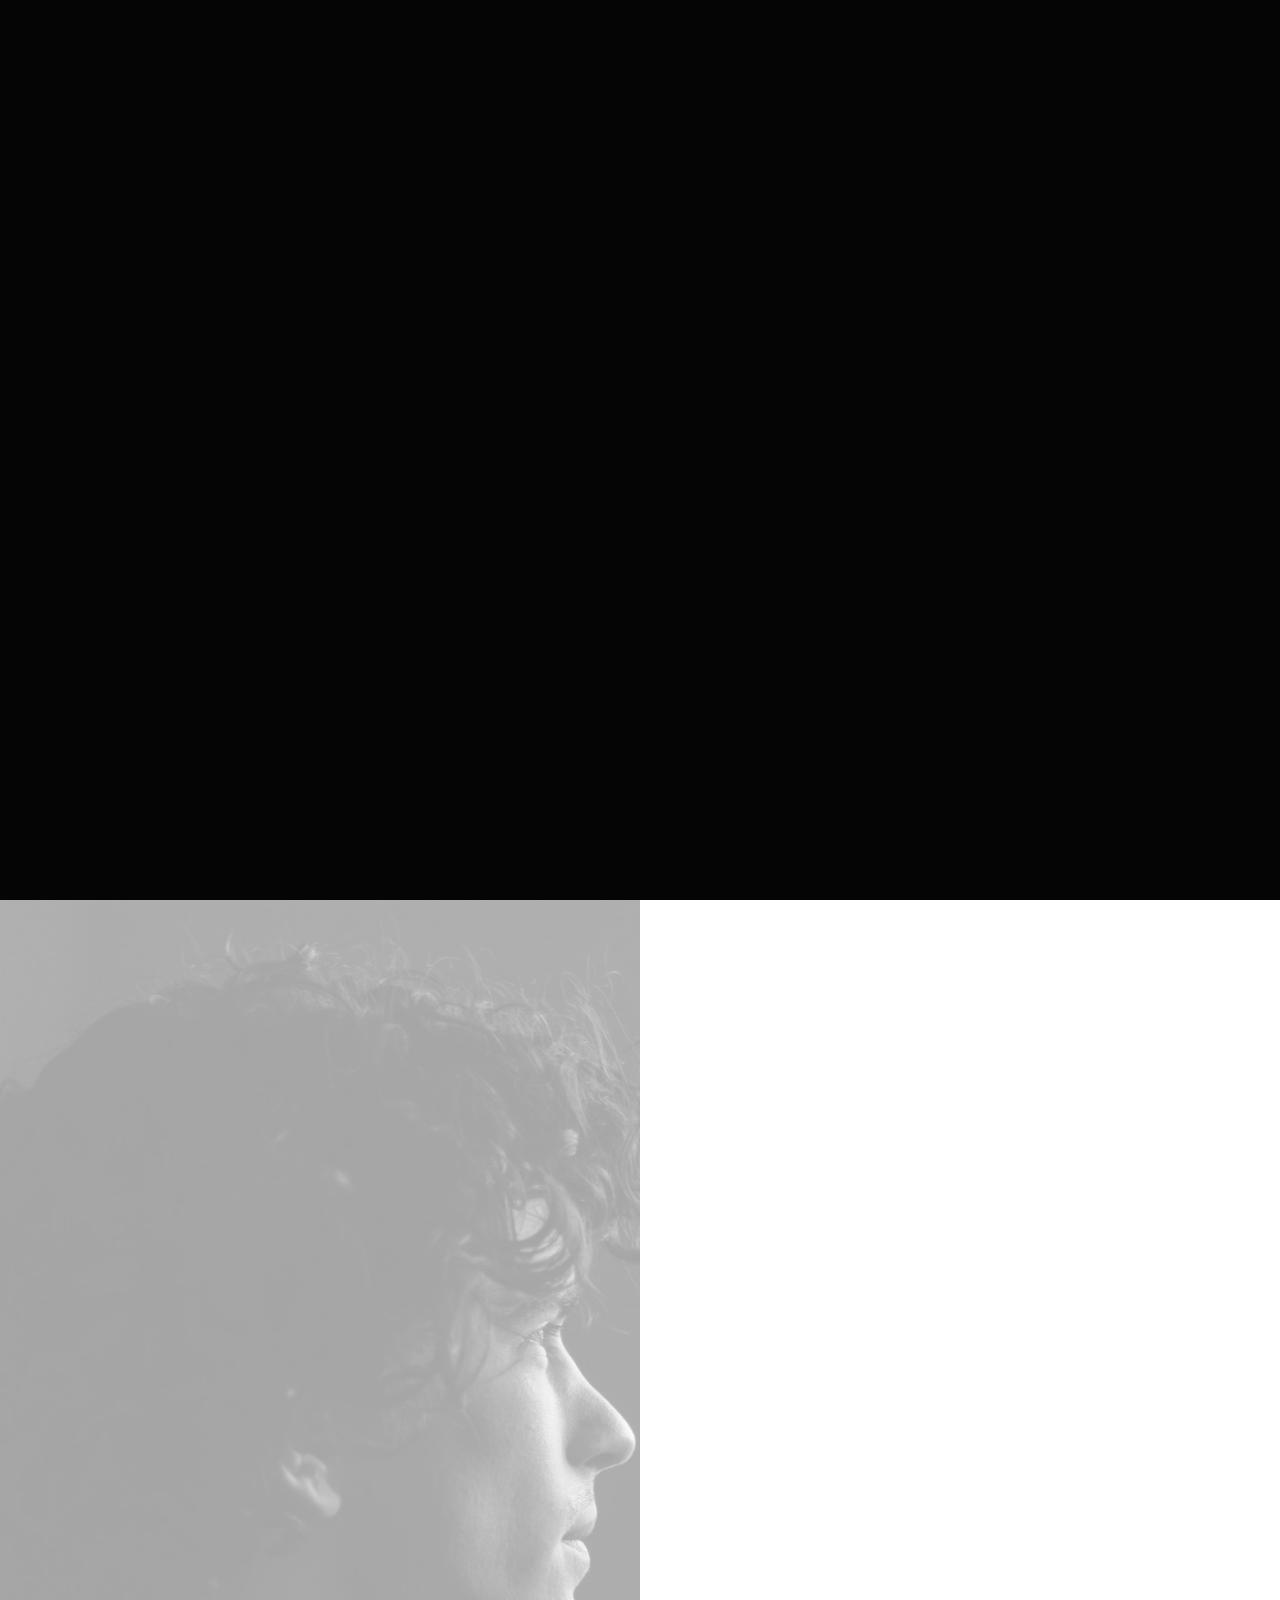
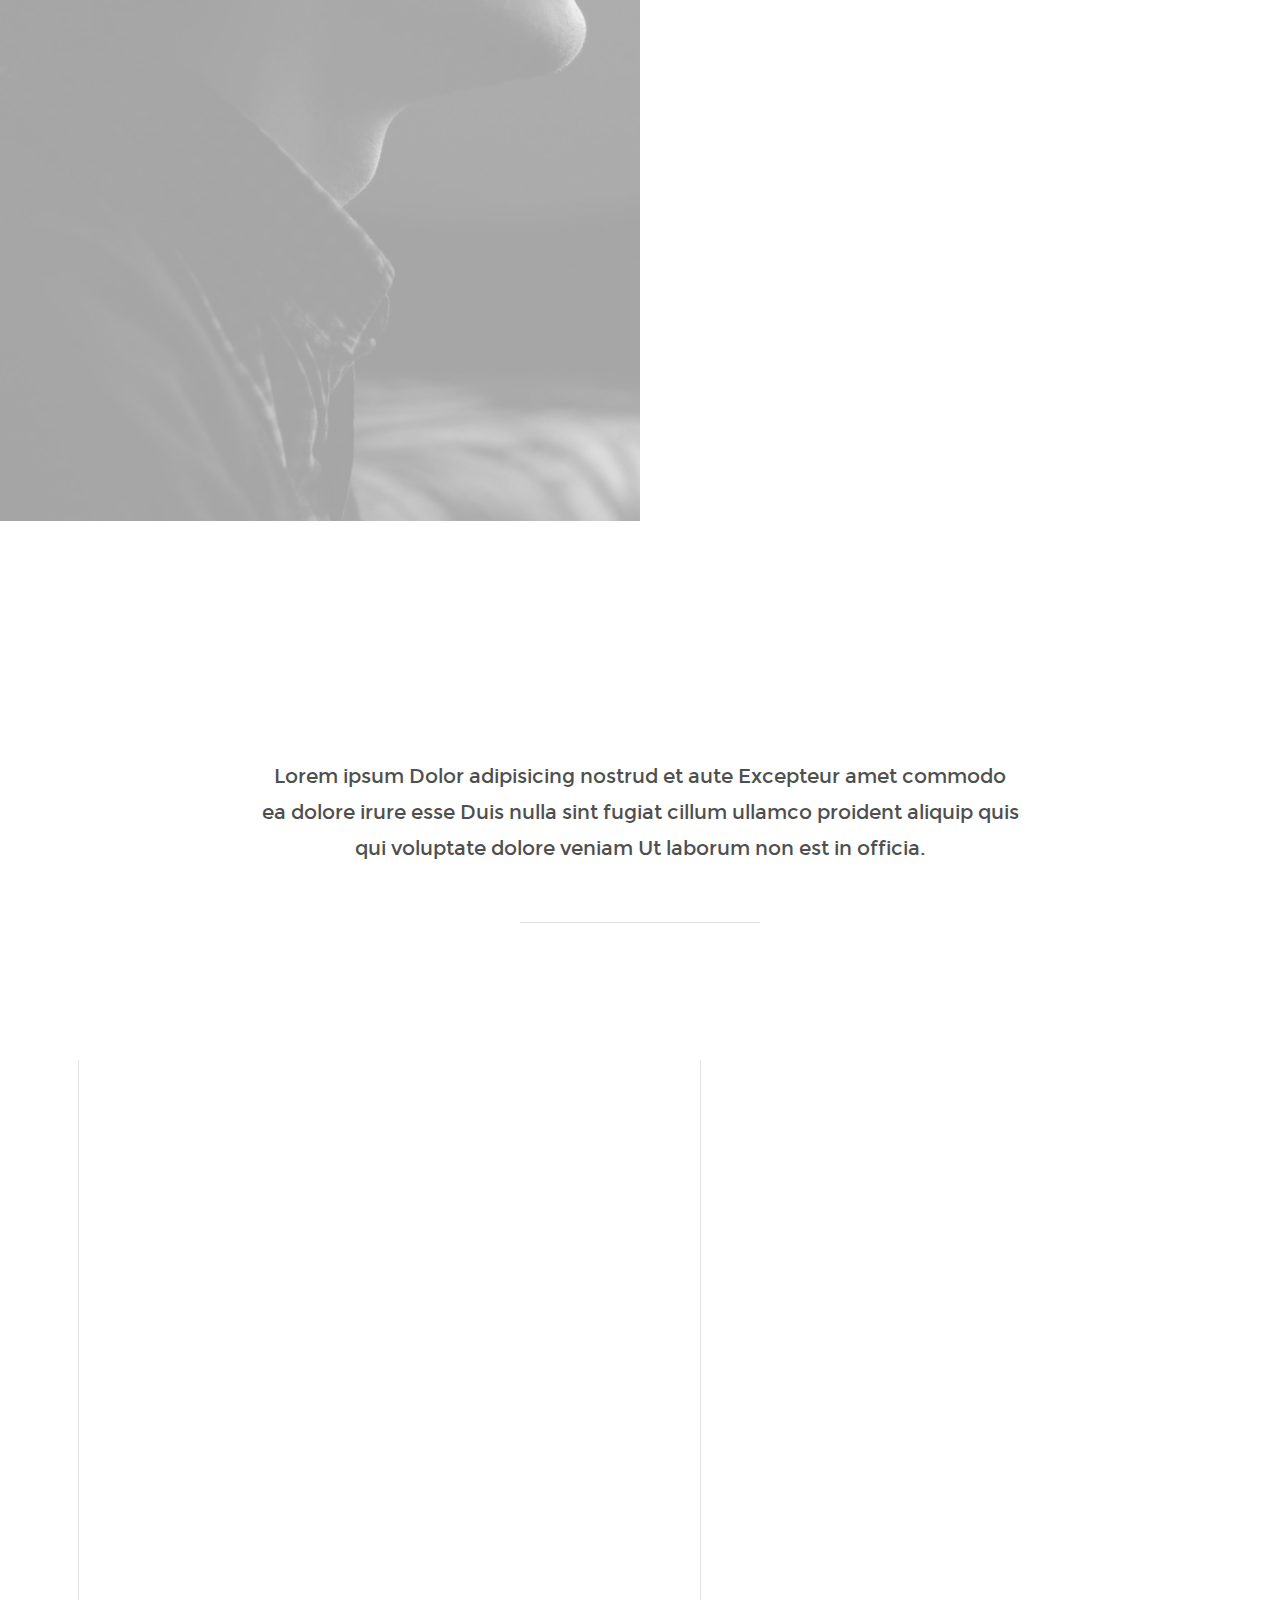
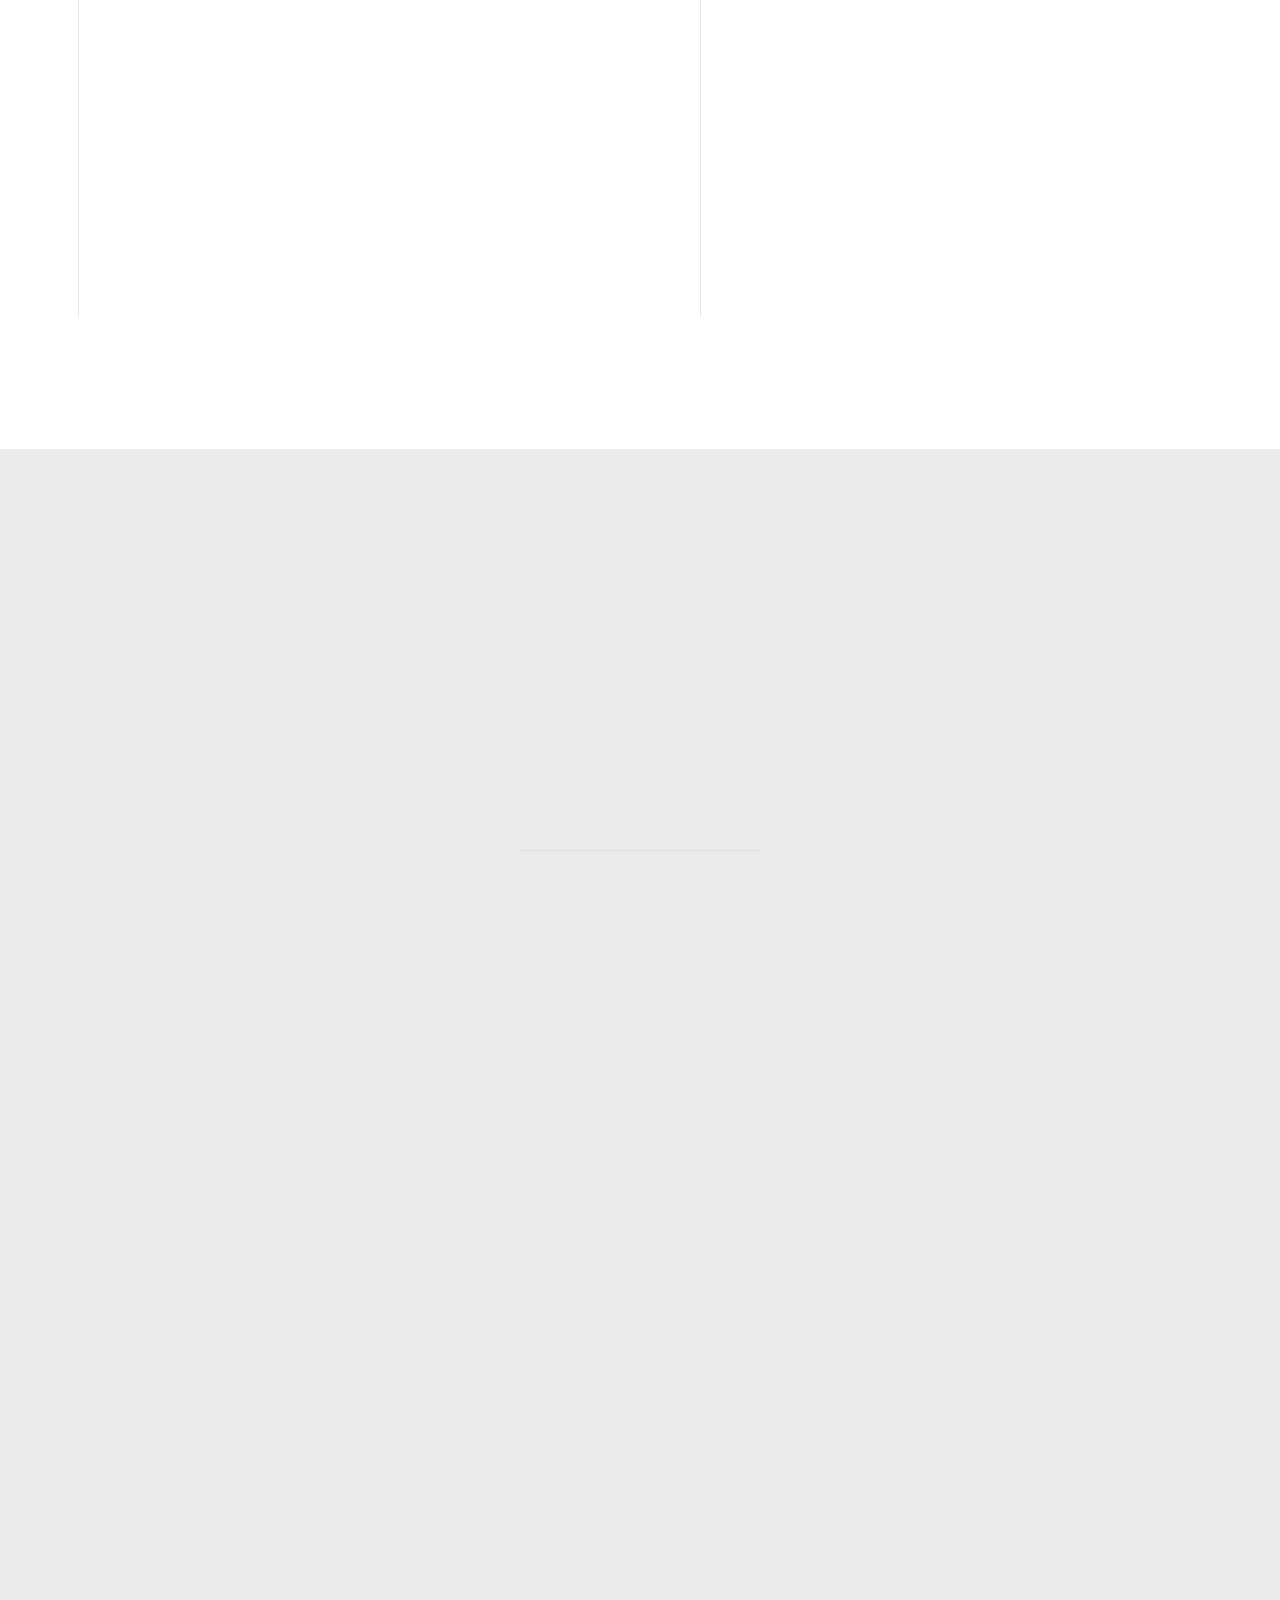
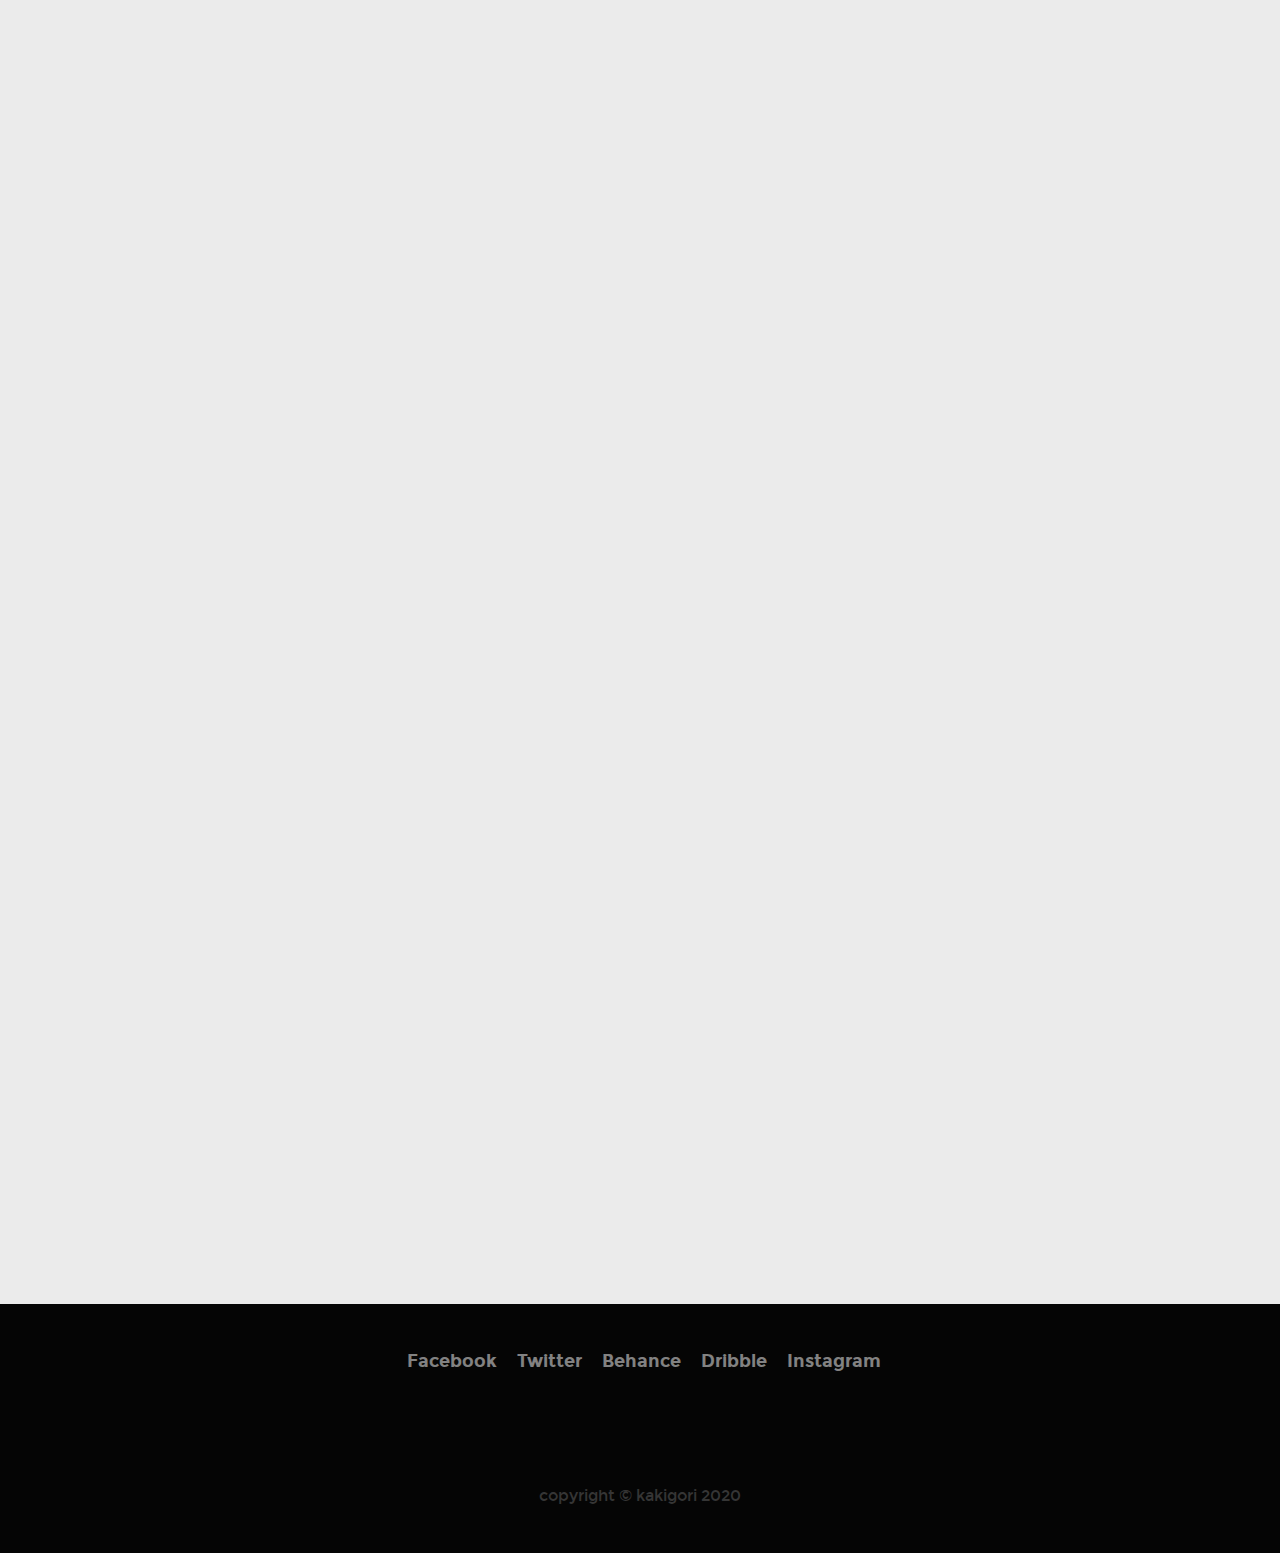
<file: index.html>
<!DOCTYPE html>
<!--[if IE 8 ]><html class="no-js oldie ie8" lang="en"> <![endif]-->
<!--[if IE 9 ]><html class="no-js oldie ie9" lang="en"> <![endif]-->
<!--[if (gte IE 9)|!(IE)]><!--><html class="no-js" lang="en"> <!--<![endif]-->
<head>

   <!--- basic page needs
   ================================================== -->
   <meta charset="utf-8">
  <title>Kakigori</title>
  <meta name="description" content="">
  <meta name="author" content="">

   <!-- mobile specific metas
   ================================================== -->
  <meta name="viewport" content="width=device-width, initial-scale=1, maximum-scale=1">

   <!-- CSS
   ================================================== -->
   <link rel="stylesheet" href="css/base.css">
   <link rel="stylesheet" href="css/vendor.css">
   <link rel="stylesheet" href="css/main.css">

   <!-- script
   ================================================== -->
  <script src="js/modernizr.js"></script>
  <script src="js/pace.min.js"></script>

   <!-- favicons
  ================================================== -->
  <link rel="shortcut icon" href="favicon.ico" type="image/x-icon">
  <link rel="icon" href="favicon.ico" type="image/x-icon">



  <link rel="apple-touch-icon" sizes="180x180" href="/apple-touch-icon.png">
  <link rel="icon" type="image/png" sizes="32x32" href="/favicon-32x32.png">
  <link rel="icon" type="image/png" sizes="16x16" href="/favicon-16x16.png">
  <link rel="manifest" href="/site.webmanifest">
  <link rel="mask-icon" href="/safari-pinned-tab.svg" color="#5bbad5">
  <meta name="msapplication-TileColor" content="#da532c">
  <meta name="theme-color" content="#ffffff">



</head>


<body id="top">

  <!-- header
   ================================================== -->
   <header>

     <div class="header-logo">
        <a href="index.html">Kakigori</a>
     </div>

    <a id="header-menu-trigger" href="#0">
       <span class="header-menu-text">Menu</span>
        <span class="header-menu-icon"></span>
    </a>

    <nav id="menu-nav-wrap">

      <a href="#0" class="close-button" title="close"><span>Close</span></a>

       <h3>Kakigori</h3>

      <ul class="nav-list">
        <li class="current"><a class="smoothscroll" href="#home" title="">Home</a></li>
        <li><a class="smoothscroll" href="#about" title="">About</a></li>
        <li><a class="smoothscroll" href="#credentials" title="">Experience</a></li>
        <li><a class="smoothscroll" href="#portfolio" title="">Works</a></li>
      </ul>

      <ul class="header-social-list">
           <li>
             <a href="#"><i class="fa fa-facebook-square"></i></a>
           </li>
           <li>
             <a href="#"><i class="fa fa-twitter"></i></a>
           </li>
            <li>
              <a href="#"><i class="fa fa-behance"></i></a>
            </li>
           <li>
             <a href="#"><i class="fa fa-dribbble"></i></a>
           </li>
           <li>
             <a href="#"><i class="fa fa-instagram"></i></a>
           </li>
        </ul>

    </nav>  <!-- end #menu-nav-wrap -->

  </header> <!-- end header -->


   <!-- home
   ================================================== -->
   <section id="home">

     <div class="overlay"></div><div class="gradient-overlay"></div>

     <div class="home-content-table">

       <div class="home-content-tablecell">
         <div class="row">
           <div class="col-twelve">
              <div class="home-bottom-text">

                <h3 class="animate-intro">kakigori</h3>
                <h1 class="animate-intro">
              Welcome to kakigori.co! <br>
              We are an indie game studio <br>
              based in Sweden.
                </h1>

              <ul class="home-section-links">
                <li class="animate-intro">More <a href="#about" class="smoothscroll">About Us</a></li>
                <li class="animate-intro">View <a href="#portfolio" class="smoothscroll">Our Works</a></li>
                <!-- <li class="animate-intro">Contact <a href="#contact" class="smoothscroll">By Email</a></li> -->
              </ul>

              </div> <!-- end home-bottom-text -->
           </div> <!-- end col-twelve -->
         </div> <!-- end row -->
       </div> <!-- end home-content-tablecell -->
    </div> <!-- end home-content-table -->

    <a href="#about" class="scroll-icon smoothscroll">
       <span class="icon-DownArrow"></span>
    </a>

   </section> <!-- end home -->


   <!-- about
   ================================================== -->
   <section id="about">

     <div class="about-profile-bg"></div>

     <div class="about-wrap">

       <div class="about-profile">

         <div class="about-profile-bg"></div>

        <div class="intro">
          <h3 class="animate-this">About</h3>
           <h1 class="animate-this">More About Us.</h1>

           <p class="lead animate-this">Lorem ipsum Ut eiusmod ex magna sit dolor esse adipisicing minim ad cupidatat eu veniam nostrud mollit laboris sunt magna velit culpa consectetur nostrud consectetur labore sed do.</p>
        </div>

         <p class="animate-this">
         Lorem ipsum Nisi officia Duis irure voluptate dolor commodo pariatur occaecat aliquip adipisicing voluptate Ut in qui ea sint occaecat in commodo in in in incididunt ut sunt in Ut Duis in ut ex qui anim cupidatat cupidatat ex in non dolore labore ea amet cillum ea qui dolor nisi sed velit mollit exercitation ex fugiat labore in deserunt culpa laborum culpa anim dolore laboris amet irure mollit proident velit fugiat aute ea elit magna consequat qui officia quis elit Duis dolor esse cupidatat tempor proident voluptate aliqua ex cupidatat do eiusmod veniam irure laborum ut magna nostrud dolore ullamco commodo elit sit magna aliqua laborum veniam officia dolor.
         </p>

         <p class="animate-this">Lorem ipsum Minim nisi dolore proident Ut dolor quis deserunt voluptate Ut voluptate enim ut adipisicing fugiat cupidatat nisi adipisicing labore non adipisicing in sit proident. Ut in qui ea sint occaecat in commodo in in in incididunt ut</p>

         <p>
           <a href="#" class="button full-width animate-this">Contact Us</a>
           <a href="#" class="button button-primary full-width animate-this">Download CV</a>
         </p>

       </div> <!-- end about-profile  -->

       <div class="about-services">

        <div class="intro">
           <h3 class="animate-this">Services</h3>
           <h1 class="animate-this">What We Do.</h1>

           <p class="lead animate-this">Lorem ipsum Ut eiusmod ex magna sit dolor esse adipisicing minim ad cupidatat eu veniam nostrud mollit laboris sunt magna velit. Ut dolor quis deserunt voluptate.</p>
         </div>

         <ul class="services">
           <li class="item-branding animate-this">
             <div class="icon-wrap">
               <i class="icon-RegisteredTrademark"></i>
             </div>
             <div class="service-item">
               <h4>Branding</h4>
               <p>Lorem ipsum Sit Ut eu Ut commodo velit ea et ex officia dolor laborum do in quis ut in occaecat non Duis ut sint voluptate esse consequat aute incididunt in voluptate incididunt.
               </p>
             </div>
           </li>
           <li class="item-photography animate-this">
             <div class="icon-wrap">
               <i class="icon-Picture"></i>
             </div>
             <div class="service-item">
               <h4>Photography</h4>
               <p>Lorem ipsum Sit Ut eu Ut commodo velit ea et ex officia dolor laborum do in quis ut in occaecat non Duis ut sint voluptate esse consequat aute incididunt in voluptate incididunt.
               </p>
             </div>
           </li>
           <li class="item-webdesign animate-this">
             <div class="icon-wrap">
               <i class="icon-HTML"></i>
             </div>
             <div class="service-item">
               <h4>Web Design</h4>
               <p>Lorem ipsum Sit Ut eu Ut commodo velit ea et ex officia dolor laborum do in quis ut in occaecat non Duis ut sint voluptate esse consequat aute incididunt in voluptate incididunt.
               </p>
             </div>
           </li>
           <li class="item-uiux animate-this">
             <div class="icon-wrap">
               <i class="icon-Checked"></i>
             </div>
             <div class="service-item">
               <h4>UI/UX Design</h4>
               <p>Lorem ipsum Sit Ut eu Ut commodo velit ea et ex officia dolor laborum do in quis ut in occaecat non Duis ut sint voluptate esse consequat aute incididunt in voluptate incididunt.
               </p>
             </div>
           </li>
         </ul>

       </div> <!-- end about-services  -->

     </div> <!-- end about-wrap  -->

   </section> <!-- end about -->


   <!-- about
   ================================================== -->


   <!-- credentials
   ================================================== -->
   <section id="credentials">

     <div class="row narrow section-intro with-bottom-sep">
       <div class="col-twelve">
         <h3 class="animate-this">Career and Education</h3>
         <h1 class="animate-this">More of Our Credentials.</h1>

         <p class="lead">Lorem ipsum Dolor adipisicing nostrud et aute Excepteur amet commodo ea dolore irure esse Duis nulla sint fugiat cillum ullamco proident aliquip quis qui voluptate dolore veniam Ut laborum non est in officia.</p>
       </div>
     </div> <!-- end section-intro -->

    <div class="row wide credentials-content">

      <div class="col-six tab-full left">

        <h2 class="animate-this">Experience</h2>

         <div class="timeline-wrap">

           <div class="timeline-block animate-this">
             <div class="timeline-ico">
               <i class="fa fa-briefcase"></i>
             </div>
             <div class="timeline-header">
               <p class="timeframe">July 2015 - Present</p>
               <h3>Awesome Studio</h3>
               <h4>UWe Designer</h4>
             </div>
             <div class="timeline-content">
               <p>Lorem ipsum Occaecat do esse ex et dolor culpa nisi ex in magna consectetur nisi cupidatat laboris esse eiusmod deserunt aute do quis velit esse sed Ut proident cupidatat nulla esse cillum laborum occaecat nostrud sit dolor incididunt amet est occaecat nisi.</p>
             </div>
           </div> <!-- end timeline-block -->

           <div class="timeline-block animate-this">
             <div class="timeline-ico">
               <i class="fa fa-briefcase"></i>
             </div>
             <div class="timeline-header">
               <p class="timeframe">July 2014 - June 2015</p>
               <h3>Super Cool Agency</h3>
               <h4>Front-end Developer</h4>
             </div>
             <div class="timeline-desc">
               <p>Lorem ipsum Occaecat do esse ex et dolor culpa nisi ex in magna consectetur nisi cupidatat laboris esse eiusmod deserunt aute do quis velit esse sed Ut proident cupidatat nulla esse cillum laborum occaecat nostrud sit dolor incididunt amet est occaecat nisi incididunt.</p>
             </div>
           </div> <!-- end timeline-block -->

           <div class="timeline-block animate-this">
             <div class="timeline-ico">
               <i class="fa fa-briefcase"></i>
             </div>
             <div class="timeline-header">
               <p class="timeframe">May 2013 - June 2014</p>
               <h3>Great Designs Studio</h3>
               <h4>Web Designer</h4>
             </div>
             <div class="timeline-content">
               <p>Lorem ipsum Occaecat do esse ex et dolor culpa nisi ex in magna consectetur nisi cupidatat laboris esse eiusmod deserunt aute do quis velit esse sed Ut proident cupidatat nulla esse cillum laborum occaecat nostrud sit dolor incididunt amet est occaecat nisi incididunt.</p>
             </div>
           </div> <!-- end timeline-block -->

         </div> <!-- end timeline-wrap -->

       </div> <!-- end col-six -->

       <div class="col-six tab-full right">

         <h2 class="animate-this">Education</h2>

        <div class="timeline-wrap">

           <div class="timeline-block animate-this">
             <div class="timeline-ico">
               <i class="fa fa-graduation-cap"></i>
             </div>
             <div class="timeline-header">
               <p class="timeframe">June 2012 - April 2013</p>
               <h3>University of Life</h3>
               <h4>Master Degree</h4>
             </div>
             <div class="timeline-content">
               <p>Lorem ipsum Occaecat do esse ex et dolor culpa nisi ex in magna consectetur nisi cupidatat laboris esse eiusmod deserunt aute do quis velit esse sed Ut proident cupidatat nulla esse cillum laborum occaecat nostrud sit dolor incididunt amet est occaecat nisi.</p>
             </div>
           </div> <!-- end timeline-block -->

           <div class="timeline-block animate-this">
             <div class="timeline-ico">
               <i class="fa fa-graduation-cap"></i>
             </div>
             <div class="timeline-header">
               <p class="timeframe">June 2008 - March 2012</p>
               <h3>State Design University</h3>
               <h4>Bachelor Degree</h4>
             </div>
             <div class="timeline-desc">
               <p>Lorem ipsum Occaecat do esse ex et dolor culpa nisi ex in magna consectetur nisi cupidatat laboris esse eiusmod deserunt aute do quis velit esse sed Ut proident cupidatat nulla esse cillum laborum occaecat nostrud sit dolor incididunt amet est occaecat nisi incididunt.</p>
             </div>
           </div> <!-- end timeline-block -->

           <div class="timeline-block animate-this">
             <div class="timeline-ico">
               <i class="fa fa-graduation-cap"></i>
             </div>
             <div class="timeline-header">
               <p class="timeframe">June 2006 - October 2008</p>
               <h3>Design College</h3>
               <h4>Bachelor Degree</h4>
             </div>
             <div class="timeline-content">
               <p>Lorem ipsum Occaecat do esse ex et dolor culpa nisi ex in magna consectetur nisi cupidatat laboris esse eiusmod deserunt aute do quis velit esse sed Ut proident cupidatat nulla esse cillum laborum occaecat nostrud sit dolor incididunt amet est occaecat nisi incididunt.</p>
             </div>

           </div> <!-- end timeline-block -->

         </div> <!-- end timeline-wrap -->

       </div> <!-- end col-six -->

    </div> <!-- end row wide -->

   </section> <!-- end credentials -->


  <!-- portfolio
   ================================================== -->
   <section id="portfolio">

     <div class="row narrow section-intro with-bottom-sep">
       <div class="col-twelve">
         <h3 class="animate-this">Portfolio</h3>
         <h1 class="animate-this">See Our Latest Projects.</h1>

         <p class="lead animate-this">Lorem ipsum Dolor adipisicing nostrud et aute Excepteur amet commodo ea dolore irure esse Duis nulla sint fugiat cillum ullamco proident aliquip quis qui voluptate dolore veniam Ut laborum non est in officia.</p>
       </div>
     </div> <!-- end row section-intro -->

     <div class="row portfolio-content">
       <div class="col-twelve">
         <div id="folio-wrap" class="bricks-wrapper">

           <div class="brick folio-item">
                 <div class="item-wrap animate-this" data-src="images/portfolio/gallery/g-skaterboy.jpg" data-sub-html="#01" >
                    <a href="#" class="overlay">
                      <img src="images/portfolio/skaterboy.jpg" alt="Skaterboy">
                       <div class="item-text">
                         <span class="folio-types">
                         Web Development
                      </span>
                      <h3 class="folio-title">Skaterboy</h3>
                   </div>
                    </a>
                    <a href="https://www.behance.net/" class='details-link' title="details">
                      <i class="icon-UpRightArrow"></i>
                    </a>
                 </div> <!-- end item-wrap -->

            <div id="01" class='hide'>
              <h4>Skater Boy</h4>
              <p>Lorem ipsum Dolor deserunt labore sint officia. Magna et aute enim proident tempor sunt quis nulla voluptate fugiat velit. <a href="www.behance.net">Details</a></p>
            </div>
              </div> <!-- end folio-item -->

              <div class="brick folio-item">
                 <div class="item-wrap animate-this" data-src="images/portfolio/gallery/g-shutterbug.jpg" data-sub-html="#02">
                    <a href="#" class="overlay">
                      <img src="images/portfolio/shutterbug.jpg" alt="Shutterbug">
                       <div class="item-text">
                         <span class="folio-types">
                         Photography
                      </span>
                      <h3 class="folio-title">Shutterbug</h3>
                   </div>
                    </a>
                    <a href="https://www.behance.net/" class='details-link' title="details">
                      <i class="icon-UpRightArrow"></i>
                    </a>
                 </div> <!-- end item-wrap -->

                 <div id="02" class='hide'>
              <h4>Shutterbug</h4>
              <p>Lorem ipsum Dolor deserunt labore sint officia. Magna et aute enim proident tempor sunt quis nulla voluptate fugiat velit. <a href="www.behance.net">Details</a></p>
            </div>
              </div> <!-- end folio-item -->

              <div class="brick folio-item">
                 <div class="item-wrap animate-this" data-src="images/portfolio/gallery/g-explore.jpg" data-sub-html="#03" >
                    <a href="#" class="overlay">
                      <img src="images/portfolio/explore.jpg" alt="Explore">
                       <div class="item-text">
                      <span class="folio-types">
                         UI/UX Design
                      </span>
                      <h3 class="folio-title">Explore</h3>
                   </div>
                    </a>
                    <a href="https://www.behance.net/" class='details-link' title="details">
                      <i class="icon-UpRightArrow"></i>
                    </a>
                 </div> <!-- end item-wrap -->

                 <div id="03" class='hide'>
              <h4>Explore</h4>
              <p>Lorem ipsum Dolor deserunt labore sint officia. Magna et aute enim proident tempor sunt quis nulla voluptate fugiat velit. <a href="www.behance.net">Details</a></p>
            </div>
              </div> <!-- end folio-item -->

          <div class="brick folio-item">
                 <div class="item-wrap animate-this"  data-src="images/portfolio/gallery/g-minimalismo.jpg"  data-sub-html="#04" >
                    <a href="#" class="overlay">
                      <img src="images/portfolio/minimalismo.jpg" alt="Minimalismo">
                       <div class="item-text">
                      <span class="folio-types">
                         Web Design
                      </span>
                      <h3 class="folio-title">Minimalismo</h3>
                   </div>
                    </a>
                    <a href="https://www.behance.net/" class='details-link' title="details">
                      <i class="icon-UpRightArrow"></i>
                    </a>
                 </div> <!-- end item-wrap -->

                 <div id="04" class='hide'>
              <h4>Minimalismo</h4>
              <p>Lorem ipsum Dolor deserunt labore sint officia. Magna et aute enim proident tempor sunt quis nulla voluptate fugiat velit. <a href="www.behance.net">Details</a></p>
            </div>
              </div> <!-- end folio-item -->

          <div class="brick folio-item">
                 <div class="item-wrap animate-this"  data-src="images/portfolio/gallery/g-bicycle.jpg"  data-sub-html="#05" >
                    <a href="#" class="overlay">
                      <img src="images/portfolio/bicycle.jpg" alt="Bicycle">
                       <div class="item-text">
                      <span class="folio-types">
                         Branding
                      </span>
                      <h3 class="folio-title">Bicycle</h3>
                   </div>
                    </a>
                    <a href="https://www.behance.net/" class='details-link' title="details">
                      <i class="icon-UpRightArrow"></i>
                    </a>
                 </div> <!-- end item-wrap -->

                 <div id="05" class='hide'>
              <h4>Bicycle</h4>
              <p>Lorem ipsum Dolor deserunt labore sint officia. Magna et aute enim proident tempor sunt quis nulla voluptate fugiat velit. <a href="www.behance.net">Details</a></p>
            </div>
              </div> <!-- end folio-item -->

          <div class="brick folio-item">
                 <div class="item-wrap animate-this"  data-src="images/portfolio/gallery/g-salad.jpg"  data-sub-html="#06">
                    <a href="#" class="overlay">
                      <img src="images/portfolio/salad.jpg" alt="Salad">
                       <div class="item-text">
                      <span class="folio-types">
                         Photography
                      </span>
                      <h3 class="folio-title">Salad</h3>
                   </div>
                    </a>
                    <a href="https://www.behance.net/" class='details-link' title="details">
                      <i class="icon-UpRightArrow"></i>
                    </a>
                 </div> <!-- end item-wrap -->

                 <div id="06" class='hide'>
              <h4>Salad</h4>
              <p>Lorem ipsum Dolor deserunt labore sint officia. Magna et aute enim proident tempor sunt quis nulla voluptate fugiat velit. <a href="www.behance.net">Details</a></p>
            </div>
              </div> <!-- end folio-item -->

         </div> <!-- end folio-wrap -->
       </div> <!-- end twelve -->
     </div> <!-- end portfolio-content -->

   </section>  <!-- end portfolio -->


  <!-- footer
   ================================================== -->
  <footer>
       <div class="row">

         <div class="col-twelve tab-full social">
           <ul class="footer-social">
            <li><a href="#">Facebook</a></li>
            <li><a href="#">Twitter</a></li>
            <li><a href="#">Behance</a></li>
            <li><a href="#">Dribble</a></li>
            <li><a href="#">Instagram</a></li>
         </ul>
        </div>

        <div class="col-twelve tab-full">
          <div class="copyright">
              <span>copyright © kakigori 2020</span>
          </div>
        </div>

      </div> <!-- end row -->

      <div id="go-top">
       <a class="smoothscroll" title="Back to Top" href="#top"><i class="icon-UpArrow"></i></a>
    </div>
   </footer>

   <div id="preloader">
      <div id="loader"></div>
   </div>

   <!-- Java Script
   ================================================== -->
   <script src="js/jquery-2.1.3.min.js"></script>
   <script src="js/plugins.js"></script>
   <script src="js/main.js"></script>

</body>

</html>
</file>
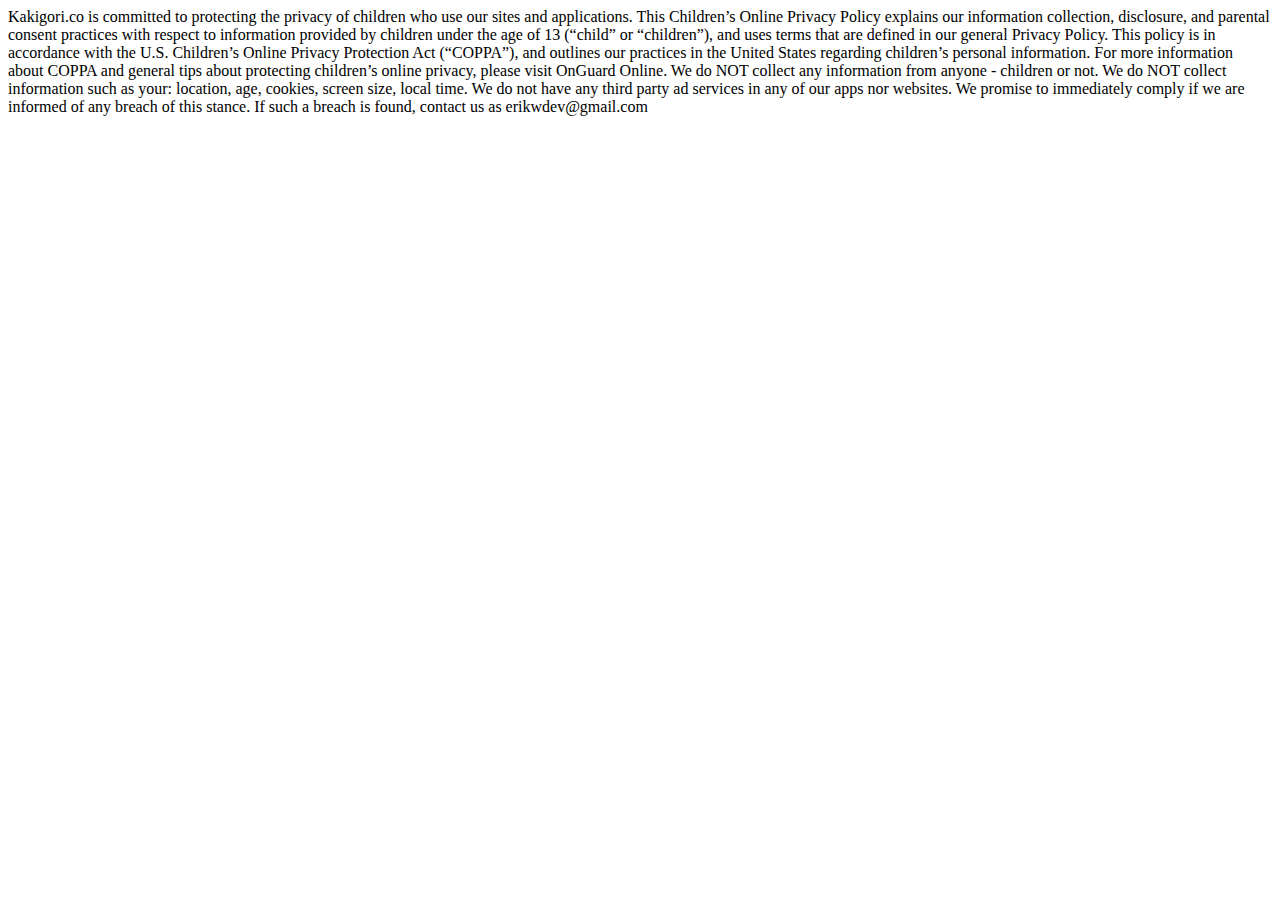
<file: privacy/index.html>
<!DOCTYPE html>
<html lang="en">
<head>
  <meta charset="UTF-8">
  <meta http-equiv="X-UA-Compatible" content="IE=edge">
  <meta name="viewport" content="width=device-width, initial-scale=1.0">
  <title>Document</title>
</head>
<body>
  Kakigori.co is committed to protecting the privacy of children who use our sites and applications. This Children’s Online Privacy Policy explains our information collection, disclosure, and parental consent practices with respect to information provided by children under the age of 13 (“child” or “children”), and uses terms that are defined in our general Privacy Policy. This policy is in accordance with the U.S. Children’s Online Privacy Protection Act (“COPPA”), and outlines our practices in the United States regarding children’s personal information. For more information about COPPA and general tips about protecting children’s online privacy, please visit OnGuard Online.

  We do NOT collect any information from anyone - children or not. We do NOT collect information such as your: location, age, cookies, screen size, local time. We do not have any third party ad services in any of our apps nor websites. We promise to immediately comply if we are informed of any breach of this stance. If such a breach is found, contact us as erikwdev@gmail.com
</body>
</html>
</file>
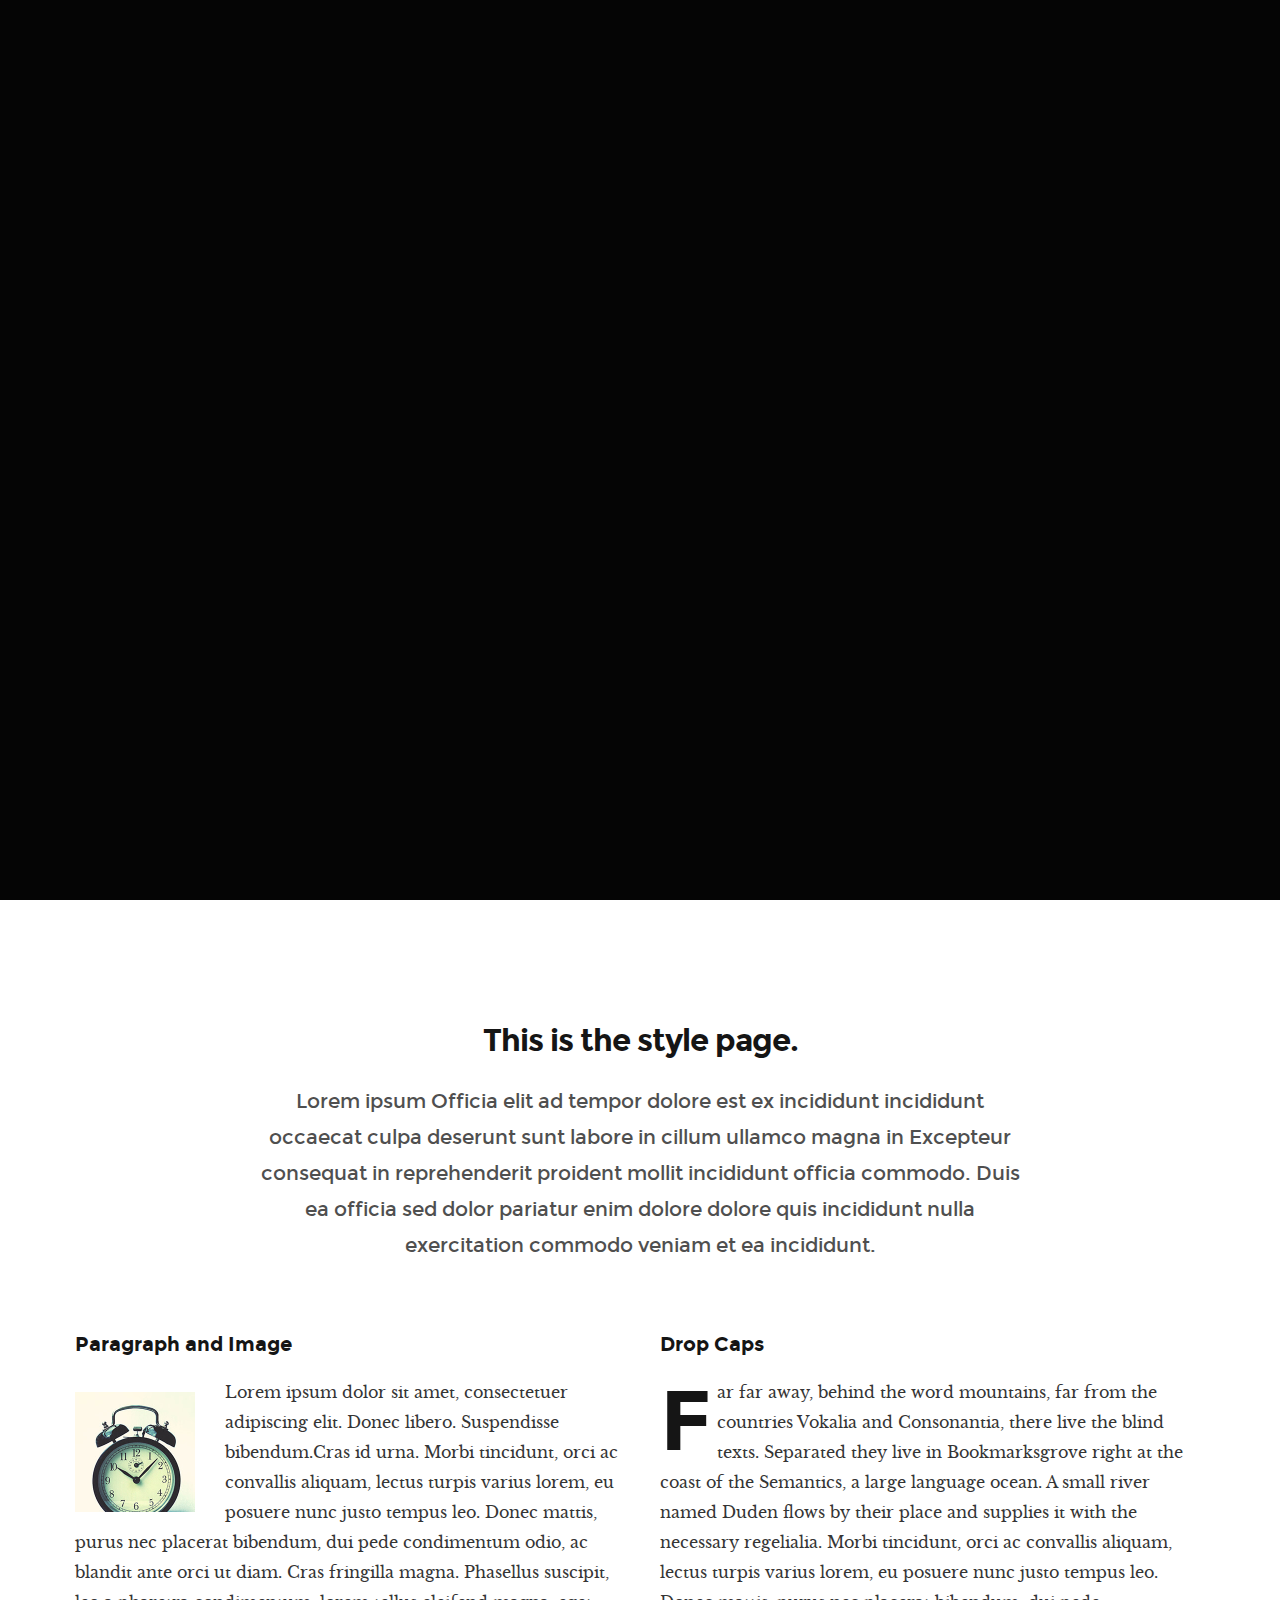
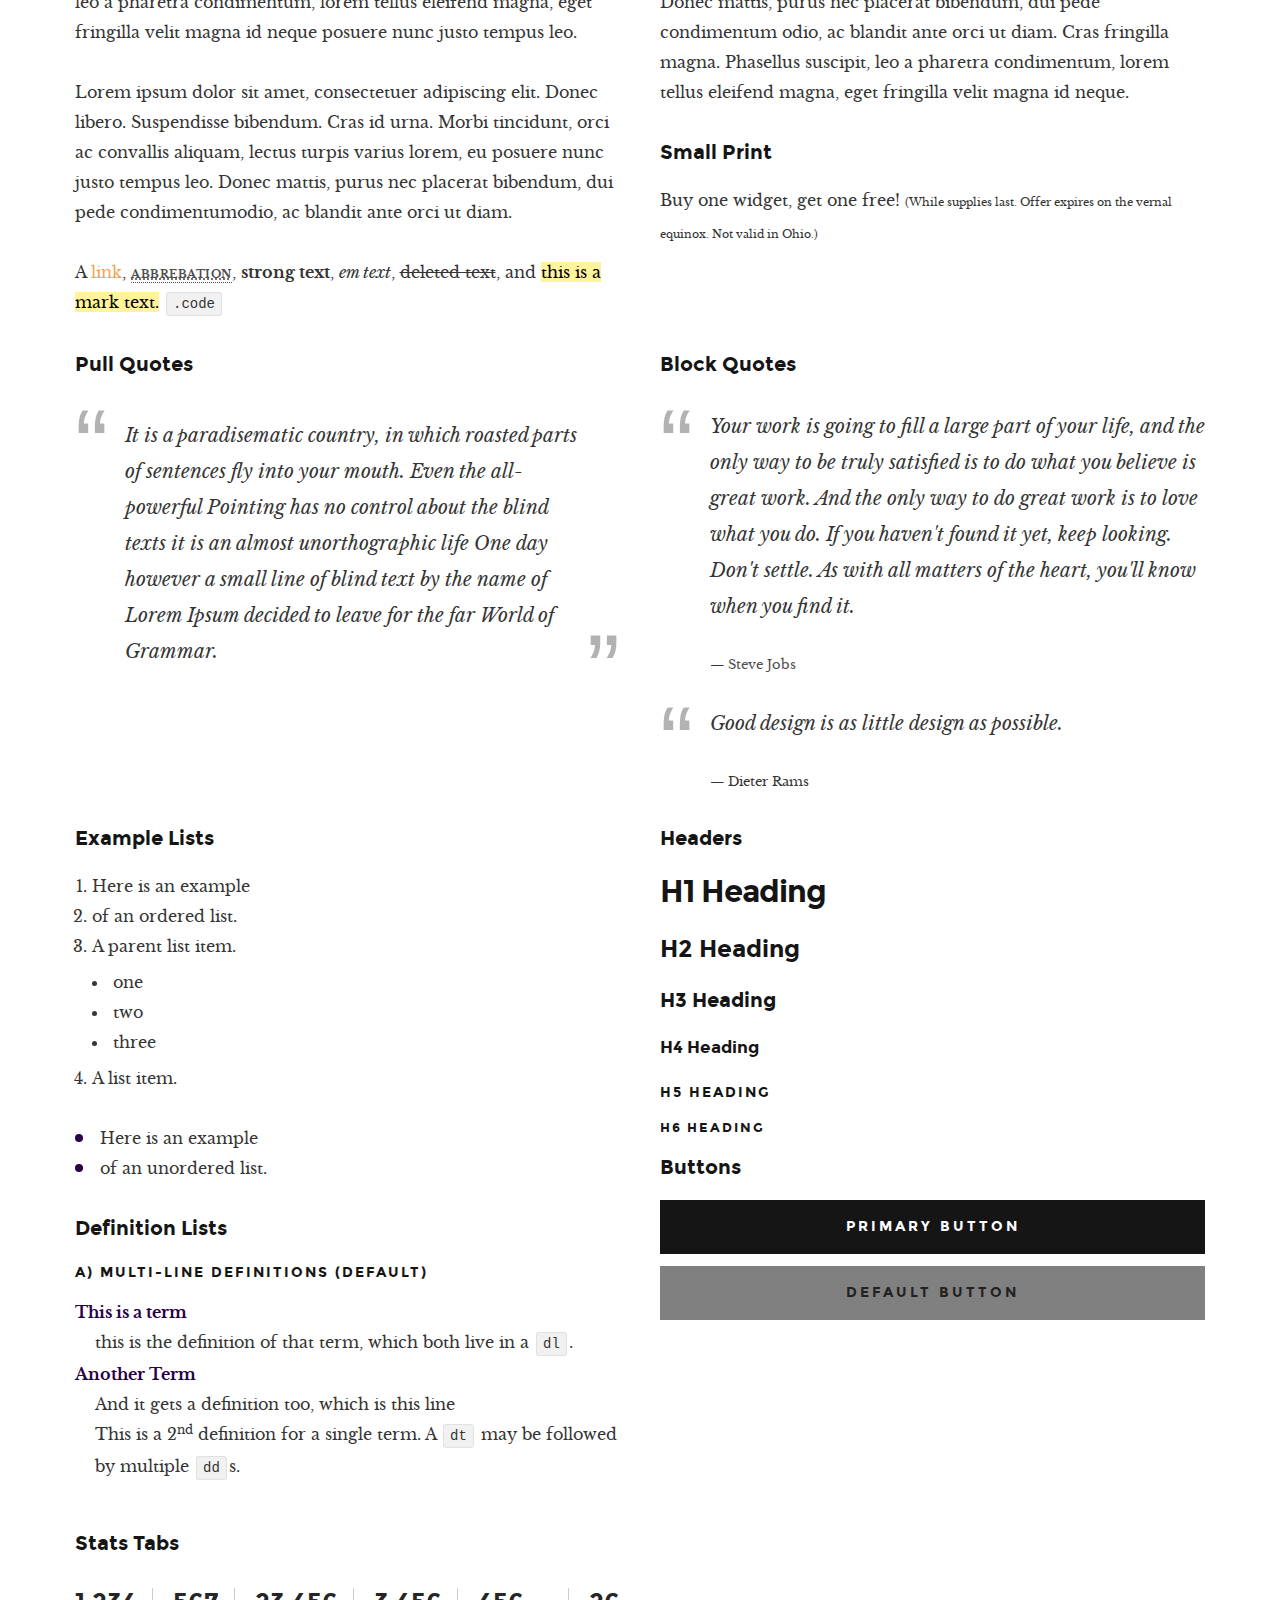
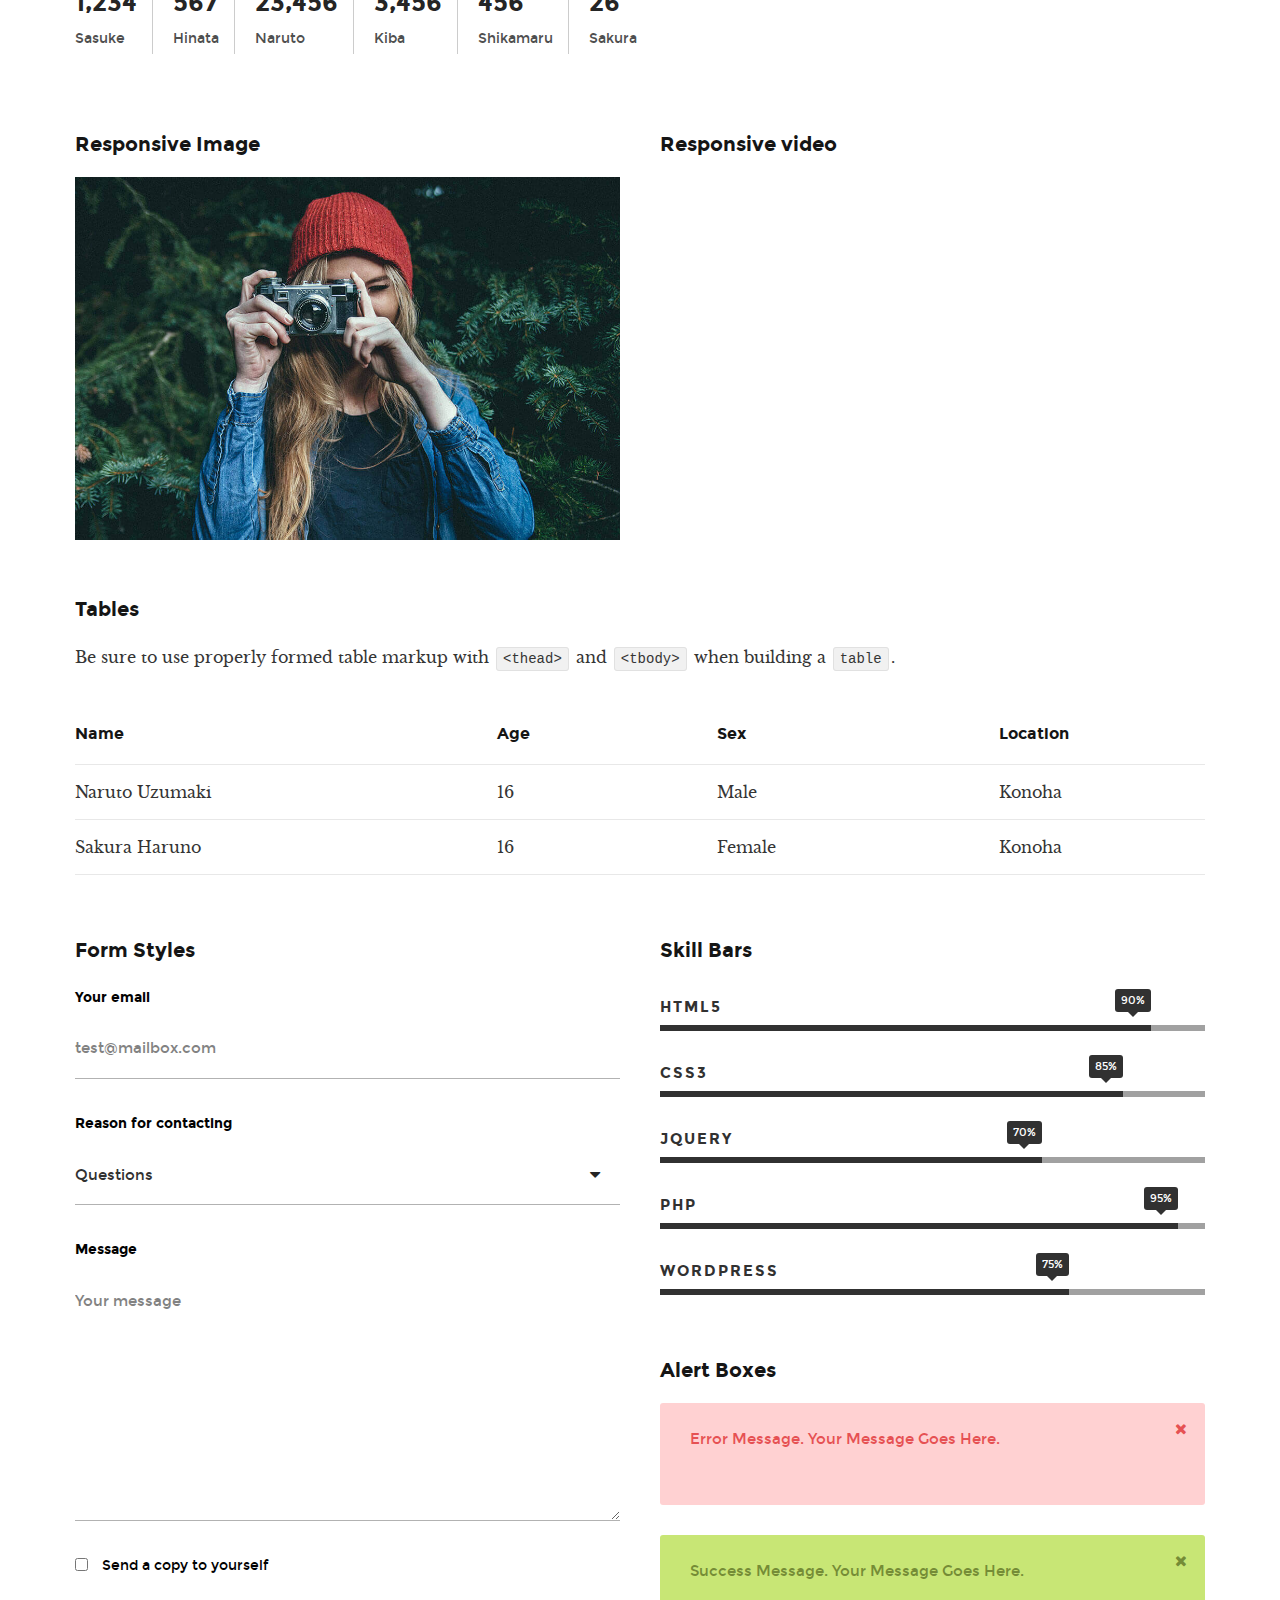
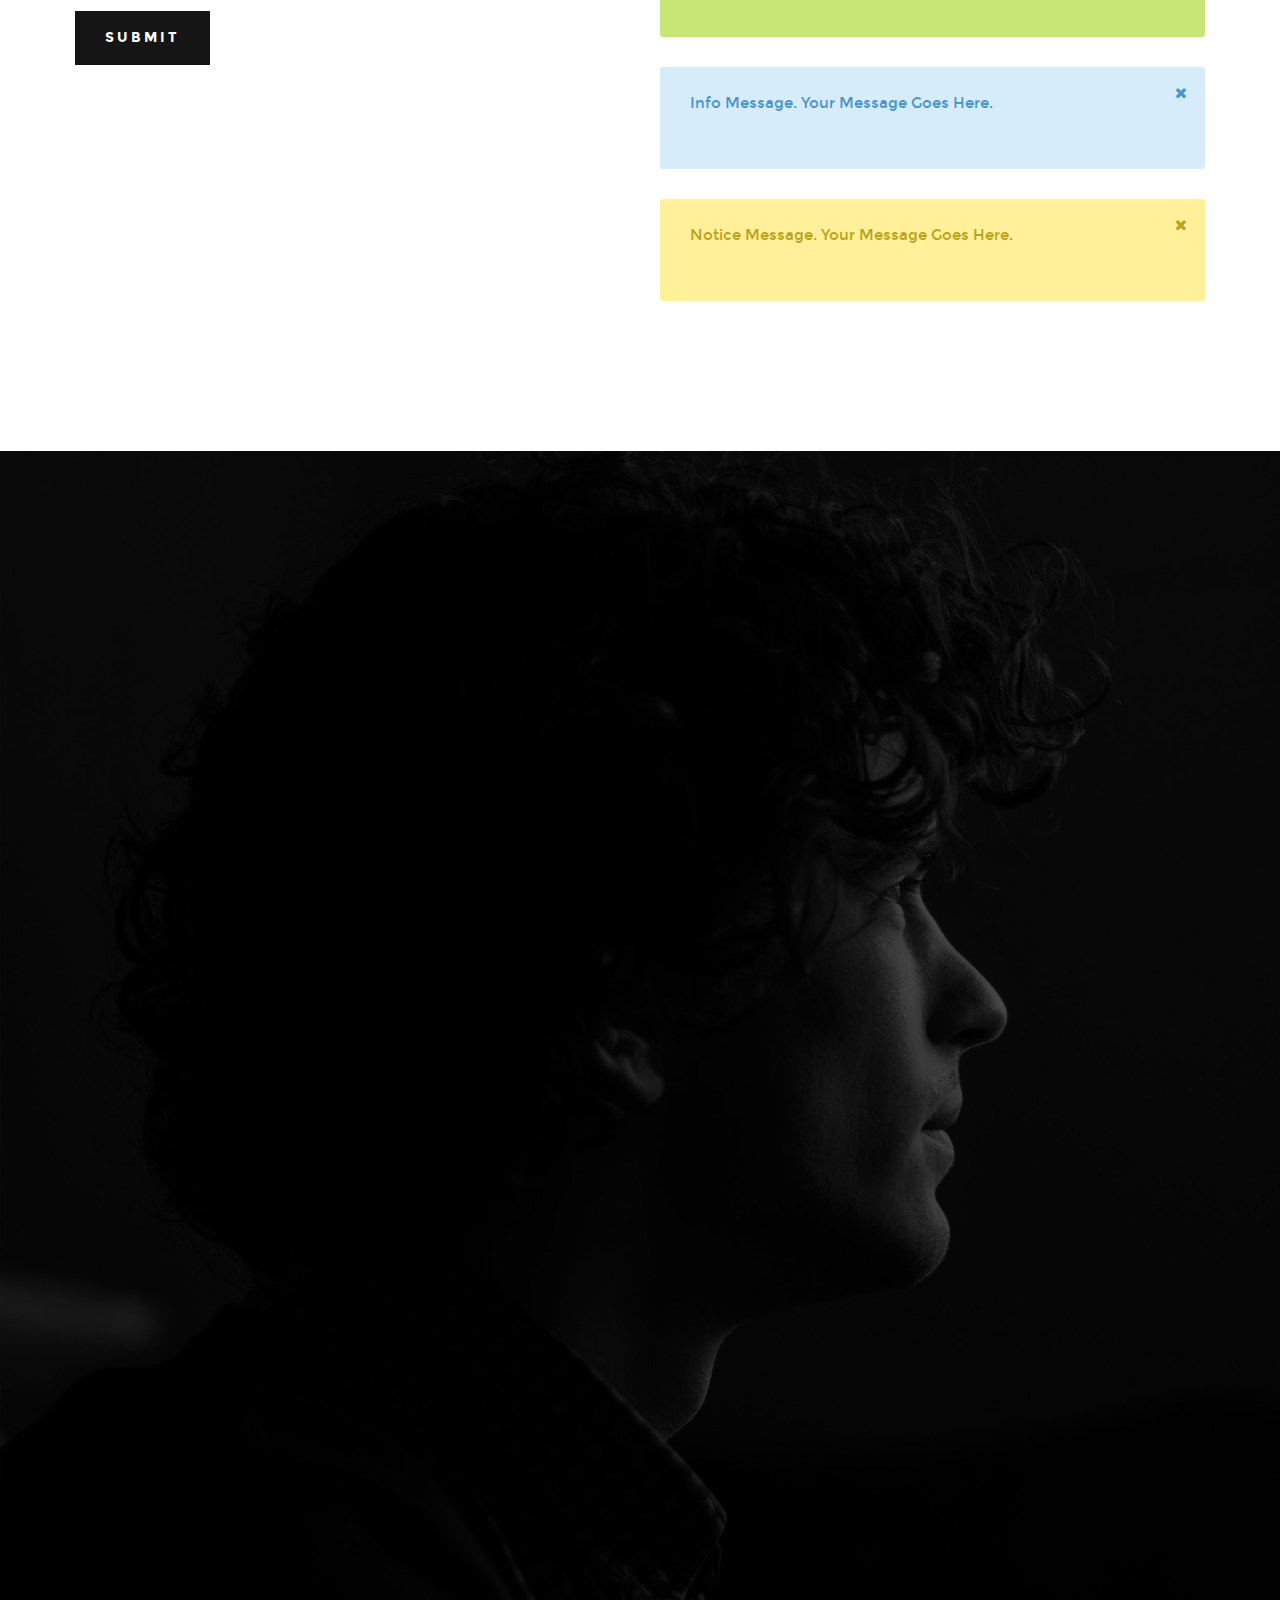
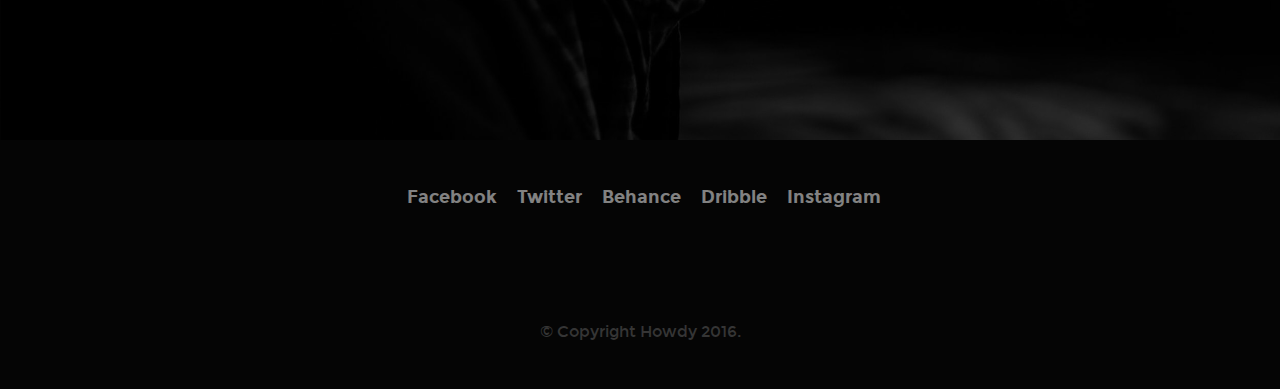
<file: styles.html>
<!DOCTYPE html>
<!--[if IE 8 ]><html class="no-js oldie ie8" lang="en"> <![endif]-->
<!--[if IE 9 ]><html class="no-js oldie ie9" lang="en"> <![endif]-->
<!--[if (gte IE 9)|!(IE)]><!--><html class="no-js" lang="en"> <!--<![endif]-->
<head>

   <!--- basic page needs
   ================================================== -->
   <meta charset="utf-8">
	<title>Howdy - Style Guide</title>
	<meta name="description" content="">  
	<meta name="author" content="">

   <!-- mobile specific metas
   ================================================== -->
	<meta name="viewport" content="width=device-width, initial-scale=1, maximum-scale=1">

 	<!-- CSS
   ================================================== -->
   <link rel="stylesheet" href="css/base.css">
   <link rel="stylesheet" href="css/vendor.css">  
   <link rel="stylesheet" href="css/main.css"> 

   <style type="text/css" media="screen">
   	#styles { 
   		background: white;
   		padding-top: 12rem;
   		padding-bottom: 12rem;
   	}      	
   </style>   

   <!-- script
   ================================================== -->
	<script src="js/modernizr.js"></script>
	<script src="js/pace.min.js"></script>

   <!-- favicons
	================================================== -->
	<link rel="shortcut icon" href="favicon.ico" type="image/x-icon">
	<link rel="icon" href="favicon.ico" type="image/x-icon">

</head>


<body id="top">

	<!-- header 
   ================================================== -->
   <header> 

   	<div class="header-logo">
	      <a href="index.html">Howdy</a>
	   </div> 

		<a id="header-menu-trigger" href="#0">
		 	<span class="header-menu-text">Menu</span>
		  	<span class="header-menu-icon"></span>
		</a> 

		<nav id="menu-nav-wrap">

			<a href="#0" class="close-button" title="close"><span>Close</span></a>	

	   	<h3>Howdy.</h3>  

			<ul class="nav-list">
				<li class="current"><a href="index.html#home" title="">Home</a></li>
				<li><a href="index.html#about" title="">About</a></li>
				<li><a href="index.html#skills" title="">Skills</a></li>
				<li><a href="index.html#credentials" title="">Experience</a></li>
				<li><a href="index.html#portfolio" title="">Works</a></li>
				<li><a href="index.html#stats" title="">Stats</a></li>				
				<li><a href="index.html#contact" title="">Contact</a></li>						
			</ul>	

			<ul class="header-social-list">
	         <li>
	         	<a href="#"><i class="fa fa-facebook-square"></i></a>
	         </li>
	         <li>
	         	<a href="#"><i class="fa fa-twitter"></i></a>
	         </li>
            <li>
            	<a href="#"><i class="fa fa-behance"></i></a>
            </li>
	         <li>
	         	<a href="#"><i class="fa fa-dribbble"></i></a>
	         </li>
	         <li>
	         	<a href="#"><i class="fa fa-instagram"></i></a>
	         </li>
	      </ul>		

		</nav>  <!-- end #menu-nav-wrap -->

	</header> <!-- end header -->  


   <!-- home
   ================================================== -->
   <section id="home">

   	<div class="overlay"></div><div class="gradient-overlay"></div>

   	<div class="home-content-table">		   

		   <div class="home-content-tablecell">
		   	<div class="row">
		   		<div class="col-twelve">		   			
			  			<div class="home-bottom-text">

			  				<h3 class="animate-intro">Hello, World.</h3>
				  			<h1 class="animate-intro">
							I am Jonathan Smith. <br>
							Graphic &amp; UI/UX Designer <br>
							Based in Manila Philippines. 
				  			</h1>	

							<ul class="home-section-links">
								<li class="animate-intro">More <a href="index.html#about">About Me</a></li>
								<li class="animate-intro">View <a href="index.html#portfolio">My Works</a></li>
								<li class="animate-intro">Contact <a href="index.html#contact">By Email</a></li>
							</ul>

			  			</div> <!-- end home-bottom-text -->
			   	</div> <!-- end col-twelve --> 
		   	</div> <!-- end row --> 
		   </div> <!-- end home-content-tablecell --> 		   
		</div> <!-- end home-content-table -->

		<a href="#styles" class="scroll-icon smoothscroll">		
		   <span class="icon-DownArrow"></span>
		</a>	
   
   </section> <!-- end home -->

   <!-- styles
   ================================================== -->
	<section id="styles">
		
		<div class="row narrow add-bottom text-center">

   		<div class="col-twelve tab-full">

   			<h1>This is the style page.</h1>

   			<p class="lead">Lorem ipsum Officia elit ad tempor dolore est ex incididunt incididunt occaecat culpa deserunt sunt labore in cillum ullamco magna in Excepteur consequat in reprehenderit proident mollit incididunt officia commodo.
   			Duis ea officia sed dolor pariatur enim dolore dolore quis incididunt nulla exercitation commodo veniam et ea incididunt.</p>   			

   		</div>

     	</div>

     	<div class="row">

     		<div class="col-six tab-full">

		     	<h3>Paragraph and Image</h3>

		      <p><a href="#"><img width="120" height="120" class="pull-left" alt="sample-image" src="images/sample-image.jpg"></a>
		  		Lorem ipsum dolor sit amet, consectetuer adipiscing elit. Donec libero. Suspendisse bibendum.Cras id urna. Morbi tincidunt, orci ac convallis aliquam, lectus turpis varius lorem, eu posuere nunc justo tempus leo. Donec mattis, purus nec placerat bibendum, dui pede condimentum odio, ac blandit ante orci ut diam. Cras fringilla magna. Phasellus suscipit, leo a pharetra condimentum, lorem tellus eleifend magna, eget fringilla velit magna id neque posuere nunc justo tempus leo. </p>

		  		<p>
		  		Lorem ipsum dolor sit amet, consectetuer adipiscing elit. Donec libero. Suspendisse bibendum. Cras id urna. Morbi tincidunt, orci ac convallis aliquam, lectus turpis varius lorem, eu posuere nunc justo tempus leo. Donec mattis, purus nec placerat bibendum, dui pede condimentumodio, ac blandit ante orci ut diam.	
	 			</p>

	         <p>A <a href="#">link</a>,
	  			<abbr title="this really isn't a very good description">abbrebation</abbr>,
	  			<strong>strong text</strong>,
	         <em>em text</em>,
	  			<del>deleted text</del>, and
	         <mark>this is a mark text.</mark>
	         <code>.code</code>
	         </p>

	      </div>

	      <div class="col-six tab-full">

	         <h3>Drop Caps</h3>

		      <p class="drop-cap">Far far away, behind the word mountains, far from the countries Vokalia and Consonantia,
		      there live the blind texts. Separated they live in Bookmarksgrove right at the coast of the
		      Semantics, a large language ocean. A small river named Duden flows by their place and supplies it with the necessary regelialia. Morbi tincidunt, orci ac convallis aliquam, lectus turpis varius lorem, eu	posuere nunc justo tempus leo. Donec mattis, purus nec placerat bibendum, dui pede condimentum odio, ac blandit ante orci ut diam. Cras fringilla magna. Phasellus suscipit, leo a pharetra condimentum, lorem tellus eleifend magna, eget fringilla velit magna id neque.
				</p>

			   <h3>Small Print</h3>

			   <p>Buy one widget, get one free!
				<small>(While supplies last. Offer expires on the vernal equinox. Not valid in Ohio.)</small>
				</p>

			</div>	         

		</div> <!-- end row -->

		<div class="row">

		  	<div class="col-six tab-full">

		      <h3>Pull Quotes</h3>

		      <aside class="pull-quote">
				   <blockquote>
					   <p>It is a paradisematic country, in which roasted parts of
		            sentences fly into your mouth. Even the all-powerful Pointing has no control about the blind
		            texts it is an almost unorthographic life One day however a small line of blind text by the name
		            of Lorem Ipsum decided to leave for the far World of Grammar.</p>
					</blockquote>
				</aside>

		   </div>

		   <div class="col-six tab-full">

		      <h3>Block Quotes</h3>

		      <blockquote cite="http://where-i-got-my-info-from.com">
				   <p>Your work is going to fill a large part of your life, and the only way to be truly satisfied is
		         to do what you believe is great work. And the only way to do great work is to love what you do.
		         If you haven't found it yet, keep looking. Don't settle. As with all matters of the heart, you'll know when you find it.
		         </p>
					<cite>
					   <a href="#">Steve Jobs</a>
					</cite>
			   </blockquote>

		      <blockquote>
		         <p>Good design is as little design as possible.</p>
		         <cite>Dieter Rams</cite>
		      </blockquote>

		   </div>

		</div> <!-- end row -->

		<div class="row half-bottom">

			<div class="col-six tab-full">

			   <h3>Example Lists</h3>

			   <ol>
				   <li>Here is an example</li>
				   <li>of an ordered list.</li>
				   <li>A parent list item.
					  	<ul>
				  			<li>one</li>
				  			<li>two</li>
					   	<li>three</li>
					   </ul>
					</li>
					<li>A list item.</li>
				</ol>

			   <ul class="disc">
				   <li>Here is an example</li>
				   <li>of an unordered list.</li>
				</ul>	

				<h3>Definition Lists</h3>	            

			   <h5>a) Multi-line Definitions (default)</h5>

			   <dl>
				   <dt><strong>This is a term</strong></dt>
				      <dd>this is the definition of that term, which both live in a <code>dl</code>.</dd>
				   <dt><strong>Another Term</strong></dt>
				      <dd>And it gets a definition too, which is this line</dd>
				      <dd>This is a 2<sup>nd</sup> definition for a single term. A <code>dt</code> may be followed by multiple <code>dd</code>s.</dd>
			   </dl>

		   </div>

		   <div class="col-six tab-full">		                  

		      <h3>Headers</h3>

		      <h1>H1 Heading</h1>
		      <h2>H2 Heading</h2>
		      <h3>H3 Heading</h3>
		      <h4>H4 Heading</h4>
		      <h5>H5 Heading</h5>
		      <h6>H6 Heading</h6>

		      <h3>Buttons</h3>

		    	<p>
		     		<a class="button button-primary full-width" href="#">Primary Button</a>
		     		<a class="button full-width" href="#">Default Button</a>
		     	</p>

		   </div>

		</div> <!-- end row -->

		<div class="row half-bottom">

		   <div class="col-twelve">

		    	<h3>Stats Tabs</h3>

		      <ul class="stats-tabs">
				   <li><a href="#">1,234 <em>Sasuke</em></a></li>
				   <li><a href="#">567 <em>Hinata</em></a></li>
				   <li><a href="#">23,456 <em>Naruto</em></a></li>
				   <li><a href="#">3,456 <em>Kiba</em></a></li>
				   <li><a href="#">456 <em>Shikamaru</em></a></li>
				   <li><a href="#">26 <em>Sakura</em></a></li>
				</ul>	      		

		   </div>	      	

		</div> <!-- end row -->

		<div class="row half-bottom">

	      <div class="col-six tab-full">

      		<h3>Responsive Image</h3>
      		<p><img src="images/shutterbug.jpg"></p>

      	</div>

      	<div class="col-six tab-full">

      		<h3>Responsive video</h3>

      		<div class="fluid-video-wrapper">
               <iframe src="http://player.vimeo.com/video/14592941?title=0&amp;byline=0&amp;portrait=0&amp;color=F64B39" width="500" height="281" frameborder="0" webkitallowfullscreen mozallowfullscreen allowfullscreen></iframe> 
            </div>

      	</div>
	      	
      </div> <!-- end row -->

      <div class="row add-bottom">

	      <div class="col-twelve">

	      	<h3>Tables</h3>
	      	<p>Be sure to use properly formed table markup with <code>&lt;thead&gt;</code> and <code>&lt;tbody&gt;</code> when building a <code>table</code>.</p>

	      	<div class="table-responsive">

	      		<table>
						<thead>
						   <tr>
						 		<th>Name</th>
						      <th>Age</th>
						      <th>Sex</th>
						      <th>Location</th>					    
						   </tr>
						</thead>
						<tbody>
						   <tr>
						      <td>Naruto Uzumaki</td>
						      <td>16</td>
						      <td>Male</td>
						      <td>Konoha</td>					    
						   </tr>
						   <tr>
						      <td>Sakura Haruno</td>
						      <td>16</td>
						      <td>Female</td>
						      <td>Konoha</td>			    
						   </tr>
						</tbody>
				   </table>

	      	</div>     		

	      </div>
	      	
	   </div> <!-- end row -->

	   <div class="row">

		   <div class="col-six tab-full">

		      <h3>Form Styles</h3>

		      <form>
			     	<div>
			        	<label for="sampleInput">Your email</label>
			        	<input class="full-width" type="email" placeholder="test@mailbox.com" id="sampleInput">
			      </div>
			      <div>
			        	<label for="sampleRecipientInput">Reason for contacting</label>
			        	<div class="ss-custom-select">
			        		<select class="full-width" id="sampleRecipientInput">
				        		<option value="Option 1">Questions</option>
				        		<option value="Option 2">Report</option>
				        		<option value="Option 3">Others</option>
				        	</select>
			        	</div>			         	
			      </div>
			       
			     	<label for="exampleMessage">Message</label>
			     	<textarea class="full-width" placeholder="Your message" id="exampleMessage"></textarea>

			     	<label class="add-bottom">
			        	<input type="checkbox">			            
			        	<span class="label-text">Send a copy to yourself</span>
			     	</label>
			       
			     	<input class="button-primary" type="submit" value="Submit">

			   </form>	            

		   </div>

		   <div class="col-six tab-full">

		   	<h3>Skill Bars</h3>

		   	<ul class="skill-bars">
				   <li>
				   	<div class="progress percent90"><span>90%</span></div>
				   	<strong>HTML5</strong>
				   </li>
				   <li>
				   	<div class="progress percent85"><span>85%</span></div>
				   	<strong>CSS3</strong>
				   </li>
				   <li>
				   	<div class="progress percent70"><span>70%</span></div>
				   	<strong>JQuery</strong>
				   </li>
				   <li>
				   	<div class="progress percent95"><span>95%</span></div>
				   	<strong>PHP</strong>
				   </li>
				   <li>
				   	<div class="progress percent75"><span>75%</span></div>
				   	<strong>Wordpress</strong>
				   </li>
				</ul> <!-- end skill-bars -->

	         <h3>Alert Boxes</h3> 
			        
            <div class="alert-box ss-error hideit">
		        <p>Error Message. Your Message Goes Here.</p>
		        <i class="fa fa-times close"></i>
		      </div><!-- /error -->
			        
		      <div class="alert-box ss-success hideit">
		        <p>Success Message. Your Message Goes Here.</p>
		        <i class="fa fa-times close"></i>
		      </div><!-- /success -->
			        
		      <div class="alert-box ss-info hideit">
		         <p>Info Message. Your Message Goes Here.</p>
		         <i class="fa fa-times close"></i>
		      </div><!-- /info -->
			        
		      <div class="alert-box ss-notice hideit">
		        <p>Notice Message. Your Message Goes Here.</p>
		        <i class="fa fa-times close"></i>
		      </div><!-- /notice -->
		        
		   </div>	         

		</div> <!-- end row -->

	</section> <!-- end styles -->   


	<!-- contact
   ================================================== -->
   <section id="contact">

      <div class="overlay"></div>

		<div class="row narrow section-intro">
   		<div class="col-twelve">
   			<h3 class="animate-this">Contact</h3>
   			<h1 class="animate-this">I'm Available for Freelance Work. Feel Free to Contact Me.</h1>

   			<p class="lead animate-this">Lorem ipsum Do commodo in proident enim in dolor cupidatat adipisicing dolore officia nisi aliqua incididunt Ut veniam lorem ipsum Consectetur ut in in eu do.</p>
   		</div> 
   	</div> <!-- end section-intro -->

   	<div class="row contact-form">
   		<div class="col-twelve">

            <!-- form -->
            <form name="contactForm" id="contactForm" method="post">
      			

                  <div class="form-field animate-this">
 						   <input name="contactName" type="text" id="contactName" placeholder="Name" value="" minlength="2" required="">
                  </div>
                  <div class="form-field animate-this">
	      			   <input name="contactEmail" type="email" id="contactEmail" placeholder="Email" value="" required="">
	               </div>
                  <div class="form-field animate-this">
	     				   <input name="contactSubject" type="text" id="contactSubject" placeholder="Subject" value="">
	               </div>                       
                  <div class="form-field animate-this">
	                 	<textarea name="contactMessage" id="contactMessage" placeholder="message" rows="10" cols="50" required=""></textarea>
	               </div> 

                  <div class="form-field animate-this">
                     <button class="submitform">Submit</button>

                     <div id="submit-loader">
                        <div class="text-loader">Sending...</div>                             
       				      <div class="s-loader">
								  	<div class="bounce1"></div>
								  	<div class="bounce2"></div>
								  	<div class="bounce3"></div>
								</div>
							</div>
                  </div>

      			
      		</form> <!-- Form End -->

            <!-- contact-warning -->
            <div id="message-warning"></div> 

            <!-- contact-success -->
      		<div id="message-success">
               <i class="fa fa-check"></i>Your message was sent, thank you!<br>
      		</div>

         </div> <!-- end col-twelve -->   		
   	</div> <!-- end row contact-form -->

   	<div class="row contact-info">

   		<div class="col-four tab-full">
   			<h5 class="animate-this">Where to find me</h5>

   			<p class="animate-this">
            1600 Amphitheatre Parkway<br>
            Mountain View, CA<br>
            94043 US
            </p>
   		</div> <!-- end col-four -->

   		<div class="col-four tab-full collapse">
   			<h5 class="animate-this">Email Me At</h5>

   			<p class="animate-this">
   				someone@howdywebsite.com<br>
			   	info@howdywebsite.com			     
			   </p>
   		</div> <!-- end col-four -->

   		<div class="col-four tab-full">
   			<h5 class="animate-this">Call Me At</h5>

   			<p class="animate-this">
   				Phone: (+63) 555 1212<br>
			   	Mobile: (+63) 555 0100<br>
			     	Fax: (+63) 555 0101
			   </p>
   		</div> <!-- end col-four -->
   		
   	</div> <!-- end row contact-info -->
		
	</section> <!-- end contact -->


	<!-- footer
   ================================================== -->
	<footer>
     	<div class="row">

     		<div class="col-twelve tab-full social">
     			<ul class="footer-social">        
			      <li><a href="#">Facebook</a></li>
			      <li><a href="#">Twitter</a></li>
			      <li><a href="#">Behance</a></li>
			      <li><a href="#">Dribble</a></li>
			      <li><a href="#">Instagram</a></li>
			   </ul> 	      		
	      </div>

      	<div class="col-twelve tab-full">
	      	<div class="copyright">
		        	<span>© Copyright Howdy 2016.</span> 		        	         	
		      </div>		                  
	      </div>      	

      </div> <!-- end row -->

      <div id="go-top">
		   <a class="smoothscroll" title="Back to Top" href="#top"><i class="icon-UpArrow"></i></a>
		</div>		
   </footer>

   <div id="preloader"> 
    	<div id="loader"></div>
   </div> 

   <!-- Java Script
   ================================================== --> 
   <script src="js/jquery-2.1.3.min.js"></script>
   <script src="js/plugins.js"></script>
   <script src="js/main.js"></script>

</body>

</html>
</file>
<file: css/base.css>
/* ===================================================================
 *
 *  Howdy v1.0 Base Stylesheet
 *  08-13-2016
 *  ------------------------------------------------------------------
 *
 *  TOC:
 *  01. reset
 *  02. basic/base setup styles
 *  03. grid
 *  04. block grids
 *  05. MISC
 *
 * =================================================================== */


/* ===================================================================
 *  01. reset - normalize.css v3.0.2 | MIT License | git.io/normalize
 *
 * ------------------------------------------------------------------- */
html {
  font-family: sans-serif;
  -ms-text-size-adjust: 100%;
  -webkit-text-size-adjust: 100%;
}

body {
  margin: 0;
}

article,
aside,
details,
figcaption,
figure,
footer,
header,
hgroup,
main,
menu,
nav,
section,
summary {
  display: block;
}

audio,
canvas,
progress,
video {
  display: inline-block;
  vertical-align: baseline;
}

audio:not([controls]) {
  display: none;
  height: 0;
}

[hidden],
template {
  display: none;
}

a {
  background: transparent;
}

a:active,
a:hover {
  outline: 0;
}

abbr[title] {
  border-bottom: 1px dotted;
}

b,
strong {
  font-weight: bold;
}

dfn {
  font-style: italic;
}

h1 {
  font-size: 2em;
  margin: 0.67em 0;
}

mark {
  background: #ff0;
  color: #000;
}

small {
  font-size: 80%;
}

sub,
sup {
  font-size: 75%;
  line-height: 0;
  position: relative;
  vertical-align: baseline;
}

sup {
  top: -0.5em;
}

sub {
  bottom: -0.25em;
}

img {
  border: 0;
}

svg:not(:root) {
  overflow: hidden;
}

figure {
  margin: 1em 40px;
}

hr {
  -moz-box-sizing: content-box;
  box-sizing: content-box;
  height: 0;
}

pre {
  overflow: auto;
}

code,
kbd,
pre,
samp {
  font-family: monospace, monospace;
  font-size: 1em;
}

button,
input,
optgroup,
select,
textarea {
  color: inherit;
  font: inherit;
  margin: 0;
}

button {
  overflow: visible;
}

button,
select {
  text-transform: none;
}

button,
html input[type="button"],
input[type="reset"],
input[type="submit"] {
  -webkit-appearance: button;
  cursor: pointer;
}

button[disabled],
html input[disabled] {
  cursor: default;
}

button::-moz-focus-inner,
input::-moz-focus-inner {
  border: 0;
  padding: 0;
}

input {
  line-height: normal;
}

input[type="checkbox"],
input[type="radio"] {
  box-sizing: border-box;
  padding: 0;
}

input[type="number"]::-webkit-inner-spin-button,
input[type="number"]::-webkit-outer-spin-button {
  height: auto;
}

input[type="search"] {
  -webkit-appearance: textfield;
  -moz-box-sizing: content-box;
  -webkit-box-sizing: content-box;
  box-sizing: content-box;
}

input[type="search"]::-webkit-search-cancel-button,
input[type="search"]::-webkit-search-decoration {
  -webkit-appearance: none;
}

fieldset {
  border: 1px solid #c0c0c0;
  margin: 0 2px;
  padding: 0.35em 0.625em 0.75em;
}

legend {
  border: 0;
  padding: 0;
}

textarea {
  overflow: auto;
}

optgroup {
  font-weight: bold;
}

table {
  border-collapse: collapse;
  border-spacing: 0;
}

td,
th {
  padding: 0;
}


/* ===================================================================
 *  02. basic/base setup styles - (_basic.scss)
 *
 * ------------------------------------------------------------------- */
html {
  font-size: 62.5%;
  box-sizing: border-box;
}

*,
*::before,
*::after {
  box-sizing: inherit;
}

body {
  font-weight: normal;
  line-height: 1;
  text-rendering: optimizeLegibility;
  word-wrap: break-word;
  -webkit-overflow-scrolling: touch;
  -webkit-text-size-adjust: none;
}

body,
input,
button {
  -moz-osx-font-smoothing: grayscale;
  -webkit-font-smoothing: antialiased;
}

/* -------------------------------------------------------------------
 * Media - (_basic.scss)
 * ------------------------------------------------------------------- */
img,
video {
  max-width: 100%;
  height: auto;
}

/* -------------------------------------------------------------------
 * Typography resets - (_basic.scss)
 * ------------------------------------------------------------------- */
div, dl, dt, dd, ul, ol, li, h1, h2, h3, h4, h5, h6, pre, form, p, blockquote, th, td {
  margin: 0;
  padding: 0;
}

h1, h2, h3, h4, h5, h6 {
  -webkit-font-variant-ligatures: common-ligatures;
  -moz-font-variant-ligatures: common-ligatures;
  font-variant-ligatures: common-ligatures;
  text-rendering: optimizeLegibility;
}

em,
i {
  font-style: italic;
  line-height: inherit;
}

strong,
b {
  font-weight: bold;
  line-height: inherit;
}

small {
  font-size: 60%;
  line-height: inherit;
}

ol,
ul {
  list-style: none;
}

li {
  display: block;
}

/* -------------------------------------------------------------------
 * links - (_basic.scss)
 * ------------------------------------------------------------------- */
a {
  text-decoration: none;
  line-height: inherit;
}

a img {
  border: none;
}

/* -------------------------------------------------------------------
 * inputs - (_basic.scss)
 * ------------------------------------------------------------------- */
fieldset {
  margin: 0;
  padding: 0;
}

input[type="email"],
input[type="number"],
input[type="search"],
input[type="text"],
input[type="tel"],
input[type="url"],
input[type="password"],
textarea {
  -webkit-appearance: none;
  -moz-appearance: none;
  -ms-appearance: none;
  -o-appearance: none;
  appearance: none;
}

/* ===================================================================
 *  03. grid - (_grid.scss)
 *
 * ------------------------------------------------------------------- */
.row {
  width: 94%;
  max-width: 1170px;
  margin: 0 auto;
}

.row:before,
.row:after {
  content: "";
  display: table;
}

.row:after {
  clear: both;
}

.row .row {
  width: auto;
  max-width: none;
  margin-left: -20px;
  margin-right: -20px;
}

[class*="col-"],
.bgrid {
  float: left;
}

[class*="col-"] + [class*="col-"].end {
  float: right;
}

[class*="col-"] {
  padding: 0 20px;
}

.col-one {
  width: 8.33333%;
}

.col-two,
.col-1-6 {
  width: 16.66667%;
}

.col-three,
.col-1-4 {
  width: 25%;
}

.col-four,
.col-1-3 {
  width: 33.33333%;
}

.col-five {
  width: 41.66667%;
}

.col-six,
.col-1-2 {
  width: 50%;
}

.col-seven {
  width: 58.33333%;
}

.col-eight,
.col-2-3 {
  width: 66.66667%;
}

.col-nine,
.col-3-4 {
  width: 75%;
}

.col-ten,
.col-5-6 {
  width: 83.33333%;
}

.col-eleven {
  width: 91.66667%;
}

.col-twelve,
.col-full {
  width: 100%;
}

/* -------------------------------------------------------------------
 * small screens - (_grid.scss)
 * ------------------------------------------------------------------- */
@media screen and (max-width:1024px) {
  .row .row {
    margin-left: -18px;
    margin-right: -18px;
  }

  [class*="col-"] {
    padding: 0 18px;
  }

}

/* -------------------------------------------------------------------
 * tablets - (_grid.scss)
 * ------------------------------------------------------------------- */
@media screen and (max-width:768px) {
  .row {
    width: auto;
    padding-left: 30px;
    padding-right: 30px;
  }

  .row .row {
    padding-left: 0;
    padding-right: 0;
    margin-left: -15px;
    margin-right: -15px;
  }

  [class*="col-"] {
    padding: 0 15px;
  }

  .tab-1-4 {
    width: 25%;
  }

  .tab-1-3 {
    width: 33.33333%;
  }

  .tab-1-2 {
    width: 50%;
  }

  .tab-2-3 {
    width: 66.66667%;
  }

  .tab-3-4 {
    width: 75%;
  }

  .tab-full {
    width: 100%;
  }

}

/* -------------------------------------------------------------------
 * large mobile devices - (_grid.scss)
 * ------------------------------------------------------------------- */
@media screen and (max-width:600px) {
  .row {
    padding-left: 25px;
    padding-right: 25px;
  }

  .row .row {
    margin-left: -10px;
    margin-right: -10px;
  }

  [class*="col-"] {
    padding: 0 10px;
  }

  .mob-1-4 {
    width: 25%;
  }

  .mob-1-2 {
    width: 50%;
  }

  .mob-3-4 {
    width: 75%;
  }

  .mob-full {
    width: 100%;
  }

}

/* -------------------------------------------------------------------
 * small mobile devices - (_grid.scss)
 * ------------------------------------------------------------------- */
@media screen and (max-width:400px) {
  .row .row {
    padding-left: 0;
    padding-right: 0;
    margin-left: 0;
    margin-right: 0;
  }

  [class*="col-"] {
    width: 100% !important;
    float: none !important;
    clear: both !important;
    margin-left: 0;
    margin-right: 0;
    padding: 0;
  }

  [class*="col-"] + [class*="col-"].end {
    float: none;
  }

}

/* ===================================================================
 *  04. block grids - (_grid.scss)
 *
 * ------------------------------------------------------------------- */
[class*="block-"]:before,
[class*="block-"]:after {
  content: "";
  display: table;
}

[class*="block-"]:after {
  clear: both;
}

.block-1-6 .bgrid {
  width: 16.66667%;
}

.block-1-4 .bgrid {
  width: 25%;
}

.block-1-3 .bgrid {
  width: 33.33333%;
}

.block-1-2 .bgrid {
  width: 50%;
}

/**
 * Clearing for block grid columns. Allow columns with
 * different heights to align properly.
 */
.block-1-6 .bgrid:nth-child(6n+1),
.block-1-4 .bgrid:nth-child(4n+1),
.block-1-3 .bgrid:nth-child(3n+1),
.block-1-2 .bgrid:nth-child(2n+1) {
  clear: both;
}

/* -------------------------------------------------------------------
 * small screens - (_grid.scss)
 * ------------------------------------------------------------------- */
@media screen and (max-width:1024px) {
  .block-s-1-6 .bgrid {
    width: 16.66667%;
  }

  .block-s-1-4 .bgrid {
    width: 25%;
  }

  .block-s-1-3 .bgrid {
    width: 33.33333%;
  }

  .block-s-1-2 .bgrid {
    width: 50%;
  }

  .block-s-full .bgrid {
    width: 100%;
    clear: both;
  }

  [class*="block-s-"] .bgrid:nth-child(n) {
    clear: none;
  }

  .block-s-1-6 .bgrid:nth-child(6n+1),
  .block-s-1-4 .bgrid:nth-child(4n+1),
  .block-s-1-3 .bgrid:nth-child(3n+1),
  .block-s-1-2 .bgrid:nth-child(2n+1) {
    clear: both;
  }

}

/* -------------------------------------------------------------------
 * tablets - (_grid.scss)
 * ------------------------------------------------------------------- */
@media screen and (max-width:768px) {
  .block-tab-1-6 .bgrid {
    width: 16.66667%;
  }

  .block-tab-1-4 .bgrid {
    width: 25%;
  }

  .block-tab-1-3 .bgrid {
    width: 33.33333%;
  }

  .block-tab-1-2 .bgrid {
    width: 50%;
  }

  .block-tab-full .bgrid {
    width: 100%;
    clear: both;
  }

  [class*="block-tab-"] .bgrid:nth-child(n) {
    clear: none;
  }

  .block-tab-1-6 .bgrid:nth-child(6n+1),
  .block-tab-1-4 .bgrid:nth-child(4n+1),
  .block-tab-1-3 .bgrid:nth-child(3n+1),
  .block-tab-1-2 .bgrid:nth-child(2n+1) {
    clear: both;
  }

}

/* -------------------------------------------------------------------
 * large mobile devices - (_grid.scss)
 * ------------------------------------------------------------------- */
@media screen and (max-width:600px) {
  .block-mob-1-6 .bgrid {
    width: 16.66667%;
  }

  .block-mob-1-4 .bgrid {
    width: 25%;
  }

  .block-mob-1-3 .bgrid {
    width: 33.33333%;
  }

  .block-mob-1-2 .bgrid {
    width: 50%;
  }

  .block-mob-full .bgrid {
    width: 100%;
    clear: both;
  }

  [class*="block-mob-"] .bgrid:nth-child(n) {
    clear: none;
  }

  .block-mob-1-6 .bgrid:nth-child(6n+1),
  .block-mob-1-4 .bgrid:nth-child(4n+1),
  .block-mob-1-3 .bgrid:nth-child(3n+1),
  .block-mob-1-2 .bgrid:nth-child(2n+1) {
    clear: both;
  }

}

/* -------------------------------------------------------------------
 * stack on small mobile devices - (_grid.scss)
 * ------------------------------------------------------------------- */
@media screen and (max-width:400px) {
  .stack .bgrid {
    width: 100% !important;
    float: none !important;
    clear: both !important;
    margin-left: 0;
    margin-right: 0;
  }

}

/* ===================================================================
 *  05. MISC  - (_grid.scss)
 *
 * ------------------------------------------------------------------- */

/* Clearing - (http://nicolasgallagher.com/micro-clearfix-hack/
 */
.group:before,
.group:after {
  content: "";
  display: table;
}

.group:after {
  clear: both;
}

/* Misc Helper Styles
 */
.hide {
  display: none;
}

.invisible {
  visibility: hidden;
}

.antialiased {
  -webkit-font-smoothing: antialiased;
  -moz-osx-font-smoothing: grayscale;
}

.overflow-hidden {
  overflow: hidden;
}

.remove-bottom {
  margin-bottom: 0;
}

.half-bottom {
  margin-bottom: 1.5rem !important;
}

.add-bottom {
  margin-bottom: 3rem !important;
}

.no-border {
  border: none;
}

.full-width {
  width: 100%;
}

.text-center {
  text-align: center;
}

.text-left {
  text-align: left;
}

.text-right {
  text-align: right;
}

.pull-left {
  float: left;
}

.pull-right {
  float: right;
}

.align-center {
  margin-left: auto;
  margin-right: auto;
  text-align: center;
}
</file>
<file: css/vendor.css>
/* ===================================================================
 *
 *  Howdy v1.0 Vendor/Third Party CSS
 *  08-13-2016
 *  ------------------------------------------------------------------
 *
 *  TOC:
 *  01. Animate.css
 *  02. Lightgallery.css
 *
 * =================================================================== */


/* -------------------------------------------------------------------
 * 01.
 * Animate.css - http://daneden.me/animate
 * Licensed under the MIT license - http://opensource.org/licenses/MIT
 *
 * Copyright (c) 2015 Daniel Eden
 * =================================================================== */

.animated {
  -webkit-animation-duration: 1s;
  animation-duration: 1s;
  -webkit-animation-fill-mode: both;
  animation-fill-mode: both;
}

.animated.infinite {
  -webkit-animation-iteration-count: infinite;
  animation-iteration-count: infinite;
}

.animated.hinge {
  -webkit-animation-duration: 2s;
  animation-duration: 2s;
}

.animated.bounceIn,
.animated.bounceOut,
.animated.flipOutX,
.animated.flipOutY {
  -webkit-animation-duration: .75s;
  animation-duration: .75s;
}

@-webkit-keyframes bounce {
  20%,
  53%,
  80%,
  from,
  to {
    -webkit-animation-timing-function: cubic-bezier(0.215, 0.61, 0.355, 1);
    animation-timing-function: cubic-bezier(0.215, 0.61, 0.355, 1);
    -webkit-transform: translate3d(0, 0, 0);
    transform: translate3d(0, 0, 0);
  }

  40%,
  43% {
    -webkit-animation-timing-function: cubic-bezier(0.755, 0.05, 0.855, 0.06);
    animation-timing-function: cubic-bezier(0.755, 0.05, 0.855, 0.06);
    -webkit-transform: translate3d(0, -30px, 0);
    transform: translate3d(0, -30px, 0);
  }

  70% {
    -webkit-animation-timing-function: cubic-bezier(0.755, 0.05, 0.855, 0.06);
    animation-timing-function: cubic-bezier(0.755, 0.05, 0.855, 0.06);
    -webkit-transform: translate3d(0, -15px, 0);
    transform: translate3d(0, -15px, 0);
  }

  90% {
    -webkit-transform: translate3d(0, -4px, 0);
    transform: translate3d(0, -4px, 0);
  }

}

@keyframes bounce {
  20%,
  53%,
  80%,
  from,
  to {
    -webkit-animation-timing-function: cubic-bezier(0.215, 0.61, 0.355, 1);
    animation-timing-function: cubic-bezier(0.215, 0.61, 0.355, 1);
    -webkit-transform: translate3d(0, 0, 0);
    transform: translate3d(0, 0, 0);
  }

  40%,
  43% {
    -webkit-animation-timing-function: cubic-bezier(0.755, 0.05, 0.855, 0.06);
    animation-timing-function: cubic-bezier(0.755, 0.05, 0.855, 0.06);
    -webkit-transform: translate3d(0, -30px, 0);
    transform: translate3d(0, -30px, 0);
  }

  70% {
    -webkit-animation-timing-function: cubic-bezier(0.755, 0.05, 0.855, 0.06);
    animation-timing-function: cubic-bezier(0.755, 0.05, 0.855, 0.06);
    -webkit-transform: translate3d(0, -15px, 0);
    transform: translate3d(0, -15px, 0);
  }

  90% {
    -webkit-transform: translate3d(0, -4px, 0);
    transform: translate3d(0, -4px, 0);
  }

}

.bounce {
  -webkit-animation-name: bounce;
  animation-name: bounce;
  -webkit-transform-origin: center bottom;
  transform-origin: center bottom;
}

@-webkit-keyframes flash {
  50%,
  from,
  to {
    opacity: 1;
  }

  25%,
  75% {
    opacity: 0;
  }

}

@keyframes flash {
  50%,
  from,
  to {
    opacity: 1;
  }

  25%,
  75% {
    opacity: 0;
  }

}

.flash {
  -webkit-animation-name: flash;
  animation-name: flash;
}

@-webkit-keyframes pulse {
  from {
    -webkit-transform: scale3d(1, 1, 1);
    transform: scale3d(1, 1, 1);
  }

  50% {
    -webkit-transform: scale3d(1.05, 1.05, 1.05);
    transform: scale3d(1.05, 1.05, 1.05);
  }

  to {
    -webkit-transform: scale3d(1, 1, 1);
    transform: scale3d(1, 1, 1);
  }

}

@keyframes pulse {
  from {
    -webkit-transform: scale3d(1, 1, 1);
    transform: scale3d(1, 1, 1);
  }

  50% {
    -webkit-transform: scale3d(1.05, 1.05, 1.05);
    transform: scale3d(1.05, 1.05, 1.05);
  }

  to {
    -webkit-transform: scale3d(1, 1, 1);
    transform: scale3d(1, 1, 1);
  }

}

.pulse {
  -webkit-animation-name: pulse;
  animation-name: pulse;
}

@-webkit-keyframes rubberBand {
  from {
    -webkit-transform: scale3d(1, 1, 1);
    transform: scale3d(1, 1, 1);
  }

  30% {
    -webkit-transform: scale3d(1.25, 0.75, 1);
    transform: scale3d(1.25, 0.75, 1);
  }

  40% {
    -webkit-transform: scale3d(0.75, 1.25, 1);
    transform: scale3d(0.75, 1.25, 1);
  }

  50% {
    -webkit-transform: scale3d(1.15, 0.85, 1);
    transform: scale3d(1.15, 0.85, 1);
  }

  65% {
    -webkit-transform: scale3d(0.95, 1.05, 1);
    transform: scale3d(0.95, 1.05, 1);
  }

  75% {
    -webkit-transform: scale3d(1.05, 0.95, 1);
    transform: scale3d(1.05, 0.95, 1);
  }

  to {
    -webkit-transform: scale3d(1, 1, 1);
    transform: scale3d(1, 1, 1);
  }

}

@keyframes rubberBand {
  from {
    -webkit-transform: scale3d(1, 1, 1);
    transform: scale3d(1, 1, 1);
  }

  30% {
    -webkit-transform: scale3d(1.25, 0.75, 1);
    transform: scale3d(1.25, 0.75, 1);
  }

  40% {
    -webkit-transform: scale3d(0.75, 1.25, 1);
    transform: scale3d(0.75, 1.25, 1);
  }

  50% {
    -webkit-transform: scale3d(1.15, 0.85, 1);
    transform: scale3d(1.15, 0.85, 1);
  }

  65% {
    -webkit-transform: scale3d(0.95, 1.05, 1);
    transform: scale3d(0.95, 1.05, 1);
  }

  75% {
    -webkit-transform: scale3d(1.05, 0.95, 1);
    transform: scale3d(1.05, 0.95, 1);
  }

  to {
    -webkit-transform: scale3d(1, 1, 1);
    transform: scale3d(1, 1, 1);
  }

}

.rubberBand {
  -webkit-animation-name: rubberBand;
  animation-name: rubberBand;
}

@-webkit-keyframes shake {
  from,
  to {
    -webkit-transform: translate3d(0, 0, 0);
    transform: translate3d(0, 0, 0);
  }

  10%,
  30%,
  50%,
  70%,
  90% {
    -webkit-transform: translate3d(-10px, 0, 0);
    transform: translate3d(-10px, 0, 0);
  }

  20%,
  40%,
  60%,
  80% {
    -webkit-transform: translate3d(10px, 0, 0);
    transform: translate3d(10px, 0, 0);
  }

}

@keyframes shake {
  from,
  to {
    -webkit-transform: translate3d(0, 0, 0);
    transform: translate3d(0, 0, 0);
  }

  10%,
  30%,
  50%,
  70%,
  90% {
    -webkit-transform: translate3d(-10px, 0, 0);
    transform: translate3d(-10px, 0, 0);
  }

  20%,
  40%,
  60%,
  80% {
    -webkit-transform: translate3d(10px, 0, 0);
    transform: translate3d(10px, 0, 0);
  }

}

.shake {
  -webkit-animation-name: shake;
  animation-name: shake;
}

@-webkit-keyframes swing {
  20% {
    -webkit-transform: rotate3d(0, 0, 1, 15deg);
    transform: rotate3d(0, 0, 1, 15deg);
  }

  40% {
    -webkit-transform: rotate3d(0, 0, 1, -10deg);
    transform: rotate3d(0, 0, 1, -10deg);
  }

  60% {
    -webkit-transform: rotate3d(0, 0, 1, 5deg);
    transform: rotate3d(0, 0, 1, 5deg);
  }

  80% {
    -webkit-transform: rotate3d(0, 0, 1, -5deg);
    transform: rotate3d(0, 0, 1, -5deg);
  }

  to {
    -webkit-transform: rotate3d(0, 0, 1, 0deg);
    transform: rotate3d(0, 0, 1, 0deg);
  }

}

@keyframes swing {
  20% {
    -webkit-transform: rotate3d(0, 0, 1, 15deg);
    transform: rotate3d(0, 0, 1, 15deg);
  }

  40% {
    -webkit-transform: rotate3d(0, 0, 1, -10deg);
    transform: rotate3d(0, 0, 1, -10deg);
  }

  60% {
    -webkit-transform: rotate3d(0, 0, 1, 5deg);
    transform: rotate3d(0, 0, 1, 5deg);
  }

  80% {
    -webkit-transform: rotate3d(0, 0, 1, -5deg);
    transform: rotate3d(0, 0, 1, -5deg);
  }

  to {
    -webkit-transform: rotate3d(0, 0, 1, 0deg);
    transform: rotate3d(0, 0, 1, 0deg);
  }

}

.swing {
  -webkit-transform-origin: top center;
  transform-origin: top center;
  -webkit-animation-name: swing;
  animation-name: swing;
}

@-webkit-keyframes tada {
  from {
    -webkit-transform: scale3d(1, 1, 1);
    transform: scale3d(1, 1, 1);
  }

  10%,
  20% {
    -webkit-transform: scale3d(0.9, 0.9, 0.9) rotate3d(0, 0, 1, -3deg);
    transform: scale3d(0.9, 0.9, 0.9) rotate3d(0, 0, 1, -3deg);
  }

  30%,
  50%,
  70%,
  90% {
    -webkit-transform: scale3d(1.1, 1.1, 1.1) rotate3d(0, 0, 1, 3deg);
    transform: scale3d(1.1, 1.1, 1.1) rotate3d(0, 0, 1, 3deg);
  }

  40%,
  60%,
  80% {
    -webkit-transform: scale3d(1.1, 1.1, 1.1) rotate3d(0, 0, 1, -3deg);
    transform: scale3d(1.1, 1.1, 1.1) rotate3d(0, 0, 1, -3deg);
  }

  to {
    -webkit-transform: scale3d(1, 1, 1);
    transform: scale3d(1, 1, 1);
  }

}

@keyframes tada {
  from {
    -webkit-transform: scale3d(1, 1, 1);
    transform: scale3d(1, 1, 1);
  }

  10%,
  20% {
    -webkit-transform: scale3d(0.9, 0.9, 0.9) rotate3d(0, 0, 1, -3deg);
    transform: scale3d(0.9, 0.9, 0.9) rotate3d(0, 0, 1, -3deg);
  }

  30%,
  50%,
  70%,
  90% {
    -webkit-transform: scale3d(1.1, 1.1, 1.1) rotate3d(0, 0, 1, 3deg);
    transform: scale3d(1.1, 1.1, 1.1) rotate3d(0, 0, 1, 3deg);
  }

  40%,
  60%,
  80% {
    -webkit-transform: scale3d(1.1, 1.1, 1.1) rotate3d(0, 0, 1, -3deg);
    transform: scale3d(1.1, 1.1, 1.1) rotate3d(0, 0, 1, -3deg);
  }

  to {
    -webkit-transform: scale3d(1, 1, 1);
    transform: scale3d(1, 1, 1);
  }

}

.tada {
  -webkit-animation-name: tada;
  animation-name: tada;
}

@-webkit-keyframes wobble {
  from {
    -webkit-transform: none;
    transform: none;
  }

  15% {
    -webkit-transform: translate3d(-25%, 0, 0) rotate3d(0, 0, 1, -5deg);
    transform: translate3d(-25%, 0, 0) rotate3d(0, 0, 1, -5deg);
  }

  30% {
    -webkit-transform: translate3d(20%, 0, 0) rotate3d(0, 0, 1, 3deg);
    transform: translate3d(20%, 0, 0) rotate3d(0, 0, 1, 3deg);
  }

  45% {
    -webkit-transform: translate3d(-15%, 0, 0) rotate3d(0, 0, 1, -3deg);
    transform: translate3d(-15%, 0, 0) rotate3d(0, 0, 1, -3deg);
  }

  60% {
    -webkit-transform: translate3d(10%, 0, 0) rotate3d(0, 0, 1, 2deg);
    transform: translate3d(10%, 0, 0) rotate3d(0, 0, 1, 2deg);
  }

  75% {
    -webkit-transform: translate3d(-5%, 0, 0) rotate3d(0, 0, 1, -1deg);
    transform: translate3d(-5%, 0, 0) rotate3d(0, 0, 1, -1deg);
  }

  to {
    -webkit-transform: none;
    transform: none;
  }

}

@keyframes wobble {
  from {
    -webkit-transform: none;
    transform: none;
  }

  15% {
    -webkit-transform: translate3d(-25%, 0, 0) rotate3d(0, 0, 1, -5deg);
    transform: translate3d(-25%, 0, 0) rotate3d(0, 0, 1, -5deg);
  }

  30% {
    -webkit-transform: translate3d(20%, 0, 0) rotate3d(0, 0, 1, 3deg);
    transform: translate3d(20%, 0, 0) rotate3d(0, 0, 1, 3deg);
  }

  45% {
    -webkit-transform: translate3d(-15%, 0, 0) rotate3d(0, 0, 1, -3deg);
    transform: translate3d(-15%, 0, 0) rotate3d(0, 0, 1, -3deg);
  }

  60% {
    -webkit-transform: translate3d(10%, 0, 0) rotate3d(0, 0, 1, 2deg);
    transform: translate3d(10%, 0, 0) rotate3d(0, 0, 1, 2deg);
  }

  75% {
    -webkit-transform: translate3d(-5%, 0, 0) rotate3d(0, 0, 1, -1deg);
    transform: translate3d(-5%, 0, 0) rotate3d(0, 0, 1, -1deg);
  }

  to {
    -webkit-transform: none;
    transform: none;
  }

}

.wobble {
  -webkit-animation-name: wobble;
  animation-name: wobble;
}

@-webkit-keyframes jello {
  11.1%,
  from,
  to {
    -webkit-transform: none;
    transform: none;
  }

  22.2% {
    -webkit-transform: skewX(-12.5deg) skewY(-12.5deg);
    transform: skewX(-12.5deg) skewY(-12.5deg);
  }

  33.3% {
    -webkit-transform: skewX(6.25deg) skewY(6.25deg);
    transform: skewX(6.25deg) skewY(6.25deg);
  }

  44.4% {
    -webkit-transform: skewX(-3.125deg) skewY(-3.125deg);
    transform: skewX(-3.125deg) skewY(-3.125deg);
  }

  55.5% {
    -webkit-transform: skewX(1.5625deg) skewY(1.5625deg);
    transform: skewX(1.5625deg) skewY(1.5625deg);
  }

  66.6% {
    -webkit-transform: skewX(-0.78125deg) skewY(-0.78125deg);
    transform: skewX(-0.78125deg) skewY(-0.78125deg);
  }

  77.7% {
    -webkit-transform: skewX(0.39063deg) skewY(0.39063deg);
    transform: skewX(0.39063deg) skewY(0.39063deg);
  }

  88.8% {
    -webkit-transform: skewX(-0.19531deg) skewY(-0.19531deg);
    transform: skewX(-0.19531deg) skewY(-0.19531deg);
  }

}

@keyframes jello {
  11.1%,
  from,
  to {
    -webkit-transform: none;
    transform: none;
  }

  22.2% {
    -webkit-transform: skewX(-12.5deg) skewY(-12.5deg);
    transform: skewX(-12.5deg) skewY(-12.5deg);
  }

  33.3% {
    -webkit-transform: skewX(6.25deg) skewY(6.25deg);
    transform: skewX(6.25deg) skewY(6.25deg);
  }

  44.4% {
    -webkit-transform: skewX(-3.125deg) skewY(-3.125deg);
    transform: skewX(-3.125deg) skewY(-3.125deg);
  }

  55.5% {
    -webkit-transform: skewX(1.5625deg) skewY(1.5625deg);
    transform: skewX(1.5625deg) skewY(1.5625deg);
  }

  66.6% {
    -webkit-transform: skewX(-0.78125deg) skewY(-0.78125deg);
    transform: skewX(-0.78125deg) skewY(-0.78125deg);
  }

  77.7% {
    -webkit-transform: skewX(0.39063deg) skewY(0.39063deg);
    transform: skewX(0.39063deg) skewY(0.39063deg);
  }

  88.8% {
    -webkit-transform: skewX(-0.19531deg) skewY(-0.19531deg);
    transform: skewX(-0.19531deg) skewY(-0.19531deg);
  }

}

.jello {
  -webkit-animation-name: jello;
  animation-name: jello;
  -webkit-transform-origin: center;
  transform-origin: center;
}

@-webkit-keyframes bounceIn {
  20%,
  40%,
  60%,
  80%,
  from,
  to {
    -webkit-animation-timing-function: cubic-bezier(0.215, 0.61, 0.355, 1);
    animation-timing-function: cubic-bezier(0.215, 0.61, 0.355, 1);
  }

  0% {
    opacity: 0;
    -webkit-transform: scale3d(0.3, 0.3, 0.3);
    transform: scale3d(0.3, 0.3, 0.3);
  }

  20% {
    -webkit-transform: scale3d(1.1, 1.1, 1.1);
    transform: scale3d(1.1, 1.1, 1.1);
  }

  40% {
    -webkit-transform: scale3d(0.9, 0.9, 0.9);
    transform: scale3d(0.9, 0.9, 0.9);
  }

  60% {
    opacity: 1;
    -webkit-transform: scale3d(1.03, 1.03, 1.03);
    transform: scale3d(1.03, 1.03, 1.03);
  }

  80% {
    -webkit-transform: scale3d(0.97, 0.97, 0.97);
    transform: scale3d(0.97, 0.97, 0.97);
  }

  to {
    opacity: 1;
    -webkit-transform: scale3d(1, 1, 1);
    transform: scale3d(1, 1, 1);
  }

}

@keyframes bounceIn {
  20%,
  40%,
  60%,
  80%,
  from,
  to {
    -webkit-animation-timing-function: cubic-bezier(0.215, 0.61, 0.355, 1);
    animation-timing-function: cubic-bezier(0.215, 0.61, 0.355, 1);
  }

  0% {
    opacity: 0;
    -webkit-transform: scale3d(0.3, 0.3, 0.3);
    transform: scale3d(0.3, 0.3, 0.3);
  }

  20% {
    -webkit-transform: scale3d(1.1, 1.1, 1.1);
    transform: scale3d(1.1, 1.1, 1.1);
  }

  40% {
    -webkit-transform: scale3d(0.9, 0.9, 0.9);
    transform: scale3d(0.9, 0.9, 0.9);
  }

  60% {
    opacity: 1;
    -webkit-transform: scale3d(1.03, 1.03, 1.03);
    transform: scale3d(1.03, 1.03, 1.03);
  }

  80% {
    -webkit-transform: scale3d(0.97, 0.97, 0.97);
    transform: scale3d(0.97, 0.97, 0.97);
  }

  to {
    opacity: 1;
    -webkit-transform: scale3d(1, 1, 1);
    transform: scale3d(1, 1, 1);
  }

}

.bounceIn {
  -webkit-animation-name: bounceIn;
  animation-name: bounceIn;
}

@-webkit-keyframes bounceInDown {
  60%,
  75%,
  90%,
  from,
  to {
    -webkit-animation-timing-function: cubic-bezier(0.215, 0.61, 0.355, 1);
    animation-timing-function: cubic-bezier(0.215, 0.61, 0.355, 1);
  }

  0% {
    opacity: 0;
    -webkit-transform: translate3d(0, -3000px, 0);
    transform: translate3d(0, -3000px, 0);
  }

  60% {
    opacity: 1;
    -webkit-transform: translate3d(0, 25px, 0);
    transform: translate3d(0, 25px, 0);
  }

  75% {
    -webkit-transform: translate3d(0, -10px, 0);
    transform: translate3d(0, -10px, 0);
  }

  90% {
    -webkit-transform: translate3d(0, 5px, 0);
    transform: translate3d(0, 5px, 0);
  }

  to {
    -webkit-transform: none;
    transform: none;
  }

}

@keyframes bounceInDown {
  60%,
  75%,
  90%,
  from,
  to {
    -webkit-animation-timing-function: cubic-bezier(0.215, 0.61, 0.355, 1);
    animation-timing-function: cubic-bezier(0.215, 0.61, 0.355, 1);
  }

  0% {
    opacity: 0;
    -webkit-transform: translate3d(0, -3000px, 0);
    transform: translate3d(0, -3000px, 0);
  }

  60% {
    opacity: 1;
    -webkit-transform: translate3d(0, 25px, 0);
    transform: translate3d(0, 25px, 0);
  }

  75% {
    -webkit-transform: translate3d(0, -10px, 0);
    transform: translate3d(0, -10px, 0);
  }

  90% {
    -webkit-transform: translate3d(0, 5px, 0);
    transform: translate3d(0, 5px, 0);
  }

  to {
    -webkit-transform: none;
    transform: none;
  }

}

.bounceInDown {
  -webkit-animation-name: bounceInDown;
  animation-name: bounceInDown;
}

@-webkit-keyframes bounceInLeft {
  60%,
  75%,
  90%,
  from,
  to {
    -webkit-animation-timing-function: cubic-bezier(0.215, 0.61, 0.355, 1);
    animation-timing-function: cubic-bezier(0.215, 0.61, 0.355, 1);
  }

  0% {
    opacity: 0;
    -webkit-transform: translate3d(-3000px, 0, 0);
    transform: translate3d(-3000px, 0, 0);
  }

  60% {
    opacity: 1;
    -webkit-transform: translate3d(25px, 0, 0);
    transform: translate3d(25px, 0, 0);
  }

  75% {
    -webkit-transform: translate3d(-10px, 0, 0);
    transform: translate3d(-10px, 0, 0);
  }

  90% {
    -webkit-transform: translate3d(5px, 0, 0);
    transform: translate3d(5px, 0, 0);
  }

  to {
    -webkit-transform: none;
    transform: none;
  }

}

@keyframes bounceInLeft {
  60%,
  75%,
  90%,
  from,
  to {
    -webkit-animation-timing-function: cubic-bezier(0.215, 0.61, 0.355, 1);
    animation-timing-function: cubic-bezier(0.215, 0.61, 0.355, 1);
  }

  0% {
    opacity: 0;
    -webkit-transform: translate3d(-3000px, 0, 0);
    transform: translate3d(-3000px, 0, 0);
  }

  60% {
    opacity: 1;
    -webkit-transform: translate3d(25px, 0, 0);
    transform: translate3d(25px, 0, 0);
  }

  75% {
    -webkit-transform: translate3d(-10px, 0, 0);
    transform: translate3d(-10px, 0, 0);
  }

  90% {
    -webkit-transform: translate3d(5px, 0, 0);
    transform: translate3d(5px, 0, 0);
  }

  to {
    -webkit-transform: none;
    transform: none;
  }

}

.bounceInLeft {
  -webkit-animation-name: bounceInLeft;
  animation-name: bounceInLeft;
}

@-webkit-keyframes bounceInRight {
  60%,
  75%,
  90%,
  from,
  to {
    -webkit-animation-timing-function: cubic-bezier(0.215, 0.61, 0.355, 1);
    animation-timing-function: cubic-bezier(0.215, 0.61, 0.355, 1);
  }

  from {
    opacity: 0;
    -webkit-transform: translate3d(3000px, 0, 0);
    transform: translate3d(3000px, 0, 0);
  }

  60% {
    opacity: 1;
    -webkit-transform: translate3d(-25px, 0, 0);
    transform: translate3d(-25px, 0, 0);
  }

  75% {
    -webkit-transform: translate3d(10px, 0, 0);
    transform: translate3d(10px, 0, 0);
  }

  90% {
    -webkit-transform: translate3d(-5px, 0, 0);
    transform: translate3d(-5px, 0, 0);
  }

  to {
    -webkit-transform: none;
    transform: none;
  }

}

@keyframes bounceInRight {
  60%,
  75%,
  90%,
  from,
  to {
    -webkit-animation-timing-function: cubic-bezier(0.215, 0.61, 0.355, 1);
    animation-timing-function: cubic-bezier(0.215, 0.61, 0.355, 1);
  }

  from {
    opacity: 0;
    -webkit-transform: translate3d(3000px, 0, 0);
    transform: translate3d(3000px, 0, 0);
  }

  60% {
    opacity: 1;
    -webkit-transform: translate3d(-25px, 0, 0);
    transform: translate3d(-25px, 0, 0);
  }

  75% {
    -webkit-transform: translate3d(10px, 0, 0);
    transform: translate3d(10px, 0, 0);
  }

  90% {
    -webkit-transform: translate3d(-5px, 0, 0);
    transform: translate3d(-5px, 0, 0);
  }

  to {
    -webkit-transform: none;
    transform: none;
  }

}

.bounceInRight {
  -webkit-animation-name: bounceInRight;
  animation-name: bounceInRight;
}

@-webkit-keyframes bounceInUp {
  60%,
  75%,
  90%,
  from,
  to {
    -webkit-animation-timing-function: cubic-bezier(0.215, 0.61, 0.355, 1);
    animation-timing-function: cubic-bezier(0.215, 0.61, 0.355, 1);
  }

  from {
    opacity: 0;
    -webkit-transform: translate3d(0, 3000px, 0);
    transform: translate3d(0, 3000px, 0);
  }

  60% {
    opacity: 1;
    -webkit-transform: translate3d(0, -20px, 0);
    transform: translate3d(0, -20px, 0);
  }

  75% {
    -webkit-transform: translate3d(0, 10px, 0);
    transform: translate3d(0, 10px, 0);
  }

  90% {
    -webkit-transform: translate3d(0, -5px, 0);
    transform: translate3d(0, -5px, 0);
  }

  to {
    -webkit-transform: translate3d(0, 0, 0);
    transform: translate3d(0, 0, 0);
  }

}

@keyframes bounceInUp {
  60%,
  75%,
  90%,
  from,
  to {
    -webkit-animation-timing-function: cubic-bezier(0.215, 0.61, 0.355, 1);
    animation-timing-function: cubic-bezier(0.215, 0.61, 0.355, 1);
  }

  from {
    opacity: 0;
    -webkit-transform: translate3d(0, 3000px, 0);
    transform: translate3d(0, 3000px, 0);
  }

  60% {
    opacity: 1;
    -webkit-transform: translate3d(0, -20px, 0);
    transform: translate3d(0, -20px, 0);
  }

  75% {
    -webkit-transform: translate3d(0, 10px, 0);
    transform: translate3d(0, 10px, 0);
  }

  90% {
    -webkit-transform: translate3d(0, -5px, 0);
    transform: translate3d(0, -5px, 0);
  }

  to {
    -webkit-transform: translate3d(0, 0, 0);
    transform: translate3d(0, 0, 0);
  }

}

.bounceInUp {
  -webkit-animation-name: bounceInUp;
  animation-name: bounceInUp;
}

@-webkit-keyframes bounceOut {
  20% {
    -webkit-transform: scale3d(0.9, 0.9, 0.9);
    transform: scale3d(0.9, 0.9, 0.9);
  }

  50%,
  55% {
    opacity: 1;
    -webkit-transform: scale3d(1.1, 1.1, 1.1);
    transform: scale3d(1.1, 1.1, 1.1);
  }

  to {
    opacity: 0;
    -webkit-transform: scale3d(0.3, 0.3, 0.3);
    transform: scale3d(0.3, 0.3, 0.3);
  }

}

@keyframes bounceOut {
  20% {
    -webkit-transform: scale3d(0.9, 0.9, 0.9);
    transform: scale3d(0.9, 0.9, 0.9);
  }

  50%,
  55% {
    opacity: 1;
    -webkit-transform: scale3d(1.1, 1.1, 1.1);
    transform: scale3d(1.1, 1.1, 1.1);
  }

  to {
    opacity: 0;
    -webkit-transform: scale3d(0.3, 0.3, 0.3);
    transform: scale3d(0.3, 0.3, 0.3);
  }

}

.bounceOut {
  -webkit-animation-name: bounceOut;
  animation-name: bounceOut;
}

@-webkit-keyframes bounceOutDown {
  20% {
    -webkit-transform: translate3d(0, 10px, 0);
    transform: translate3d(0, 10px, 0);
  }

  40%,
  45% {
    opacity: 1;
    -webkit-transform: translate3d(0, -20px, 0);
    transform: translate3d(0, -20px, 0);
  }

  to {
    opacity: 0;
    -webkit-transform: translate3d(0, 2000px, 0);
    transform: translate3d(0, 2000px, 0);
  }

}

@keyframes bounceOutDown {
  20% {
    -webkit-transform: translate3d(0, 10px, 0);
    transform: translate3d(0, 10px, 0);
  }

  40%,
  45% {
    opacity: 1;
    -webkit-transform: translate3d(0, -20px, 0);
    transform: translate3d(0, -20px, 0);
  }

  to {
    opacity: 0;
    -webkit-transform: translate3d(0, 2000px, 0);
    transform: translate3d(0, 2000px, 0);
  }

}

.bounceOutDown {
  -webkit-animation-name: bounceOutDown;
  animation-name: bounceOutDown;
}

@-webkit-keyframes bounceOutLeft {
  20% {
    opacity: 1;
    -webkit-transform: translate3d(20px, 0, 0);
    transform: translate3d(20px, 0, 0);
  }

  to {
    opacity: 0;
    -webkit-transform: translate3d(-2000px, 0, 0);
    transform: translate3d(-2000px, 0, 0);
  }

}

@keyframes bounceOutLeft {
  20% {
    opacity: 1;
    -webkit-transform: translate3d(20px, 0, 0);
    transform: translate3d(20px, 0, 0);
  }

  to {
    opacity: 0;
    -webkit-transform: translate3d(-2000px, 0, 0);
    transform: translate3d(-2000px, 0, 0);
  }

}

.bounceOutLeft {
  -webkit-animation-name: bounceOutLeft;
  animation-name: bounceOutLeft;
}

@-webkit-keyframes bounceOutRight {
  20% {
    opacity: 1;
    -webkit-transform: translate3d(-20px, 0, 0);
    transform: translate3d(-20px, 0, 0);
  }

  to {
    opacity: 0;
    -webkit-transform: translate3d(2000px, 0, 0);
    transform: translate3d(2000px, 0, 0);
  }

}

@keyframes bounceOutRight {
  20% {
    opacity: 1;
    -webkit-transform: translate3d(-20px, 0, 0);
    transform: translate3d(-20px, 0, 0);
  }

  to {
    opacity: 0;
    -webkit-transform: translate3d(2000px, 0, 0);
    transform: translate3d(2000px, 0, 0);
  }

}

.bounceOutRight {
  -webkit-animation-name: bounceOutRight;
  animation-name: bounceOutRight;
}

@-webkit-keyframes bounceOutUp {
  20% {
    -webkit-transform: translate3d(0, -10px, 0);
    transform: translate3d(0, -10px, 0);
  }

  40%,
  45% {
    opacity: 1;
    -webkit-transform: translate3d(0, 20px, 0);
    transform: translate3d(0, 20px, 0);
  }

  to {
    opacity: 0;
    -webkit-transform: translate3d(0, -2000px, 0);
    transform: translate3d(0, -2000px, 0);
  }

}

@keyframes bounceOutUp {
  20% {
    -webkit-transform: translate3d(0, -10px, 0);
    transform: translate3d(0, -10px, 0);
  }

  40%,
  45% {
    opacity: 1;
    -webkit-transform: translate3d(0, 20px, 0);
    transform: translate3d(0, 20px, 0);
  }

  to {
    opacity: 0;
    -webkit-transform: translate3d(0, -2000px, 0);
    transform: translate3d(0, -2000px, 0);
  }

}

.bounceOutUp {
  -webkit-animation-name: bounceOutUp;
  animation-name: bounceOutUp;
}

@-webkit-keyframes fadeIn {
  from {
    opacity: 0;
  }

  to {
    opacity: 1;
  }

}

@keyframes fadeIn {
  from {
    opacity: 0;
  }

  to {
    opacity: 1;
  }

}

.fadeIn {
  -webkit-animation-name: fadeIn;
  animation-name: fadeIn;
}

@-webkit-keyframes fadeInDown {
  from {
    opacity: 0;
    -webkit-transform: translate3d(0, -100%, 0);
    transform: translate3d(0, -100%, 0);
  }

  to {
    opacity: 1;
    -webkit-transform: none;
    transform: none;
  }

}

@keyframes fadeInDown {
  from {
    opacity: 0;
    -webkit-transform: translate3d(0, -100%, 0);
    transform: translate3d(0, -100%, 0);
  }

  to {
    opacity: 1;
    -webkit-transform: none;
    transform: none;
  }

}

.fadeInDown {
  -webkit-animation-name: fadeInDown;
  animation-name: fadeInDown;
}

@-webkit-keyframes fadeInDownBig {
  from {
    opacity: 0;
    -webkit-transform: translate3d(0, -2000px, 0);
    transform: translate3d(0, -2000px, 0);
  }

  to {
    opacity: 1;
    -webkit-transform: none;
    transform: none;
  }

}

@keyframes fadeInDownBig {
  from {
    opacity: 0;
    -webkit-transform: translate3d(0, -2000px, 0);
    transform: translate3d(0, -2000px, 0);
  }

  to {
    opacity: 1;
    -webkit-transform: none;
    transform: none;
  }

}

.fadeInDownBig {
  -webkit-animation-name: fadeInDownBig;
  animation-name: fadeInDownBig;
}

@-webkit-keyframes fadeInLeft {
  from {
    opacity: 0;
    -webkit-transform: translate3d(-100%, 0, 0);
    transform: translate3d(-100%, 0, 0);
  }

  to {
    opacity: 1;
    -webkit-transform: none;
    transform: none;
  }

}

@keyframes fadeInLeft {
  from {
    opacity: 0;
    -webkit-transform: translate3d(-100%, 0, 0);
    transform: translate3d(-100%, 0, 0);
  }

  to {
    opacity: 1;
    -webkit-transform: none;
    transform: none;
  }

}

.fadeInLeft {
  -webkit-animation-name: fadeInLeft;
  animation-name: fadeInLeft;
}

@-webkit-keyframes fadeInLeftBig {
  from {
    opacity: 0;
    -webkit-transform: translate3d(-2000px, 0, 0);
    transform: translate3d(-2000px, 0, 0);
  }

  to {
    opacity: 1;
    -webkit-transform: none;
    transform: none;
  }

}

@keyframes fadeInLeftBig {
  from {
    opacity: 0;
    -webkit-transform: translate3d(-2000px, 0, 0);
    transform: translate3d(-2000px, 0, 0);
  }

  to {
    opacity: 1;
    -webkit-transform: none;
    transform: none;
  }

}

.fadeInLeftBig {
  -webkit-animation-name: fadeInLeftBig;
  animation-name: fadeInLeftBig;
}

@-webkit-keyframes fadeInRight {
  from {
    opacity: 0;
    -webkit-transform: translate3d(100%, 0, 0);
    transform: translate3d(100%, 0, 0);
  }

  to {
    opacity: 1;
    -webkit-transform: none;
    transform: none;
  }

}

@keyframes fadeInRight {
  from {
    opacity: 0;
    -webkit-transform: translate3d(100%, 0, 0);
    transform: translate3d(100%, 0, 0);
  }

  to {
    opacity: 1;
    -webkit-transform: none;
    transform: none;
  }

}

.fadeInRight {
  -webkit-animation-name: fadeInRight;
  animation-name: fadeInRight;
}

@-webkit-keyframes fadeInRightBig {
  from {
    opacity: 0;
    -webkit-transform: translate3d(2000px, 0, 0);
    transform: translate3d(2000px, 0, 0);
  }

  to {
    opacity: 1;
    -webkit-transform: none;
    transform: none;
  }

}

@keyframes fadeInRightBig {
  from {
    opacity: 0;
    -webkit-transform: translate3d(2000px, 0, 0);
    transform: translate3d(2000px, 0, 0);
  }

  to {
    opacity: 1;
    -webkit-transform: none;
    transform: none;
  }

}

.fadeInRightBig {
  -webkit-animation-name: fadeInRightBig;
  animation-name: fadeInRightBig;
}

@-webkit-keyframes fadeInUp {
  from {
    opacity: 0;
    -webkit-transform: translate3d(0, 100%, 0);
    transform: translate3d(0, 100%, 0);
  }

  to {
    opacity: 1;
    -webkit-transform: none;
    transform: none;
  }

}

@keyframes fadeInUp {
  from {
    opacity: 0;
    -webkit-transform: translate3d(0, 100%, 0);
    transform: translate3d(0, 100%, 0);
  }

  to {
    opacity: 1;
    -webkit-transform: none;
    transform: none;
  }

}

.fadeInUp {
  -webkit-animation-name: fadeInUp;
  animation-name: fadeInUp;
}

@-webkit-keyframes fadeInUpBig {
  from {
    opacity: 0;
    -webkit-transform: translate3d(0, 2000px, 0);
    transform: translate3d(0, 2000px, 0);
  }

  to {
    opacity: 1;
    -webkit-transform: none;
    transform: none;
  }

}

@keyframes fadeInUpBig {
  from {
    opacity: 0;
    -webkit-transform: translate3d(0, 2000px, 0);
    transform: translate3d(0, 2000px, 0);
  }

  to {
    opacity: 1;
    -webkit-transform: none;
    transform: none;
  }

}

.fadeInUpBig {
  -webkit-animation-name: fadeInUpBig;
  animation-name: fadeInUpBig;
}

@-webkit-keyframes fadeOut {
  from {
    opacity: 1;
  }

  to {
    opacity: 0;
  }

}

@keyframes fadeOut {
  from {
    opacity: 1;
  }

  to {
    opacity: 0;
  }

}

.fadeOut {
  -webkit-animation-name: fadeOut;
  animation-name: fadeOut;
}

@-webkit-keyframes fadeOutDown {
  from {
    opacity: 1;
  }

  to {
    opacity: 0;
    -webkit-transform: translate3d(0, 100%, 0);
    transform: translate3d(0, 100%, 0);
  }

}

@keyframes fadeOutDown {
  from {
    opacity: 1;
  }

  to {
    opacity: 0;
    -webkit-transform: translate3d(0, 100%, 0);
    transform: translate3d(0, 100%, 0);
  }

}

.fadeOutDown {
  -webkit-animation-name: fadeOutDown;
  animation-name: fadeOutDown;
}

@-webkit-keyframes fadeOutDownBig {
  from {
    opacity: 1;
  }

  to {
    opacity: 0;
    -webkit-transform: translate3d(0, 2000px, 0);
    transform: translate3d(0, 2000px, 0);
  }

}

@keyframes fadeOutDownBig {
  from {
    opacity: 1;
  }

  to {
    opacity: 0;
    -webkit-transform: translate3d(0, 2000px, 0);
    transform: translate3d(0, 2000px, 0);
  }

}

.fadeOutDownBig {
  -webkit-animation-name: fadeOutDownBig;
  animation-name: fadeOutDownBig;
}

@-webkit-keyframes fadeOutLeft {
  from {
    opacity: 1;
  }

  to {
    opacity: 0;
    -webkit-transform: translate3d(-100%, 0, 0);
    transform: translate3d(-100%, 0, 0);
  }

}

@keyframes fadeOutLeft {
  from {
    opacity: 1;
  }

  to {
    opacity: 0;
    -webkit-transform: translate3d(-100%, 0, 0);
    transform: translate3d(-100%, 0, 0);
  }

}

.fadeOutLeft {
  -webkit-animation-name: fadeOutLeft;
  animation-name: fadeOutLeft;
}

@-webkit-keyframes fadeOutLeftBig {
  from {
    opacity: 1;
  }

  to {
    opacity: 0;
    -webkit-transform: translate3d(-2000px, 0, 0);
    transform: translate3d(-2000px, 0, 0);
  }

}

@keyframes fadeOutLeftBig {
  from {
    opacity: 1;
  }

  to {
    opacity: 0;
    -webkit-transform: translate3d(-2000px, 0, 0);
    transform: translate3d(-2000px, 0, 0);
  }

}

.fadeOutLeftBig {
  -webkit-animation-name: fadeOutLeftBig;
  animation-name: fadeOutLeftBig;
}

@-webkit-keyframes fadeOutRight {
  from {
    opacity: 1;
  }

  to {
    opacity: 0;
    -webkit-transform: translate3d(100%, 0, 0);
    transform: translate3d(100%, 0, 0);
  }

}

@keyframes fadeOutRight {
  from {
    opacity: 1;
  }

  to {
    opacity: 0;
    -webkit-transform: translate3d(100%, 0, 0);
    transform: translate3d(100%, 0, 0);
  }

}

.fadeOutRight {
  -webkit-animation-name: fadeOutRight;
  animation-name: fadeOutRight;
}

@-webkit-keyframes fadeOutRightBig {
  from {
    opacity: 1;
  }

  to {
    opacity: 0;
    -webkit-transform: translate3d(2000px, 0, 0);
    transform: translate3d(2000px, 0, 0);
  }

}

@keyframes fadeOutRightBig {
  from {
    opacity: 1;
  }

  to {
    opacity: 0;
    -webkit-transform: translate3d(2000px, 0, 0);
    transform: translate3d(2000px, 0, 0);
  }

}

.fadeOutRightBig {
  -webkit-animation-name: fadeOutRightBig;
  animation-name: fadeOutRightBig;
}

@-webkit-keyframes fadeOutUp {
  from {
    opacity: 1;
  }

  to {
    opacity: 0;
    -webkit-transform: translate3d(0, -100%, 0);
    transform: translate3d(0, -100%, 0);
  }

}

@keyframes fadeOutUp {
  from {
    opacity: 1;
  }

  to {
    opacity: 0;
    -webkit-transform: translate3d(0, -100%, 0);
    transform: translate3d(0, -100%, 0);
  }

}

.fadeOutUp {
  -webkit-animation-name: fadeOutUp;
  animation-name: fadeOutUp;
}

@-webkit-keyframes fadeOutUpBig {
  from {
    opacity: 1;
  }

  to {
    opacity: 0;
    -webkit-transform: translate3d(0, -2000px, 0);
    transform: translate3d(0, -2000px, 0);
  }

}

@keyframes fadeOutUpBig {
  from {
    opacity: 1;
  }

  to {
    opacity: 0;
    -webkit-transform: translate3d(0, -2000px, 0);
    transform: translate3d(0, -2000px, 0);
  }

}

.fadeOutUpBig {
  -webkit-animation-name: fadeOutUpBig;
  animation-name: fadeOutUpBig;
}

@-webkit-keyframes flip {
  from {
    -webkit-transform: perspective(400px) rotate3d(0, 1, 0, -360deg);
    transform: perspective(400px) rotate3d(0, 1, 0, -360deg);
    -webkit-animation-timing-function: ease-out;
    animation-timing-function: ease-out;
  }

  40% {
    -webkit-transform: perspective(400px) translate3d(0, 0, 150px) rotate3d(0, 1, 0, -190deg);
    transform: perspective(400px) translate3d(0, 0, 150px) rotate3d(0, 1, 0, -190deg);
    -webkit-animation-timing-function: ease-out;
    animation-timing-function: ease-out;
  }

  50% {
    -webkit-transform: perspective(400px) translate3d(0, 0, 150px) rotate3d(0, 1, 0, -170deg);
    transform: perspective(400px) translate3d(0, 0, 150px) rotate3d(0, 1, 0, -170deg);
    -webkit-animation-timing-function: ease-in;
    animation-timing-function: ease-in;
  }

  80% {
    -webkit-transform: perspective(400px) scale3d(0.95, 0.95, 0.95);
    transform: perspective(400px) scale3d(0.95, 0.95, 0.95);
    -webkit-animation-timing-function: ease-in;
    animation-timing-function: ease-in;
  }

  to {
    -webkit-transform: perspective(400px);
    transform: perspective(400px);
    -webkit-animation-timing-function: ease-in;
    animation-timing-function: ease-in;
  }

}

@keyframes flip {
  from {
    -webkit-transform: perspective(400px) rotate3d(0, 1, 0, -360deg);
    transform: perspective(400px) rotate3d(0, 1, 0, -360deg);
    -webkit-animation-timing-function: ease-out;
    animation-timing-function: ease-out;
  }

  40% {
    -webkit-transform: perspective(400px) translate3d(0, 0, 150px) rotate3d(0, 1, 0, -190deg);
    transform: perspective(400px) translate3d(0, 0, 150px) rotate3d(0, 1, 0, -190deg);
    -webkit-animation-timing-function: ease-out;
    animation-timing-function: ease-out;
  }

  50% {
    -webkit-transform: perspective(400px) translate3d(0, 0, 150px) rotate3d(0, 1, 0, -170deg);
    transform: perspective(400px) translate3d(0, 0, 150px) rotate3d(0, 1, 0, -170deg);
    -webkit-animation-timing-function: ease-in;
    animation-timing-function: ease-in;
  }

  80% {
    -webkit-transform: perspective(400px) scale3d(0.95, 0.95, 0.95);
    transform: perspective(400px) scale3d(0.95, 0.95, 0.95);
    -webkit-animation-timing-function: ease-in;
    animation-timing-function: ease-in;
  }

  to {
    -webkit-transform: perspective(400px);
    transform: perspective(400px);
    -webkit-animation-timing-function: ease-in;
    animation-timing-function: ease-in;
  }

}

.animated.flip {
  -webkit-backface-visibility: visible;
  backface-visibility: visible;
  -webkit-animation-name: flip;
  animation-name: flip;
}

@-webkit-keyframes flipInX {
  from {
    -webkit-transform: perspective(400px) rotate3d(1, 0, 0, 90deg);
    transform: perspective(400px) rotate3d(1, 0, 0, 90deg);
    -webkit-animation-timing-function: ease-in;
    animation-timing-function: ease-in;
    opacity: 0;
  }

  40% {
    -webkit-transform: perspective(400px) rotate3d(1, 0, 0, -20deg);
    transform: perspective(400px) rotate3d(1, 0, 0, -20deg);
    -webkit-animation-timing-function: ease-in;
    animation-timing-function: ease-in;
  }

  60% {
    -webkit-transform: perspective(400px) rotate3d(1, 0, 0, 10deg);
    transform: perspective(400px) rotate3d(1, 0, 0, 10deg);
    opacity: 1;
  }

  80% {
    -webkit-transform: perspective(400px) rotate3d(1, 0, 0, -5deg);
    transform: perspective(400px) rotate3d(1, 0, 0, -5deg);
  }

  to {
    -webkit-transform: perspective(400px);
    transform: perspective(400px);
  }

}

@keyframes flipInX {
  from {
    -webkit-transform: perspective(400px) rotate3d(1, 0, 0, 90deg);
    transform: perspective(400px) rotate3d(1, 0, 0, 90deg);
    -webkit-animation-timing-function: ease-in;
    animation-timing-function: ease-in;
    opacity: 0;
  }

  40% {
    -webkit-transform: perspective(400px) rotate3d(1, 0, 0, -20deg);
    transform: perspective(400px) rotate3d(1, 0, 0, -20deg);
    -webkit-animation-timing-function: ease-in;
    animation-timing-function: ease-in;
  }

  60% {
    -webkit-transform: perspective(400px) rotate3d(1, 0, 0, 10deg);
    transform: perspective(400px) rotate3d(1, 0, 0, 10deg);
    opacity: 1;
  }

  80% {
    -webkit-transform: perspective(400px) rotate3d(1, 0, 0, -5deg);
    transform: perspective(400px) rotate3d(1, 0, 0, -5deg);
  }

  to {
    -webkit-transform: perspective(400px);
    transform: perspective(400px);
  }

}

.flipInX {
  -webkit-backface-visibility: visible !important;
  backface-visibility: visible !important;
  -webkit-animation-name: flipInX;
  animation-name: flipInX;
}

@-webkit-keyframes flipInY {
  from {
    -webkit-transform: perspective(400px) rotate3d(0, 1, 0, 90deg);
    transform: perspective(400px) rotate3d(0, 1, 0, 90deg);
    -webkit-animation-timing-function: ease-in;
    animation-timing-function: ease-in;
    opacity: 0;
  }

  40% {
    -webkit-transform: perspective(400px) rotate3d(0, 1, 0, -20deg);
    transform: perspective(400px) rotate3d(0, 1, 0, -20deg);
    -webkit-animation-timing-function: ease-in;
    animation-timing-function: ease-in;
  }

  60% {
    -webkit-transform: perspective(400px) rotate3d(0, 1, 0, 10deg);
    transform: perspective(400px) rotate3d(0, 1, 0, 10deg);
    opacity: 1;
  }

  80% {
    -webkit-transform: perspective(400px) rotate3d(0, 1, 0, -5deg);
    transform: perspective(400px) rotate3d(0, 1, 0, -5deg);
  }

  to {
    -webkit-transform: perspective(400px);
    transform: perspective(400px);
  }

}

@keyframes flipInY {
  from {
    -webkit-transform: perspective(400px) rotate3d(0, 1, 0, 90deg);
    transform: perspective(400px) rotate3d(0, 1, 0, 90deg);
    -webkit-animation-timing-function: ease-in;
    animation-timing-function: ease-in;
    opacity: 0;
  }

  40% {
    -webkit-transform: perspective(400px) rotate3d(0, 1, 0, -20deg);
    transform: perspective(400px) rotate3d(0, 1, 0, -20deg);
    -webkit-animation-timing-function: ease-in;
    animation-timing-function: ease-in;
  }

  60% {
    -webkit-transform: perspective(400px) rotate3d(0, 1, 0, 10deg);
    transform: perspective(400px) rotate3d(0, 1, 0, 10deg);
    opacity: 1;
  }

  80% {
    -webkit-transform: perspective(400px) rotate3d(0, 1, 0, -5deg);
    transform: perspective(400px) rotate3d(0, 1, 0, -5deg);
  }

  to {
    -webkit-transform: perspective(400px);
    transform: perspective(400px);
  }

}

.flipInY {
  -webkit-backface-visibility: visible !important;
  backface-visibility: visible !important;
  -webkit-animation-name: flipInY;
  animation-name: flipInY;
}

@-webkit-keyframes flipOutX {
  from {
    -webkit-transform: perspective(400px);
    transform: perspective(400px);
  }

  30% {
    -webkit-transform: perspective(400px) rotate3d(1, 0, 0, -20deg);
    transform: perspective(400px) rotate3d(1, 0, 0, -20deg);
    opacity: 1;
  }

  to {
    -webkit-transform: perspective(400px) rotate3d(1, 0, 0, 90deg);
    transform: perspective(400px) rotate3d(1, 0, 0, 90deg);
    opacity: 0;
  }

}

@keyframes flipOutX {
  from {
    -webkit-transform: perspective(400px);
    transform: perspective(400px);
  }

  30% {
    -webkit-transform: perspective(400px) rotate3d(1, 0, 0, -20deg);
    transform: perspective(400px) rotate3d(1, 0, 0, -20deg);
    opacity: 1;
  }

  to {
    -webkit-transform: perspective(400px) rotate3d(1, 0, 0, 90deg);
    transform: perspective(400px) rotate3d(1, 0, 0, 90deg);
    opacity: 0;
  }

}

.flipOutX {
  -webkit-animation-name: flipOutX;
  animation-name: flipOutX;
  -webkit-backface-visibility: visible !important;
  backface-visibility: visible !important;
}

@-webkit-keyframes flipOutY {
  from {
    -webkit-transform: perspective(400px);
    transform: perspective(400px);
  }

  30% {
    -webkit-transform: perspective(400px) rotate3d(0, 1, 0, -15deg);
    transform: perspective(400px) rotate3d(0, 1, 0, -15deg);
    opacity: 1;
  }

  to {
    -webkit-transform: perspective(400px) rotate3d(0, 1, 0, 90deg);
    transform: perspective(400px) rotate3d(0, 1, 0, 90deg);
    opacity: 0;
  }

}

@keyframes flipOutY {
  from {
    -webkit-transform: perspective(400px);
    transform: perspective(400px);
  }

  30% {
    -webkit-transform: perspective(400px) rotate3d(0, 1, 0, -15deg);
    transform: perspective(400px) rotate3d(0, 1, 0, -15deg);
    opacity: 1;
  }

  to {
    -webkit-transform: perspective(400px) rotate3d(0, 1, 0, 90deg);
    transform: perspective(400px) rotate3d(0, 1, 0, 90deg);
    opacity: 0;
  }

}

.flipOutY {
  -webkit-backface-visibility: visible !important;
  backface-visibility: visible !important;
  -webkit-animation-name: flipOutY;
  animation-name: flipOutY;
}

@-webkit-keyframes lightSpeedIn {
  from {
    -webkit-transform: translate3d(100%, 0, 0) skewX(-30deg);
    transform: translate3d(100%, 0, 0) skewX(-30deg);
    opacity: 0;
  }

  60% {
    -webkit-transform: skewX(20deg);
    transform: skewX(20deg);
    opacity: 1;
  }

  80% {
    -webkit-transform: skewX(-5deg);
    transform: skewX(-5deg);
    opacity: 1;
  }

  to {
    -webkit-transform: none;
    transform: none;
    opacity: 1;
  }

}

@keyframes lightSpeedIn {
  from {
    -webkit-transform: translate3d(100%, 0, 0) skewX(-30deg);
    transform: translate3d(100%, 0, 0) skewX(-30deg);
    opacity: 0;
  }

  60% {
    -webkit-transform: skewX(20deg);
    transform: skewX(20deg);
    opacity: 1;
  }

  80% {
    -webkit-transform: skewX(-5deg);
    transform: skewX(-5deg);
    opacity: 1;
  }

  to {
    -webkit-transform: none;
    transform: none;
    opacity: 1;
  }

}

.lightSpeedIn {
  -webkit-animation-name: lightSpeedIn;
  animation-name: lightSpeedIn;
  -webkit-animation-timing-function: ease-out;
  animation-timing-function: ease-out;
}

@-webkit-keyframes lightSpeedOut {
  from {
    opacity: 1;
  }

  to {
    -webkit-transform: translate3d(100%, 0, 0) skewX(30deg);
    transform: translate3d(100%, 0, 0) skewX(30deg);
    opacity: 0;
  }

}

@keyframes lightSpeedOut {
  from {
    opacity: 1;
  }

  to {
    -webkit-transform: translate3d(100%, 0, 0) skewX(30deg);
    transform: translate3d(100%, 0, 0) skewX(30deg);
    opacity: 0;
  }

}

.lightSpeedOut {
  -webkit-animation-name: lightSpeedOut;
  animation-name: lightSpeedOut;
  -webkit-animation-timing-function: ease-in;
  animation-timing-function: ease-in;
}

@-webkit-keyframes rotateIn {
  from {
    -webkit-transform-origin: center;
    transform-origin: center;
    -webkit-transform: rotate3d(0, 0, 1, -200deg);
    transform: rotate3d(0, 0, 1, -200deg);
    opacity: 0;
  }

  to {
    -webkit-transform-origin: center;
    transform-origin: center;
    -webkit-transform: none;
    transform: none;
    opacity: 1;
  }

}

@keyframes rotateIn {
  from {
    -webkit-transform-origin: center;
    transform-origin: center;
    -webkit-transform: rotate3d(0, 0, 1, -200deg);
    transform: rotate3d(0, 0, 1, -200deg);
    opacity: 0;
  }

  to {
    -webkit-transform-origin: center;
    transform-origin: center;
    -webkit-transform: none;
    transform: none;
    opacity: 1;
  }

}

.rotateIn {
  -webkit-animation-name: rotateIn;
  animation-name: rotateIn;
}

@-webkit-keyframes rotateInDownLeft {
  from {
    -webkit-transform-origin: left bottom;
    transform-origin: left bottom;
    -webkit-transform: rotate3d(0, 0, 1, -45deg);
    transform: rotate3d(0, 0, 1, -45deg);
    opacity: 0;
  }

  to {
    -webkit-transform-origin: left bottom;
    transform-origin: left bottom;
    -webkit-transform: none;
    transform: none;
    opacity: 1;
  }

}

@keyframes rotateInDownLeft {
  from {
    -webkit-transform-origin: left bottom;
    transform-origin: left bottom;
    -webkit-transform: rotate3d(0, 0, 1, -45deg);
    transform: rotate3d(0, 0, 1, -45deg);
    opacity: 0;
  }

  to {
    -webkit-transform-origin: left bottom;
    transform-origin: left bottom;
    -webkit-transform: none;
    transform: none;
    opacity: 1;
  }

}

.rotateInDownLeft {
  -webkit-animation-name: rotateInDownLeft;
  animation-name: rotateInDownLeft;
}

@-webkit-keyframes rotateInDownRight {
  from {
    -webkit-transform-origin: right bottom;
    transform-origin: right bottom;
    -webkit-transform: rotate3d(0, 0, 1, 45deg);
    transform: rotate3d(0, 0, 1, 45deg);
    opacity: 0;
  }

  to {
    -webkit-transform-origin: right bottom;
    transform-origin: right bottom;
    -webkit-transform: none;
    transform: none;
    opacity: 1;
  }

}

@keyframes rotateInDownRight {
  from {
    -webkit-transform-origin: right bottom;
    transform-origin: right bottom;
    -webkit-transform: rotate3d(0, 0, 1, 45deg);
    transform: rotate3d(0, 0, 1, 45deg);
    opacity: 0;
  }

  to {
    -webkit-transform-origin: right bottom;
    transform-origin: right bottom;
    -webkit-transform: none;
    transform: none;
    opacity: 1;
  }

}

.rotateInDownRight {
  -webkit-animation-name: rotateInDownRight;
  animation-name: rotateInDownRight;
}

@-webkit-keyframes rotateInUpLeft {
  from {
    -webkit-transform-origin: left bottom;
    transform-origin: left bottom;
    -webkit-transform: rotate3d(0, 0, 1, 45deg);
    transform: rotate3d(0, 0, 1, 45deg);
    opacity: 0;
  }

  to {
    -webkit-transform-origin: left bottom;
    transform-origin: left bottom;
    -webkit-transform: none;
    transform: none;
    opacity: 1;
  }

}

@keyframes rotateInUpLeft {
  from {
    -webkit-transform-origin: left bottom;
    transform-origin: left bottom;
    -webkit-transform: rotate3d(0, 0, 1, 45deg);
    transform: rotate3d(0, 0, 1, 45deg);
    opacity: 0;
  }

  to {
    -webkit-transform-origin: left bottom;
    transform-origin: left bottom;
    -webkit-transform: none;
    transform: none;
    opacity: 1;
  }

}

.rotateInUpLeft {
  -webkit-animation-name: rotateInUpLeft;
  animation-name: rotateInUpLeft;
}

@-webkit-keyframes rotateInUpRight {
  from {
    -webkit-transform-origin: right bottom;
    transform-origin: right bottom;
    -webkit-transform: rotate3d(0, 0, 1, -90deg);
    transform: rotate3d(0, 0, 1, -90deg);
    opacity: 0;
  }

  to {
    -webkit-transform-origin: right bottom;
    transform-origin: right bottom;
    -webkit-transform: none;
    transform: none;
    opacity: 1;
  }

}

@keyframes rotateInUpRight {
  from {
    -webkit-transform-origin: right bottom;
    transform-origin: right bottom;
    -webkit-transform: rotate3d(0, 0, 1, -90deg);
    transform: rotate3d(0, 0, 1, -90deg);
    opacity: 0;
  }

  to {
    -webkit-transform-origin: right bottom;
    transform-origin: right bottom;
    -webkit-transform: none;
    transform: none;
    opacity: 1;
  }

}

.rotateInUpRight {
  -webkit-animation-name: rotateInUpRight;
  animation-name: rotateInUpRight;
}

@-webkit-keyframes rotateOut {
  from {
    -webkit-transform-origin: center;
    transform-origin: center;
    opacity: 1;
  }

  to {
    -webkit-transform-origin: center;
    transform-origin: center;
    -webkit-transform: rotate3d(0, 0, 1, 200deg);
    transform: rotate3d(0, 0, 1, 200deg);
    opacity: 0;
  }

}

@keyframes rotateOut {
  from {
    -webkit-transform-origin: center;
    transform-origin: center;
    opacity: 1;
  }

  to {
    -webkit-transform-origin: center;
    transform-origin: center;
    -webkit-transform: rotate3d(0, 0, 1, 200deg);
    transform: rotate3d(0, 0, 1, 200deg);
    opacity: 0;
  }

}

.rotateOut {
  -webkit-animation-name: rotateOut;
  animation-name: rotateOut;
}

@-webkit-keyframes rotateOutDownLeft {
  from {
    -webkit-transform-origin: left bottom;
    transform-origin: left bottom;
    opacity: 1;
  }

  to {
    -webkit-transform-origin: left bottom;
    transform-origin: left bottom;
    -webkit-transform: rotate3d(0, 0, 1, 45deg);
    transform: rotate3d(0, 0, 1, 45deg);
    opacity: 0;
  }

}

@keyframes rotateOutDownLeft {
  from {
    -webkit-transform-origin: left bottom;
    transform-origin: left bottom;
    opacity: 1;
  }

  to {
    -webkit-transform-origin: left bottom;
    transform-origin: left bottom;
    -webkit-transform: rotate3d(0, 0, 1, 45deg);
    transform: rotate3d(0, 0, 1, 45deg);
    opacity: 0;
  }

}

.rotateOutDownLeft {
  -webkit-animation-name: rotateOutDownLeft;
  animation-name: rotateOutDownLeft;
}

@-webkit-keyframes rotateOutDownRight {
  from {
    -webkit-transform-origin: right bottom;
    transform-origin: right bottom;
    opacity: 1;
  }

  to {
    -webkit-transform-origin: right bottom;
    transform-origin: right bottom;
    -webkit-transform: rotate3d(0, 0, 1, -45deg);
    transform: rotate3d(0, 0, 1, -45deg);
    opacity: 0;
  }

}

@keyframes rotateOutDownRight {
  from {
    -webkit-transform-origin: right bottom;
    transform-origin: right bottom;
    opacity: 1;
  }

  to {
    -webkit-transform-origin: right bottom;
    transform-origin: right bottom;
    -webkit-transform: rotate3d(0, 0, 1, -45deg);
    transform: rotate3d(0, 0, 1, -45deg);
    opacity: 0;
  }

}

.rotateOutDownRight {
  -webkit-animation-name: rotateOutDownRight;
  animation-name: rotateOutDownRight;
}

@-webkit-keyframes rotateOutUpLeft {
  from {
    -webkit-transform-origin: left bottom;
    transform-origin: left bottom;
    opacity: 1;
  }

  to {
    -webkit-transform-origin: left bottom;
    transform-origin: left bottom;
    -webkit-transform: rotate3d(0, 0, 1, -45deg);
    transform: rotate3d(0, 0, 1, -45deg);
    opacity: 0;
  }

}

@keyframes rotateOutUpLeft {
  from {
    -webkit-transform-origin: left bottom;
    transform-origin: left bottom;
    opacity: 1;
  }

  to {
    -webkit-transform-origin: left bottom;
    transform-origin: left bottom;
    -webkit-transform: rotate3d(0, 0, 1, -45deg);
    transform: rotate3d(0, 0, 1, -45deg);
    opacity: 0;
  }

}

.rotateOutUpLeft {
  -webkit-animation-name: rotateOutUpLeft;
  animation-name: rotateOutUpLeft;
}

@-webkit-keyframes rotateOutUpRight {
  from {
    -webkit-transform-origin: right bottom;
    transform-origin: right bottom;
    opacity: 1;
  }

  to {
    -webkit-transform-origin: right bottom;
    transform-origin: right bottom;
    -webkit-transform: rotate3d(0, 0, 1, 90deg);
    transform: rotate3d(0, 0, 1, 90deg);
    opacity: 0;
  }

}

@keyframes rotateOutUpRight {
  from {
    -webkit-transform-origin: right bottom;
    transform-origin: right bottom;
    opacity: 1;
  }

  to {
    -webkit-transform-origin: right bottom;
    transform-origin: right bottom;
    -webkit-transform: rotate3d(0, 0, 1, 90deg);
    transform: rotate3d(0, 0, 1, 90deg);
    opacity: 0;
  }

}

.rotateOutUpRight {
  -webkit-animation-name: rotateOutUpRight;
  animation-name: rotateOutUpRight;
}

@-webkit-keyframes hinge {
  0% {
    -webkit-transform-origin: top left;
    transform-origin: top left;
    -webkit-animation-timing-function: ease-in-out;
    animation-timing-function: ease-in-out;
  }

  20%,
  60% {
    -webkit-transform: rotate3d(0, 0, 1, 80deg);
    transform: rotate3d(0, 0, 1, 80deg);
    -webkit-transform-origin: top left;
    transform-origin: top left;
    -webkit-animation-timing-function: ease-in-out;
    animation-timing-function: ease-in-out;
  }

  40%,
  80% {
    -webkit-transform: rotate3d(0, 0, 1, 60deg);
    transform: rotate3d(0, 0, 1, 60deg);
    -webkit-transform-origin: top left;
    transform-origin: top left;
    -webkit-animation-timing-function: ease-in-out;
    animation-timing-function: ease-in-out;
    opacity: 1;
  }

  to {
    -webkit-transform: translate3d(0, 700px, 0);
    transform: translate3d(0, 700px, 0);
    opacity: 0;
  }

}

@keyframes hinge {
  0% {
    -webkit-transform-origin: top left;
    transform-origin: top left;
    -webkit-animation-timing-function: ease-in-out;
    animation-timing-function: ease-in-out;
  }

  20%,
  60% {
    -webkit-transform: rotate3d(0, 0, 1, 80deg);
    transform: rotate3d(0, 0, 1, 80deg);
    -webkit-transform-origin: top left;
    transform-origin: top left;
    -webkit-animation-timing-function: ease-in-out;
    animation-timing-function: ease-in-out;
  }

  40%,
  80% {
    -webkit-transform: rotate3d(0, 0, 1, 60deg);
    transform: rotate3d(0, 0, 1, 60deg);
    -webkit-transform-origin: top left;
    transform-origin: top left;
    -webkit-animation-timing-function: ease-in-out;
    animation-timing-function: ease-in-out;
    opacity: 1;
  }

  to {
    -webkit-transform: translate3d(0, 700px, 0);
    transform: translate3d(0, 700px, 0);
    opacity: 0;
  }

}

.hinge {
  -webkit-animation-name: hinge;
  animation-name: hinge;
}

@-webkit-keyframes rollIn {
  from {
    opacity: 0;
    -webkit-transform: translate3d(-100%, 0, 0) rotate3d(0, 0, 1, -120deg);
    transform: translate3d(-100%, 0, 0) rotate3d(0, 0, 1, -120deg);
  }

  to {
    opacity: 1;
    -webkit-transform: none;
    transform: none;
  }

}

@keyframes rollIn {
  from {
    opacity: 0;
    -webkit-transform: translate3d(-100%, 0, 0) rotate3d(0, 0, 1, -120deg);
    transform: translate3d(-100%, 0, 0) rotate3d(0, 0, 1, -120deg);
  }

  to {
    opacity: 1;
    -webkit-transform: none;
    transform: none;
  }

}

.rollIn {
  -webkit-animation-name: rollIn;
  animation-name: rollIn;
}

@-webkit-keyframes rollOut {
  from {
    opacity: 1;
  }

  to {
    opacity: 0;
    -webkit-transform: translate3d(100%, 0, 0) rotate3d(0, 0, 1, 120deg);
    transform: translate3d(100%, 0, 0) rotate3d(0, 0, 1, 120deg);
  }

}

@keyframes rollOut {
  from {
    opacity: 1;
  }

  to {
    opacity: 0;
    -webkit-transform: translate3d(100%, 0, 0) rotate3d(0, 0, 1, 120deg);
    transform: translate3d(100%, 0, 0) rotate3d(0, 0, 1, 120deg);
  }

}

.rollOut {
  -webkit-animation-name: rollOut;
  animation-name: rollOut;
}

@-webkit-keyframes zoomIn {
  from {
    opacity: 0;
    -webkit-transform: scale3d(0.3, 0.3, 0.3);
    transform: scale3d(0.3, 0.3, 0.3);
  }

  50% {
    opacity: 1;
  }

}

@keyframes zoomIn {
  from {
    opacity: 0;
    -webkit-transform: scale3d(0.3, 0.3, 0.3);
    transform: scale3d(0.3, 0.3, 0.3);
  }

  50% {
    opacity: 1;
  }

}

.zoomIn {
  -webkit-animation-name: zoomIn;
  animation-name: zoomIn;
}

@-webkit-keyframes zoomInDown {
  from {
    opacity: 0;
    -webkit-transform: scale3d(0.1, 0.1, 0.1) translate3d(0, -1000px, 0);
    transform: scale3d(0.1, 0.1, 0.1) translate3d(0, -1000px, 0);
    -webkit-animation-timing-function: cubic-bezier(0.55, 0.055, 0.675, 0.19);
    animation-timing-function: cubic-bezier(0.55, 0.055, 0.675, 0.19);
  }

  60% {
    opacity: 1;
    -webkit-transform: scale3d(0.475, 0.475, 0.475) translate3d(0, 60px, 0);
    transform: scale3d(0.475, 0.475, 0.475) translate3d(0, 60px, 0);
    -webkit-animation-timing-function: cubic-bezier(0.175, 0.885, 0.32, 1);
    animation-timing-function: cubic-bezier(0.175, 0.885, 0.32, 1);
  }

}

@keyframes zoomInDown {
  from {
    opacity: 0;
    -webkit-transform: scale3d(0.1, 0.1, 0.1) translate3d(0, -1000px, 0);
    transform: scale3d(0.1, 0.1, 0.1) translate3d(0, -1000px, 0);
    -webkit-animation-timing-function: cubic-bezier(0.55, 0.055, 0.675, 0.19);
    animation-timing-function: cubic-bezier(0.55, 0.055, 0.675, 0.19);
  }

  60% {
    opacity: 1;
    -webkit-transform: scale3d(0.475, 0.475, 0.475) translate3d(0, 60px, 0);
    transform: scale3d(0.475, 0.475, 0.475) translate3d(0, 60px, 0);
    -webkit-animation-timing-function: cubic-bezier(0.175, 0.885, 0.32, 1);
    animation-timing-function: cubic-bezier(0.175, 0.885, 0.32, 1);
  }

}

.zoomInDown {
  -webkit-animation-name: zoomInDown;
  animation-name: zoomInDown;
}

@-webkit-keyframes zoomInLeft {
  from {
    opacity: 0;
    -webkit-transform: scale3d(0.1, 0.1, 0.1) translate3d(-1000px, 0, 0);
    transform: scale3d(0.1, 0.1, 0.1) translate3d(-1000px, 0, 0);
    -webkit-animation-timing-function: cubic-bezier(0.55, 0.055, 0.675, 0.19);
    animation-timing-function: cubic-bezier(0.55, 0.055, 0.675, 0.19);
  }

  60% {
    opacity: 1;
    -webkit-transform: scale3d(0.475, 0.475, 0.475) translate3d(10px, 0, 0);
    transform: scale3d(0.475, 0.475, 0.475) translate3d(10px, 0, 0);
    -webkit-animation-timing-function: cubic-bezier(0.175, 0.885, 0.32, 1);
    animation-timing-function: cubic-bezier(0.175, 0.885, 0.32, 1);
  }

}

@keyframes zoomInLeft {
  from {
    opacity: 0;
    -webkit-transform: scale3d(0.1, 0.1, 0.1) translate3d(-1000px, 0, 0);
    transform: scale3d(0.1, 0.1, 0.1) translate3d(-1000px, 0, 0);
    -webkit-animation-timing-function: cubic-bezier(0.55, 0.055, 0.675, 0.19);
    animation-timing-function: cubic-bezier(0.55, 0.055, 0.675, 0.19);
  }

  60% {
    opacity: 1;
    -webkit-transform: scale3d(0.475, 0.475, 0.475) translate3d(10px, 0, 0);
    transform: scale3d(0.475, 0.475, 0.475) translate3d(10px, 0, 0);
    -webkit-animation-timing-function: cubic-bezier(0.175, 0.885, 0.32, 1);
    animation-timing-function: cubic-bezier(0.175, 0.885, 0.32, 1);
  }

}

.zoomInLeft {
  -webkit-animation-name: zoomInLeft;
  animation-name: zoomInLeft;
}

@-webkit-keyframes zoomInRight {
  from {
    opacity: 0;
    -webkit-transform: scale3d(0.1, 0.1, 0.1) translate3d(1000px, 0, 0);
    transform: scale3d(0.1, 0.1, 0.1) translate3d(1000px, 0, 0);
    -webkit-animation-timing-function: cubic-bezier(0.55, 0.055, 0.675, 0.19);
    animation-timing-function: cubic-bezier(0.55, 0.055, 0.675, 0.19);
  }

  60% {
    opacity: 1;
    -webkit-transform: scale3d(0.475, 0.475, 0.475) translate3d(-10px, 0, 0);
    transform: scale3d(0.475, 0.475, 0.475) translate3d(-10px, 0, 0);
    -webkit-animation-timing-function: cubic-bezier(0.175, 0.885, 0.32, 1);
    animation-timing-function: cubic-bezier(0.175, 0.885, 0.32, 1);
  }

}

@keyframes zoomInRight {
  from {
    opacity: 0;
    -webkit-transform: scale3d(0.1, 0.1, 0.1) translate3d(1000px, 0, 0);
    transform: scale3d(0.1, 0.1, 0.1) translate3d(1000px, 0, 0);
    -webkit-animation-timing-function: cubic-bezier(0.55, 0.055, 0.675, 0.19);
    animation-timing-function: cubic-bezier(0.55, 0.055, 0.675, 0.19);
  }

  60% {
    opacity: 1;
    -webkit-transform: scale3d(0.475, 0.475, 0.475) translate3d(-10px, 0, 0);
    transform: scale3d(0.475, 0.475, 0.475) translate3d(-10px, 0, 0);
    -webkit-animation-timing-function: cubic-bezier(0.175, 0.885, 0.32, 1);
    animation-timing-function: cubic-bezier(0.175, 0.885, 0.32, 1);
  }

}

.zoomInRight {
  -webkit-animation-name: zoomInRight;
  animation-name: zoomInRight;
}

@-webkit-keyframes zoomInUp {
  from {
    opacity: 0;
    -webkit-transform: scale3d(0.1, 0.1, 0.1) translate3d(0, 1000px, 0);
    transform: scale3d(0.1, 0.1, 0.1) translate3d(0, 1000px, 0);
    -webkit-animation-timing-function: cubic-bezier(0.55, 0.055, 0.675, 0.19);
    animation-timing-function: cubic-bezier(0.55, 0.055, 0.675, 0.19);
  }

  60% {
    opacity: 1;
    -webkit-transform: scale3d(0.475, 0.475, 0.475) translate3d(0, -60px, 0);
    transform: scale3d(0.475, 0.475, 0.475) translate3d(0, -60px, 0);
    -webkit-animation-timing-function: cubic-bezier(0.175, 0.885, 0.32, 1);
    animation-timing-function: cubic-bezier(0.175, 0.885, 0.32, 1);
  }

}

@keyframes zoomInUp {
  from {
    opacity: 0;
    -webkit-transform: scale3d(0.1, 0.1, 0.1) translate3d(0, 1000px, 0);
    transform: scale3d(0.1, 0.1, 0.1) translate3d(0, 1000px, 0);
    -webkit-animation-timing-function: cubic-bezier(0.55, 0.055, 0.675, 0.19);
    animation-timing-function: cubic-bezier(0.55, 0.055, 0.675, 0.19);
  }

  60% {
    opacity: 1;
    -webkit-transform: scale3d(0.475, 0.475, 0.475) translate3d(0, -60px, 0);
    transform: scale3d(0.475, 0.475, 0.475) translate3d(0, -60px, 0);
    -webkit-animation-timing-function: cubic-bezier(0.175, 0.885, 0.32, 1);
    animation-timing-function: cubic-bezier(0.175, 0.885, 0.32, 1);
  }

}

.zoomInUp {
  -webkit-animation-name: zoomInUp;
  animation-name: zoomInUp;
}

@-webkit-keyframes zoomOut {
  from {
    opacity: 1;
  }

  50% {
    opacity: 0;
    -webkit-transform: scale3d(0.3, 0.3, 0.3);
    transform: scale3d(0.3, 0.3, 0.3);
  }

  to {
    opacity: 0;
  }

}

@keyframes zoomOut {
  from {
    opacity: 1;
  }

  50% {
    opacity: 0;
    -webkit-transform: scale3d(0.3, 0.3, 0.3);
    transform: scale3d(0.3, 0.3, 0.3);
  }

  to {
    opacity: 0;
  }

}

.zoomOut {
  -webkit-animation-name: zoomOut;
  animation-name: zoomOut;
}

@-webkit-keyframes zoomOutDown {
  40% {
    opacity: 1;
    -webkit-transform: scale3d(0.475, 0.475, 0.475) translate3d(0, -60px, 0);
    transform: scale3d(0.475, 0.475, 0.475) translate3d(0, -60px, 0);
    -webkit-animation-timing-function: cubic-bezier(0.55, 0.055, 0.675, 0.19);
    animation-timing-function: cubic-bezier(0.55, 0.055, 0.675, 0.19);
  }

  to {
    opacity: 0;
    -webkit-transform: scale3d(0.1, 0.1, 0.1) translate3d(0, 2000px, 0);
    transform: scale3d(0.1, 0.1, 0.1) translate3d(0, 2000px, 0);
    -webkit-transform-origin: center bottom;
    transform-origin: center bottom;
    -webkit-animation-timing-function: cubic-bezier(0.175, 0.885, 0.32, 1);
    animation-timing-function: cubic-bezier(0.175, 0.885, 0.32, 1);
  }

}

@keyframes zoomOutDown {
  40% {
    opacity: 1;
    -webkit-transform: scale3d(0.475, 0.475, 0.475) translate3d(0, -60px, 0);
    transform: scale3d(0.475, 0.475, 0.475) translate3d(0, -60px, 0);
    -webkit-animation-timing-function: cubic-bezier(0.55, 0.055, 0.675, 0.19);
    animation-timing-function: cubic-bezier(0.55, 0.055, 0.675, 0.19);
  }

  to {
    opacity: 0;
    -webkit-transform: scale3d(0.1, 0.1, 0.1) translate3d(0, 2000px, 0);
    transform: scale3d(0.1, 0.1, 0.1) translate3d(0, 2000px, 0);
    -webkit-transform-origin: center bottom;
    transform-origin: center bottom;
    -webkit-animation-timing-function: cubic-bezier(0.175, 0.885, 0.32, 1);
    animation-timing-function: cubic-bezier(0.175, 0.885, 0.32, 1);
  }

}

.zoomOutDown {
  -webkit-animation-name: zoomOutDown;
  animation-name: zoomOutDown;
}

@-webkit-keyframes zoomOutLeft {
  40% {
    opacity: 1;
    -webkit-transform: scale3d(0.475, 0.475, 0.475) translate3d(42px, 0, 0);
    transform: scale3d(0.475, 0.475, 0.475) translate3d(42px, 0, 0);
  }

  to {
    opacity: 0;
    -webkit-transform: scale(0.1) translate3d(-2000px, 0, 0);
    transform: scale(0.1) translate3d(-2000px, 0, 0);
    -webkit-transform-origin: left center;
    transform-origin: left center;
  }

}

@keyframes zoomOutLeft {
  40% {
    opacity: 1;
    -webkit-transform: scale3d(0.475, 0.475, 0.475) translate3d(42px, 0, 0);
    transform: scale3d(0.475, 0.475, 0.475) translate3d(42px, 0, 0);
  }

  to {
    opacity: 0;
    -webkit-transform: scale(0.1) translate3d(-2000px, 0, 0);
    transform: scale(0.1) translate3d(-2000px, 0, 0);
    -webkit-transform-origin: left center;
    transform-origin: left center;
  }

}

.zoomOutLeft {
  -webkit-animation-name: zoomOutLeft;
  animation-name: zoomOutLeft;
}

@-webkit-keyframes zoomOutRight {
  40% {
    opacity: 1;
    -webkit-transform: scale3d(0.475, 0.475, 0.475) translate3d(-42px, 0, 0);
    transform: scale3d(0.475, 0.475, 0.475) translate3d(-42px, 0, 0);
  }

  to {
    opacity: 0;
    -webkit-transform: scale(0.1) translate3d(2000px, 0, 0);
    transform: scale(0.1) translate3d(2000px, 0, 0);
    -webkit-transform-origin: right center;
    transform-origin: right center;
  }

}

@keyframes zoomOutRight {
  40% {
    opacity: 1;
    -webkit-transform: scale3d(0.475, 0.475, 0.475) translate3d(-42px, 0, 0);
    transform: scale3d(0.475, 0.475, 0.475) translate3d(-42px, 0, 0);
  }

  to {
    opacity: 0;
    -webkit-transform: scale(0.1) translate3d(2000px, 0, 0);
    transform: scale(0.1) translate3d(2000px, 0, 0);
    -webkit-transform-origin: right center;
    transform-origin: right center;
  }

}

.zoomOutRight {
  -webkit-animation-name: zoomOutRight;
  animation-name: zoomOutRight;
}

@-webkit-keyframes zoomOutUp {
  40% {
    opacity: 1;
    -webkit-transform: scale3d(0.475, 0.475, 0.475) translate3d(0, 60px, 0);
    transform: scale3d(0.475, 0.475, 0.475) translate3d(0, 60px, 0);
    -webkit-animation-timing-function: cubic-bezier(0.55, 0.055, 0.675, 0.19);
    animation-timing-function: cubic-bezier(0.55, 0.055, 0.675, 0.19);
  }

  to {
    opacity: 0;
    -webkit-transform: scale3d(0.1, 0.1, 0.1) translate3d(0, -2000px, 0);
    transform: scale3d(0.1, 0.1, 0.1) translate3d(0, -2000px, 0);
    -webkit-transform-origin: center bottom;
    transform-origin: center bottom;
    -webkit-animation-timing-function: cubic-bezier(0.175, 0.885, 0.32, 1);
    animation-timing-function: cubic-bezier(0.175, 0.885, 0.32, 1);
  }

}

@keyframes zoomOutUp {
  40% {
    opacity: 1;
    -webkit-transform: scale3d(0.475, 0.475, 0.475) translate3d(0, 60px, 0);
    transform: scale3d(0.475, 0.475, 0.475) translate3d(0, 60px, 0);
    -webkit-animation-timing-function: cubic-bezier(0.55, 0.055, 0.675, 0.19);
    animation-timing-function: cubic-bezier(0.55, 0.055, 0.675, 0.19);
  }

  to {
    opacity: 0;
    -webkit-transform: scale3d(0.1, 0.1, 0.1) translate3d(0, -2000px, 0);
    transform: scale3d(0.1, 0.1, 0.1) translate3d(0, -2000px, 0);
    -webkit-transform-origin: center bottom;
    transform-origin: center bottom;
    -webkit-animation-timing-function: cubic-bezier(0.175, 0.885, 0.32, 1);
    animation-timing-function: cubic-bezier(0.175, 0.885, 0.32, 1);
  }

}

.zoomOutUp {
  -webkit-animation-name: zoomOutUp;
  animation-name: zoomOutUp;
}

@-webkit-keyframes slideInDown {
  from {
    -webkit-transform: translate3d(0, -100%, 0);
    transform: translate3d(0, -100%, 0);
    visibility: visible;
  }

  to {
    -webkit-transform: translate3d(0, 0, 0);
    transform: translate3d(0, 0, 0);
  }

}

@keyframes slideInDown {
  from {
    -webkit-transform: translate3d(0, -100%, 0);
    transform: translate3d(0, -100%, 0);
    visibility: visible;
  }

  to {
    -webkit-transform: translate3d(0, 0, 0);
    transform: translate3d(0, 0, 0);
  }

}

.slideInDown {
  -webkit-animation-name: slideInDown;
  animation-name: slideInDown;
}

@-webkit-keyframes slideInLeft {
  from {
    -webkit-transform: translate3d(-100%, 0, 0);
    transform: translate3d(-100%, 0, 0);
    visibility: visible;
  }

  to {
    -webkit-transform: translate3d(0, 0, 0);
    transform: translate3d(0, 0, 0);
  }

}

@keyframes slideInLeft {
  from {
    -webkit-transform: translate3d(-100%, 0, 0);
    transform: translate3d(-100%, 0, 0);
    visibility: visible;
  }

  to {
    -webkit-transform: translate3d(0, 0, 0);
    transform: translate3d(0, 0, 0);
  }

}

.slideInLeft {
  -webkit-animation-name: slideInLeft;
  animation-name: slideInLeft;
}

@-webkit-keyframes slideInRight {
  from {
    -webkit-transform: translate3d(100%, 0, 0);
    transform: translate3d(100%, 0, 0);
    visibility: visible;
  }

  to {
    -webkit-transform: translate3d(0, 0, 0);
    transform: translate3d(0, 0, 0);
  }

}

@keyframes slideInRight {
  from {
    -webkit-transform: translate3d(100%, 0, 0);
    transform: translate3d(100%, 0, 0);
    visibility: visible;
  }

  to {
    -webkit-transform: translate3d(0, 0, 0);
    transform: translate3d(0, 0, 0);
  }

}

.slideInRight {
  -webkit-animation-name: slideInRight;
  animation-name: slideInRight;
}

@-webkit-keyframes slideInUp {
  from {
    -webkit-transform: translate3d(0, 100%, 0);
    transform: translate3d(0, 100%, 0);
    visibility: visible;
  }

  to {
    -webkit-transform: translate3d(0, 0, 0);
    transform: translate3d(0, 0, 0);
  }

}

@keyframes slideInUp {
  from {
    -webkit-transform: translate3d(0, 100%, 0);
    transform: translate3d(0, 100%, 0);
    visibility: visible;
  }

  to {
    -webkit-transform: translate3d(0, 0, 0);
    transform: translate3d(0, 0, 0);
  }

}

.slideInUp {
  -webkit-animation-name: slideInUp;
  animation-name: slideInUp;
}

@-webkit-keyframes slideOutDown {
  from {
    -webkit-transform: translate3d(0, 0, 0);
    transform: translate3d(0, 0, 0);
  }

  to {
    visibility: hidden;
    -webkit-transform: translate3d(0, 100%, 0);
    transform: translate3d(0, 100%, 0);
  }

}

@keyframes slideOutDown {
  from {
    -webkit-transform: translate3d(0, 0, 0);
    transform: translate3d(0, 0, 0);
  }

  to {
    visibility: hidden;
    -webkit-transform: translate3d(0, 100%, 0);
    transform: translate3d(0, 100%, 0);
  }

}

.slideOutDown {
  -webkit-animation-name: slideOutDown;
  animation-name: slideOutDown;
}

@-webkit-keyframes slideOutLeft {
  from {
    -webkit-transform: translate3d(0, 0, 0);
    transform: translate3d(0, 0, 0);
  }

  to {
    visibility: hidden;
    -webkit-transform: translate3d(-100%, 0, 0);
    transform: translate3d(-100%, 0, 0);
  }

}

@keyframes slideOutLeft {
  from {
    -webkit-transform: translate3d(0, 0, 0);
    transform: translate3d(0, 0, 0);
  }

  to {
    visibility: hidden;
    -webkit-transform: translate3d(-100%, 0, 0);
    transform: translate3d(-100%, 0, 0);
  }

}

.slideOutLeft {
  -webkit-animation-name: slideOutLeft;
  animation-name: slideOutLeft;
}

@-webkit-keyframes slideOutRight {
  from {
    -webkit-transform: translate3d(0, 0, 0);
    transform: translate3d(0, 0, 0);
  }

  to {
    visibility: hidden;
    -webkit-transform: translate3d(100%, 0, 0);
    transform: translate3d(100%, 0, 0);
  }

}

@keyframes slideOutRight {
  from {
    -webkit-transform: translate3d(0, 0, 0);
    transform: translate3d(0, 0, 0);
  }

  to {
    visibility: hidden;
    -webkit-transform: translate3d(100%, 0, 0);
    transform: translate3d(100%, 0, 0);
  }

}

.slideOutRight {
  -webkit-animation-name: slideOutRight;
  animation-name: slideOutRight;
}

@-webkit-keyframes slideOutUp {
  from {
    -webkit-transform: translate3d(0, 0, 0);
    transform: translate3d(0, 0, 0);
  }

  to {
    visibility: hidden;
    -webkit-transform: translate3d(0, -100%, 0);
    transform: translate3d(0, -100%, 0);
  }

}

@keyframes slideOutUp {
  from {
    -webkit-transform: translate3d(0, 0, 0);
    transform: translate3d(0, 0, 0);
  }

  to {
    visibility: hidden;
    -webkit-transform: translate3d(0, -100%, 0);
    transform: translate3d(0, -100%, 0);
  }

}

.slideOutUp {
  -webkit-animation-name: slideOutUp;
  animation-name: slideOutUp;
}


/* ---------------------------------------------------------
 * 02.
 * Lightgallery.css
 * --------------------------------------------------------- */

@font-face {
  font-family: 'lg';
  src: url("../fonts/lightgallery/lg.eot?n1z373");
  src: url("../fonts/lightgallery/lg.eot?#iefixn1z373") format("embedded-opentype"), url("../fonts/lightgallery/lg.woff?n1z373") format("woff"), url("../fonts/lightgallery/lg.ttf?n1z373") format("truetype"), url("../fonts/lightgallery/lg.svg?n1z373#lg") format("svg");
  font-weight: normal;
  font-style: normal;
}

.lg-icon {
  font-family: 'lg';
  speak: none;
  font-style: normal;
  font-weight: normal;
  font-variant: normal;
  text-transform: none;
  line-height: 1;  /* Better Font Rendering =========== */
  -webkit-font-smoothing: antialiased;
  -moz-osx-font-smoothing: grayscale;
}

.lg-actions .lg-next,
.lg-actions .lg-prev {
  background-color: rgba(0, 0, 0, 0.45);
  border-radius: 2px;
  color: #999;
  cursor: pointer;
  display: block;
  font-size: 22px;
  margin-top: -10px;
  padding: 8px 10px 9px;
  position: absolute;
  top: 50%;
  z-index: 1080;
}

.lg-actions .lg-next.disabled,
.lg-actions .lg-prev.disabled {
  pointer-events: none;
  opacity: 0.5;
}

.lg-actions .lg-next:hover,
.lg-actions .lg-prev:hover {
  color: #FFF;
}

.lg-actions .lg-next {
  right: 20px;
}

.lg-actions .lg-next:before {
  content: "\e095";
}

.lg-actions .lg-prev {
  left: 20px;
}

.lg-actions .lg-prev:after {
  content: "\e094";
}

@-webkit-keyframes lg-right-end {
  0% {
    left: 0;
  }

  50% {
    left: -30px;
  }

  100% {
    left: 0;
  }

}

@-moz-keyframes lg-right-end {
  0% {
    left: 0;
  }

  50% {
    left: -30px;
  }

  100% {
    left: 0;
  }

}

@-ms-keyframes lg-right-end {
  0% {
    left: 0;
  }

  50% {
    left: -30px;
  }

  100% {
    left: 0;
  }

}

@keyframes lg-right-end {
  0% {
    left: 0;
  }

  50% {
    left: -30px;
  }

  100% {
    left: 0;
  }

}

@-webkit-keyframes lg-left-end {
  0% {
    left: 0;
  }

  50% {
    left: 30px;
  }

  100% {
    left: 0;
  }

}

@-moz-keyframes lg-left-end {
  0% {
    left: 0;
  }

  50% {
    left: 30px;
  }

  100% {
    left: 0;
  }

}

@-ms-keyframes lg-left-end {
  0% {
    left: 0;
  }

  50% {
    left: 30px;
  }

  100% {
    left: 0;
  }

}

@keyframes lg-left-end {
  0% {
    left: 0;
  }

  50% {
    left: 30px;
  }

  100% {
    left: 0;
  }

}

.lg-outer.lg-right-end .lg-object {
  -webkit-animation: lg-right-end 0.3s;
  -o-animation: lg-right-end 0.3s;
  animation: lg-right-end 0.3s;
  position: relative;
}

.lg-outer.lg-left-end .lg-object {
  -webkit-animation: lg-left-end 0.3s;
  -o-animation: lg-left-end 0.3s;
  animation: lg-left-end 0.3s;
  position: relative;
}

.lg-toolbar {
  z-index: 1082;
  left: 0;
  position: absolute;
  top: 0;
  width: 100%;
  background-color: rgba(0, 0, 0, 0.45);
}

.lg-toolbar .lg-icon {
  color: #999;
  cursor: pointer;
  float: right;
  font-size: 24px;
  height: 47px;
  line-height: 27px;
  padding: 10px 0;
  text-align: center;
  width: 50px;
  text-decoration: none !important;
  outline: medium none;
  -webkit-transition: color 0.2s linear;
  -o-transition: color 0.2s linear;
  transition: color 0.2s linear;
}

.lg-toolbar .lg-icon:hover {
  color: #FFF;
}

.lg-toolbar .lg-close:after {
  content: "\e070";
}

.lg-toolbar .lg-download:after {
  content: "\e0f2";
}

.lg-sub-html {
  background-color: rgba(0, 0, 0, 0.45);
  bottom: 0;
  color: #EEE;
  font-size: 16px;
  left: 0;
  padding: 10px 40px;
  position: fixed;
  right: 0;
  text-align: center;
  z-index: 1080;
}

.lg-sub-html h4 {
  margin: 0;
  font-size: 13px;
  font-weight: bold;
}

.lg-sub-html p {
  font-size: 12px;
  margin: 5px 0 0;
}

#lg-counter {
  color: #999;
  display: inline-block;
  font-size: 16px;
  padding-left: 20px;
  padding-top: 12px;
  vertical-align: middle;
}

.lg-toolbar,
.lg-prev,
.lg-next {
  opacity: 1;
  -webkit-transition: -webkit-transform 0.35s cubic-bezier(0, 0, 0.25, 1) 0s, opacity 0.35s cubic-bezier(0, 0, 0.25, 1) 0s, color 0.2s linear;
  -moz-transition: -moz-transform 0.35s cubic-bezier(0, 0, 0.25, 1) 0s, opacity 0.35s cubic-bezier(0, 0, 0.25, 1) 0s, color 0.2s linear;
  -o-transition: -o-transform 0.35s cubic-bezier(0, 0, 0.25, 1) 0s, opacity 0.35s cubic-bezier(0, 0, 0.25, 1) 0s, color 0.2s linear;
  transition: transform 0.35s cubic-bezier(0, 0, 0.25, 1) 0s, opacity 0.35s cubic-bezier(0, 0, 0.25, 1) 0s, color 0.2s linear;
}

.lg-hide-items .lg-prev {
  opacity: 0;
  -webkit-transform: translate3d(-10px, 0, 0);
  transform: translate3d(-10px, 0, 0);
}

.lg-hide-items .lg-next {
  opacity: 0;
  -webkit-transform: translate3d(10px, 0, 0);
  transform: translate3d(10px, 0, 0);
}

.lg-hide-items .lg-toolbar {
  opacity: 0;
  -webkit-transform: translate3d(0, -10px, 0);
  transform: translate3d(0, -10px, 0);
}

body:not(.lg-from-hash) .lg-outer.lg-start-zoom .lg-object {
  -webkit-transform: scale3d(0.5, 0.5, 0.5);
  transform: scale3d(0.5, 0.5, 0.5);
  opacity: 0;
  -webkit-transition: -webkit-transform 250ms cubic-bezier(0, 0, 0.25, 1) 0s, opacity 250ms cubic-bezier(0, 0, 0.25, 1) !important;
  -moz-transition: -moz-transform 250ms cubic-bezier(0, 0, 0.25, 1) 0s, opacity 250ms cubic-bezier(0, 0, 0.25, 1) !important;
  -o-transition: -o-transform 250ms cubic-bezier(0, 0, 0.25, 1) 0s, opacity 250ms cubic-bezier(0, 0, 0.25, 1) !important;
  transition: transform 250ms cubic-bezier(0, 0, 0.25, 1) 0s, opacity 250ms cubic-bezier(0, 0, 0.25, 1) !important;
  -webkit-transform-origin: 50% 50%;
  -moz-transform-origin: 50% 50%;
  -ms-transform-origin: 50% 50%;
  transform-origin: 50% 50%;
}

body:not(.lg-from-hash) .lg-outer.lg-start-zoom .lg-item.lg-complete .lg-object {
  -webkit-transform: scale3d(1, 1, 1);
  transform: scale3d(1, 1, 1);
  opacity: 1;
}

.lg-outer .lg-thumb-outer {
  background-color: #0D0A0A;
  bottom: 0;
  position: absolute;
  width: 100%;
  z-index: 1080;
  max-height: 350px;
  -webkit-transform: translate3d(0, 100%, 0);
  transform: translate3d(0, 100%, 0);
  -webkit-transition: -webkit-transform 0.25s cubic-bezier(0, 0, 0.25, 1) 0s;
  -moz-transition: -moz-transform 0.25s cubic-bezier(0, 0, 0.25, 1) 0s;
  -o-transition: -o-transform 0.25s cubic-bezier(0, 0, 0.25, 1) 0s;
  transition: transform 0.25s cubic-bezier(0, 0, 0.25, 1) 0s;
}

.lg-outer .lg-thumb-outer.lg-grab .lg-thumb-item {
  cursor: -webkit-grab;
  cursor: -moz-grab;
  cursor: -o-grab;
  cursor: -ms-grab;
  cursor: grab;
}

.lg-outer .lg-thumb-outer.lg-grabbing .lg-thumb-item {
  cursor: move;
  cursor: -webkit-grabbing;
  cursor: -moz-grabbing;
  cursor: -o-grabbing;
  cursor: -ms-grabbing;
  cursor: grabbing;
}

.lg-outer .lg-thumb-outer.lg-dragging .lg-thumb {
  -webkit-transition-duration: 0s !important;
  transition-duration: 0s !important;
}

.lg-outer.lg-thumb-open .lg-thumb-outer {
  -webkit-transform: translate3d(0, 0%, 0);
  transform: translate3d(0, 0%, 0);
}

.lg-outer .lg-thumb {
  padding: 10px 0;
  height: 100%;
  margin-bottom: -5px;
}

.lg-outer .lg-thumb-item {
  border-radius: 5px;
  cursor: pointer;
  float: left;
  overflow: hidden;
  height: 100%;
  border: 2px solid #FFF;
  border-radius: 4px;
  margin-bottom: 5px;
}

@media (min-width:1025px) {
  .lg-outer .lg-thumb-item {
    -webkit-transition: border-color 0.25s ease;
    -o-transition: border-color 0.25s ease;
    transition: border-color 0.25s ease;
  }

}

.lg-outer .lg-thumb-item.active,
.lg-outer .lg-thumb-item:hover {
  border-color: #a90707;
}

.lg-outer .lg-thumb-item img {
  width: 100%;
  height: 100%;
  object-fit: cover;
}

.lg-outer.lg-has-thumb .lg-item {
  padding-bottom: 120px;
}

.lg-outer.lg-can-toggle .lg-item {
  padding-bottom: 0;
}

.lg-outer.lg-pull-caption-up .lg-sub-html {
  -webkit-transition: bottom 0.25s ease;
  -o-transition: bottom 0.25s ease;
  transition: bottom 0.25s ease;
}

.lg-outer.lg-pull-caption-up.lg-thumb-open .lg-sub-html {
  bottom: 100px;
}

.lg-outer .lg-toogle-thumb {
  background-color: #0D0A0A;
  border-radius: 2px 2px 0 0;
  color: #999;
  cursor: pointer;
  font-size: 24px;
  height: 39px;
  line-height: 27px;
  padding: 5px 0;
  position: absolute;
  right: 20px;
  text-align: center;
  top: -39px;
  width: 50px;
}

.lg-outer .lg-toogle-thumb:after {
  content: "\e1ff";
}

.lg-outer .lg-toogle-thumb:hover {
  color: #FFF;
}

.lg-outer .lg-video-cont {
  display: inline-block;
  vertical-align: middle;
  max-width: 1140px;
  max-height: 100%;
  width: 100%;
  padding: 0 5px;
}

.lg-outer .lg-video {
  width: 100%;
  height: 0;
  padding-bottom: 56.25%;
  overflow: hidden;
  position: relative;
}

.lg-outer .lg-video .lg-object {
  display: inline-block;
  position: absolute;
  top: 0;
  left: 0;
  width: 100% !important;
  height: 100% !important;
}

.lg-outer .lg-video .lg-video-play {
  width: 84px;
  height: 59px;
  position: absolute;
  left: 50%;
  top: 50%;
  margin-left: -42px;
  margin-top: -30px;
  z-index: 1080;
  cursor: pointer;
}

.lg-outer .lg-has-vimeo .lg-video-play {
  background: url("../images/lightgallery/vimeo-play.png") no-repeat scroll 0 0 transparent;
}

.lg-outer .lg-has-vimeo:hover .lg-video-play {
  background: url("../images/lightgallery/vimeo-play.png") no-repeat scroll 0 -58px transparent;
}

.lg-outer .lg-has-html5 .lg-video-play {
  background: transparent url("../images/lightgallery/video-play.png") no-repeat scroll 0 0;
  height: 64px;
  margin-left: -32px;
  margin-top: -32px;
  width: 64px;
  opacity: 0.8;
}

.lg-outer .lg-has-html5:hover .lg-video-play {
  opacity: 1;
}

.lg-outer .lg-has-youtube .lg-video-play {
  background: url("../images/lightgallery/youtube-play.png") no-repeat scroll 0 0 transparent;
}

.lg-outer .lg-has-youtube:hover .lg-video-play {
  background: url("../images/lightgallery/youtube-play.png") no-repeat scroll 0 -60px transparent;
}

.lg-outer .lg-video-object {
  width: 100% !important;
  height: 100% !important;
  position: absolute;
  top: 0;
  left: 0;
}

.lg-outer .lg-has-video .lg-video-object {
  visibility: hidden;
}

.lg-outer .lg-has-video.lg-video-playing .lg-object,
.lg-outer .lg-has-video.lg-video-playing .lg-video-play {
  display: none;
}

.lg-outer .lg-has-video.lg-video-playing .lg-video-object {
  visibility: visible;
}

.lg-progress-bar {
  background-color: #333;
  height: 5px;
  left: 0;
  position: absolute;
  top: 0;
  width: 100%;
  z-index: 1083;
  opacity: 0;
  -webkit-transition: opacity 0.08s ease 0s;
  -moz-transition: opacity 0.08s ease 0s;
  -o-transition: opacity 0.08s ease 0s;
  transition: opacity 0.08s ease 0s;
}

.lg-progress-bar .lg-progress {
  background-color: #a90707;
  height: 5px;
  width: 0;
}

.lg-progress-bar.lg-start .lg-progress {
  width: 100%;
}

.lg-show-autoplay .lg-progress-bar {
  opacity: 1;
}

.lg-autoplay-button:after {
  content: "\e01d";
}

.lg-show-autoplay .lg-autoplay-button:after {
  content: "\e01a";
}

.lg-outer.lg-css3.lg-zoom-dragging .lg-item.lg-complete.lg-zoomable .lg-img-wrap,
.lg-outer.lg-css3.lg-zoom-dragging .lg-item.lg-complete.lg-zoomable .lg-image {
  -webkit-transition-duration: 0s;
  transition-duration: 0s;
}

.lg-outer .lg-item.lg-complete.lg-zoomable .lg-img-wrap {
  -webkit-transition: left 0.3s cubic-bezier(0, 0, 0.25, 1) 0s, top 0.3s cubic-bezier(0, 0, 0.25, 1) 0s;
  -moz-transition: left 0.3s cubic-bezier(0, 0, 0.25, 1) 0s, top 0.3s cubic-bezier(0, 0, 0.25, 1) 0s;
  -o-transition: left 0.3s cubic-bezier(0, 0, 0.25, 1) 0s, top 0.3s cubic-bezier(0, 0, 0.25, 1) 0s;
  transition: left 0.3s cubic-bezier(0, 0, 0.25, 1) 0s, top 0.3s cubic-bezier(0, 0, 0.25, 1) 0s;
  -webkit-transform: translate3d(0, 0, 0);
  transform: translate3d(0, 0, 0);
  -webkit-backface-visibility: hidden;
  -moz-backface-visibility: hidden;
  backface-visibility: hidden;
}

.lg-outer .lg-item.lg-complete.lg-zoomable .lg-image {
  -webkit-transform: scale3d(1, 1, 1);
  transform: scale3d(1, 1, 1);
  -webkit-transition: -webkit-transform 0.3s cubic-bezier(0, 0, 0.25, 1) 0s, opacity 0.15s !important;
  -moz-transition: -moz-transform 0.3s cubic-bezier(0, 0, 0.25, 1) 0s, opacity 0.15s !important;
  -o-transition: -o-transform 0.3s cubic-bezier(0, 0, 0.25, 1) 0s, opacity 0.15s !important;
  transition: transform 0.3s cubic-bezier(0, 0, 0.25, 1) 0s, opacity 0.15s !important;
  -webkit-transform-origin: 0 0;
  -moz-transform-origin: 0 0;
  -ms-transform-origin: 0 0;
  transform-origin: 0 0;
  -webkit-backface-visibility: hidden;
  -moz-backface-visibility: hidden;
  backface-visibility: hidden;
}

#lg-zoom-in:after {
  content: "\e311";
}

#lg-actual-size {
  font-size: 20px;
}

#lg-actual-size:after {
  content: "\e033";
}

#lg-zoom-out {
  opacity: 0.5;
  pointer-events: none;
}

#lg-zoom-out:after {
  content: "\e312";
}

.lg-zoomed #lg-zoom-out {
  opacity: 1;
  pointer-events: auto;
}

.lg-outer .lg-pager-outer {
  bottom: 60px;
  left: 0;
  position: absolute;
  right: 0;
  text-align: center;
  z-index: 1080;
  height: 10px;
}

.lg-outer .lg-pager-outer.lg-pager-hover .lg-pager-cont {
  overflow: visible;
}

.lg-outer .lg-pager-cont {
  cursor: pointer;
  display: inline-block;
  overflow: hidden;
  position: relative;
  vertical-align: top;
  margin: 0 5px;
}

.lg-outer .lg-pager-cont:hover .lg-pager-thumb-cont {
  opacity: 1;
  -webkit-transform: translate3d(0, 0, 0);
  transform: translate3d(0, 0, 0);
}

.lg-outer .lg-pager-cont.lg-pager-active .lg-pager {
  box-shadow: 0 0 0 2px white inset;
}

.lg-outer .lg-pager-thumb-cont {
  background-color: #fff;
  color: #FFF;
  bottom: 100%;
  height: 83px;
  left: 0;
  margin-bottom: 20px;
  margin-left: -60px;
  opacity: 0;
  padding: 5px;
  position: absolute;
  width: 120px;
  border-radius: 3px;
  -webkit-transition: opacity 0.15s ease 0s, -webkit-transform 0.15s ease 0s;
  -moz-transition: opacity 0.15s ease 0s, -moz-transform 0.15s ease 0s;
  -o-transition: opacity 0.15s ease 0s, -o-transform 0.15s ease 0s;
  transition: opacity 0.15s ease 0s, transform 0.15s ease 0s;
  -webkit-transform: translate3d(0, 5px, 0);
  transform: translate3d(0, 5px, 0);
}

.lg-outer .lg-pager-thumb-cont img {
  width: 100%;
  height: 100%;
}

.lg-outer .lg-pager {
  background-color: rgba(255, 255, 255, 0.5);
  border-radius: 50%;
  box-shadow: 0 0 0 8px rgba(255, 255, 255, 0.7) inset;
  display: block;
  height: 12px;
  -webkit-transition: box-shadow 0.3s ease 0s;
  -o-transition: box-shadow 0.3s ease 0s;
  transition: box-shadow 0.3s ease 0s;
  width: 12px;
}

.lg-outer .lg-pager:hover,
.lg-outer .lg-pager:focus {
  box-shadow: 0 0 0 8px white inset;
}

.lg-outer .lg-caret {
  border-left: 10px solid transparent;
  border-right: 10px solid transparent;
  border-top: 10px dashed;
  bottom: -10px;
  display: inline-block;
  height: 0;
  left: 50%;
  margin-left: -5px;
  position: absolute;
  vertical-align: middle;
  width: 0;
}

.lg-fullscreen:after {
  content: "\e20c";
}

.lg-fullscreen-on .lg-fullscreen:after {
  content: "\e20d";
}

.group {
  *zoom: 1;
}

.group:before,
.group:after {
  display: table;
  content: "";
  line-height: 0;
}

.group:after {
  clear: both;
}

.lg-outer {
  width: 100%;
  height: 100%;
  position: fixed;
  top: 0;
  left: 0;
  z-index: 1050;
  opacity: 0;
  -webkit-transition: opacity 0.15s ease 0s;
  -o-transition: opacity 0.15s ease 0s;
  transition: opacity 0.15s ease 0s;
}

.lg-outer * {
  -webkit-box-sizing: border-box;
  -moz-box-sizing: border-box;
  box-sizing: border-box;
}

.lg-outer.lg-visible {
  opacity: 1;
}

.lg-outer.lg-css3 .lg-item.lg-prev-slide,
.lg-outer.lg-css3 .lg-item.lg-next-slide,
.lg-outer.lg-css3 .lg-item.lg-current {
  -webkit-transition-duration: inherit !important;
  transition-duration: inherit !important;
  -webkit-transition-timing-function: inherit !important;
  transition-timing-function: inherit !important;
}

.lg-outer.lg-css3.lg-dragging .lg-item.lg-prev-slide,
.lg-outer.lg-css3.lg-dragging .lg-item.lg-next-slide,
.lg-outer.lg-css3.lg-dragging .lg-item.lg-current {
  -webkit-transition-duration: 0s !important;
  transition-duration: 0s !important;
  opacity: 1;
}

.lg-outer.lg-grab img.lg-object {
  cursor: -webkit-grab;
  cursor: -moz-grab;
  cursor: -o-grab;
  cursor: -ms-grab;
  cursor: grab;
}

.lg-outer.lg-grabbing img.lg-object {
  cursor: move;
  cursor: -webkit-grabbing;
  cursor: -moz-grabbing;
  cursor: -o-grabbing;
  cursor: -ms-grabbing;
  cursor: grabbing;
}

.lg-outer .lg {
  height: 100%;
  width: 100%;
  position: relative;
  overflow: hidden;
  margin-left: auto;
  margin-right: auto;
  max-width: 100%;
  max-height: 100%;
}

.lg-outer .lg-inner {
  width: 100%;
  height: 100%;
  position: absolute;
  left: 0;
  top: 0;
  white-space: nowrap;
}

.lg-outer .lg-item {
  background: url("../images/lightgallery/loading.gif") no-repeat scroll center center transparent;
  display: none !important;
}

.lg-outer.lg-css3 .lg-prev-slide,
.lg-outer.lg-css3 .lg-current,
.lg-outer.lg-css3 .lg-next-slide {
  display: inline-block !important;
}

.lg-outer.lg-css .lg-current {
  display: inline-block !important;
}

.lg-outer .lg-item,
.lg-outer .lg-img-wrap {
  display: inline-block;
  text-align: center;
  position: absolute;
  width: 100%;
  height: 100%;
}

.lg-outer .lg-item:before,
.lg-outer .lg-img-wrap:before {
  content: "";
  display: inline-block;
  height: 50%;
  width: 1px;
  margin-right: -1px;
}

.lg-outer .lg-img-wrap {
  position: absolute;
  padding: 0 5px;
  left: 0;
  right: 0;
  top: 0;
  bottom: 0;
}

.lg-outer .lg-item.lg-complete {
  background-image: none;
}

.lg-outer .lg-item.lg-current {
  z-index: 1060;
}

.lg-outer .lg-image {
  display: inline-block;
  vertical-align: middle;
  max-width: 100%;
  max-height: 100%;
  width: auto !important;
  height: auto !important;
}

.lg-outer.lg-show-after-load .lg-item .lg-object,
.lg-outer.lg-show-after-load .lg-item .lg-video-play {
  opacity: 0;
  -webkit-transition: opacity 0.15s ease 0s;
  -o-transition: opacity 0.15s ease 0s;
  transition: opacity 0.15s ease 0s;
}

.lg-outer.lg-show-after-load .lg-item.lg-complete .lg-object,
.lg-outer.lg-show-after-load .lg-item.lg-complete .lg-video-play {
  opacity: 1;
}

.lg-outer .lg-empty-html {
  display: none;
}

.lg-outer.lg-hide-download #lg-download {
  display: none;
}

.lg-backdrop {
  position: fixed;
  top: 0;
  left: 0;
  right: 0;
  bottom: 0;
  z-index: 1040;
  background-color: #000;
  opacity: 0;
  -webkit-transition: opacity 0.15s ease 0s;
  -o-transition: opacity 0.15s ease 0s;
  transition: opacity 0.15s ease 0s;
}

.lg-backdrop.in {
  opacity: 1;
}

.lg-css3.lg-no-trans .lg-prev-slide,
.lg-css3.lg-no-trans .lg-next-slide,
.lg-css3.lg-no-trans .lg-current {
  -webkit-transition: none 0s ease 0s !important;
  -moz-transition: none 0s ease 0s !important;
  -o-transition: none 0s ease 0s !important;
  transition: none 0s ease 0s !important;
}

.lg-css3.lg-use-css3 .lg-item {
  -webkit-backface-visibility: hidden;
  -moz-backface-visibility: hidden;
  backface-visibility: hidden;
}

.lg-css3.lg-use-left .lg-item {
  -webkit-backface-visibility: hidden;
  -moz-backface-visibility: hidden;
  backface-visibility: hidden;
}

.lg-css3.lg-fade .lg-item {
  opacity: 0;
}

.lg-css3.lg-fade .lg-item.lg-current {
  opacity: 1;
}

.lg-css3.lg-fade .lg-item.lg-prev-slide,
.lg-css3.lg-fade .lg-item.lg-next-slide,
.lg-css3.lg-fade .lg-item.lg-current {
  -webkit-transition: opacity 0.1s ease 0s;
  -moz-transition: opacity 0.1s ease 0s;
  -o-transition: opacity 0.1s ease 0s;
  transition: opacity 0.1s ease 0s;
}

.lg-css3.lg-slide.lg-use-css3 .lg-item {
  opacity: 0;
}

.lg-css3.lg-slide.lg-use-css3 .lg-item.lg-prev-slide {
  -webkit-transform: translate3d(-100%, 0, 0);
  transform: translate3d(-100%, 0, 0);
}

.lg-css3.lg-slide.lg-use-css3 .lg-item.lg-next-slide {
  -webkit-transform: translate3d(100%, 0, 0);
  transform: translate3d(100%, 0, 0);
}

.lg-css3.lg-slide.lg-use-css3 .lg-item.lg-current {
  -webkit-transform: translate3d(0, 0, 0);
  transform: translate3d(0, 0, 0);
  opacity: 1;
}

.lg-css3.lg-slide.lg-use-css3 .lg-item.lg-prev-slide,
.lg-css3.lg-slide.lg-use-css3 .lg-item.lg-next-slide,
.lg-css3.lg-slide.lg-use-css3 .lg-item.lg-current {
  -webkit-transition: -webkit-transform 1s cubic-bezier(0, 0, 0.25, 1) 0s, opacity 0.1s ease 0s;
  -moz-transition: -moz-transform 1s cubic-bezier(0, 0, 0.25, 1) 0s, opacity 0.1s ease 0s;
  -o-transition: -o-transform 1s cubic-bezier(0, 0, 0.25, 1) 0s, opacity 0.1s ease 0s;
  transition: transform 1s cubic-bezier(0, 0, 0.25, 1) 0s, opacity 0.1s ease 0s;
}

.lg-css3.lg-slide.lg-use-left .lg-item {
  opacity: 0;
  position: absolute;
  left: 0;
}

.lg-css3.lg-slide.lg-use-left .lg-item.lg-prev-slide {
  left: -100%;
}

.lg-css3.lg-slide.lg-use-left .lg-item.lg-next-slide {
  left: 100%;
}

.lg-css3.lg-slide.lg-use-left .lg-item.lg-current {
  left: 0;
  opacity: 1;
}

.lg-css3.lg-slide.lg-use-left .lg-item.lg-prev-slide,
.lg-css3.lg-slide.lg-use-left .lg-item.lg-next-slide,
.lg-css3.lg-slide.lg-use-left .lg-item.lg-current {
  -webkit-transition: left 1s cubic-bezier(0, 0, 0.25, 1) 0s, opacity 0.1s ease 0s;
  -moz-transition: left 1s cubic-bezier(0, 0, 0.25, 1) 0s, opacity 0.1s ease 0s;
  -o-transition: left 1s cubic-bezier(0, 0, 0.25, 1) 0s, opacity 0.1s ease 0s;
  transition: left 1s cubic-bezier(0, 0, 0.25, 1) 0s, opacity 0.1s ease 0s;
}

/*# sourceMappingURL=lightgallery.css.map */
</file>
<file: css/main.css>
/* ===================================================================
 *
 *  Howdy v1.0 Main Stylesheet
 *  08-13-2016
 *  ------------------------------------------------------------------
 *
 *  TOC:
 *  01. webfonts and iconfonts
 *  02. base style overrides
 *  03. typography & general theme styles
 *  04. forms
 *  05. buttons
 *  06. other components
 *  07. common and reusable styles
 *  08. header styles
 *  09. home
 *  10. about
 *  11. skills
 *  12. credentials
 *  13. portfolio
 *  14. stats
 *  15. contact
 *  16. footer
 *
 * =================================================================== */


/* ===================================================================
 *  01. webfonts and iconfonts - (_document-setup)
 *
 * ------------------------------------------------------------------- */
@import url("font-awesome/css/font-awesome.min.css");
@import url("windows10/windows10.css");

/* montserrat */
@font-face {
  font-family: "montserrat-regular";
  src: url("../fonts/montserrat/montserrat-regular-webfont.woff2") format("woff2"),
       url("../fonts/montserrat/montserrat-regular-webfont.woff") format("woff");
  font-style: normal;
  font-weight: normal;
}
@font-face {
  font-family: "montserrat-bold";
  src: url("../fonts/montserrat/montserrat-bold-webfont.woff2") format("woff2"),
       url("../fonts/montserrat/montserrat-bold-webfont.woff") format("woff");
  font-style: normal;
  font-weight: normal;
}

/* libre baskerville */
@font-face {
  font-family: "librebaskerville-regular";
  src: url("../fonts/librebaskerville/librebaskerville-regular-webfont.woff2") format("woff2"),
       url("../fonts/librebaskerville/librebaskerville-regular-webfont.woff") format("woff");
  font-style: normal;
  font-weight: normal;
}
@font-face {
  font-family: "librebaskerville-italic";
  src: url("../fonts/librebaskerville/librebaskerville-italic-webfont.woff2") format("woff2"),
       url("../fonts/librebaskerville/librebaskerville-italic-webfont.woff") format("woff");
  font-style: normal;
  font-weight: normal;
}
@font-face {
  font-family: "librebaskerville-bold";
  src: url("../fonts/librebaskerville/librebaskerville-bold-webfont.woff2") format("woff2"),
       url("../fonts/librebaskerville/librebaskerville-bold-webfont.woff") format("woff");
  font-style: normal;
  font-weight: normal;
}

:root {
  --main-background: rgb(41, 0, 73);
  --main-accent: #23102a;
  --intro-background: rgb(0, 0, 0);
}

/* ===================================================================
 *  02. base style overrides - (_document-setup)
 *
 * ------------------------------------------------------------------- */
html {
  font-size: 10px;
}
@media only screen and (max-width:1024px) {
  html {
    font-size: 9.375px;
  }
}
@media only screen and (max-width:768px) {
  html {
    font-size: 10px;
  }
}
@media only screen and (max-width:400px) {
  html {
    font-size: 9.375px;
  }
}

html,
body {
  height: 100%;
}

body {
  background: #050505;
  font-family: "librebaskerville-regular", serif;
  font-size: 1.6rem;
  line-height: 3rem;
  color: #353535;
  margin: 0;
  padding: 0;
}

/* -------------------------------------------------------------------
 * links - (_document-setup)
 * ------------------------------------------------------------------- */
a,
a:visited {
  color: #f0a359;
  -moz-transition: all 0.3s ease-in-out;
  -o-transition: all 0.3s ease-in-out;
  -webkit-transition: all 0.3s ease-in-out;
  -ms-transition: all 0.3s ease-in-out;
  transition: all 0.3s ease-in-out;
}

a:hover,
a:focus {
  color: #000000;
}

/* ===================================================================
 *  03. typography & general theme styles - (_document-setup.scss)
 *
 * ------------------------------------------------------------------- */
h1, h2, h3, h4, h5, h6, .h01, .h02, .h03, .h04, .h05, .h06 {
  font-family: "montserrat-bold", sans-serif;
  color: #151515;
  font-style: normal;
  text-rendering: optimizeLegibility;
  margin-bottom: 2.1rem;
}

h3, .h03, h4, .h04 {
  margin-bottom: 1.8rem;
}

h5, .h05, h6, .h06 {
  margin-bottom: 1.2rem;
}

h1, .h01 {
  font-size: 3.1rem;
  line-height: 1.35;
  letter-spacing: -.1rem;
}

@media only screen and (max-width:600px) {
  h1, .h01 {
    font-size: 2.6rem;
    letter-spacing: -.07rem;
  }
}

h2, .h02 {
  font-size: 2.4rem;
  line-height: 1.25;
}
h3, .h03 {
  font-size: 2rem;
  line-height: 1.5;
}
h4, .h04 {
  font-size: 1.7rem;
  line-height: 1.76;
}
h5, .h05 {
  font-size: 1.4rem;
  line-height: 1.7;
  text-transform: uppercase;
  letter-spacing: .2rem;
}
h6, .h06 {
  font-size: 1.3rem;
  line-height: 1.85;
  text-transform: uppercase;
  letter-spacing: .2rem;
}

p img {
  margin: 0;
}

p.lead {
  font-family: "montserrat-regular", sans-serif;
  font-size: 2rem;
  line-height: 1.8;
  color: #4f4f4f;
  margin-bottom: 3.6rem;
}

@media only screen and (max-width:768px) {
  p.lead {
    font-size: 1.8rem;
  }

}

em, i, strong, b {
  font-size: 1.6rem;
  line-height: 3rem;
  font-style: normal;
  font-weight: normal;
}
em, i {
  font-family: "librebaskerville-italic", serif;
}
strong, b {
  font-family: "librebaskerville-bold", serif;
}

small {
  font-size: 1.1rem;
  line-height: inherit;
}

blockquote {
  margin: 3rem 0;
  padding-left: 5rem;
  position: relative;
}

blockquote:before {
  content: "\201C";
  font-size: 10rem;
  line-height: 0px;
  margin: 0;
  color: rgba(0, 0, 0, 0.3);
  font-family: arial, sans-serif;
  position: absolute;
  top: 3.6rem;
  left: 0;
}

blockquote p {
  font-family: "librebaskerville-italic", georgia, serif;
  font-style: italic;
  padding: 0;
  font-size: 1.9rem;
  line-height: 1.895;
}

blockquote cite {
  display: block;
  font-size: 1.3rem;
  font-style: normal;
  line-height: 1.615;
}

blockquote cite:before {
  content: "\2014 \0020";
}

blockquote cite a,
blockquote cite a:visited {
  color: #4f4f4f;
  border: none;
}

abbr {
  font-family: "librebaskerville-bold", serif;
  font-variant: small-caps;
  text-transform: lowercase;
  letter-spacing: .05rem;
  color: #4f4f4f;
}

var, kbd, samp, code, pre {
  font-family: Consolas, "Andale Mono", Courier, "Courier New", monospace;
}

pre {
  padding: 2.4rem 3rem 3rem;
  background: #F1F1F1;
}

code {
  font-size: 1.4rem;
  margin: 0 .2rem;
  padding: .3rem .6rem;
  white-space: nowrap;
  background: #F1F1F1;
  border: 1px solid #E1E1E1;
  border-radius: 3px;
}

pre > code {
  display: block;
  white-space: pre;
  line-height: 2;
  padding: 0;
  margin: 0;
}

pre.prettyprint > code {
  border: none;
}

del {
  text-decoration: line-through;
}

abbr[title],
dfn[title] {
  border-bottom: 1px dotted;
  cursor: help;
}

mark {
  background: #FFF49B;
  color: #000;
}

hr {
  border: solid #d2d2d2;
  border-width: 1px 0 0;
  clear: both;
  margin: 2.4rem 0 1.5rem;
  height: 0;
}

/* -------------------------------------------------------------------
 * Lists - (_document-setup.scss)
 * ------------------------------------------------------------------- */
ol {
  list-style: decimal;
}
ul {
  list-style: disc;
}
li {
  display: list-item;
}
ol, ul {
  margin-left: 1.7rem;
}
ul li {
  padding-left: .4rem;
}
ul ul, ul ol, ol ol, ol ul {
  margin: .6rem 0 .6rem 1.7rem;
}

ul.disc li {
  display: list-item;
  list-style: none;
  padding: 0 0 0 .8rem;
  position: relative;
}

ul.disc li::before {
  content: "";
  display: inline-block;
  width: 8px;
  height: 8px;
  border-radius: 50%;
  background: var(--main-background);
  position: absolute;
  left: -17px;
  top: 11px;
  vertical-align: middle;
}

dt {
  margin: 0;
  color: var(--main-background);
}

dd {
  margin: 0 0 0 2rem;
}

/* -------------------------------------------------------------------
 * Spacing - (_document-setup)
 * ------------------------------------------------------------------- */
button,
.button {
  margin-bottom: 1.2;
}

fieldset {
  margin-bottom: 1.5rem;
}

input,
textarea,
select,
pre,
blockquote,
figure,
table,
p,
ul,
ol,
dl,
form,
.fluid-video-wrapper,
.ss-custom-select {
  margin-bottom: 3rem;
}

/* -------------------------------------------------------------------
 * floated image - (_document-setup)
 * ------------------------------------------------------------------- */
img.pull-right {
  margin: 1.5rem 0 0 3rem;
}

img.pull-left {
  margin: 1.5rem 3rem 0 0;
}

/* -------------------------------------------------------------------
 * block grids paddings
 * ------------------------------------------------------------------- */
.bgrid {
  padding: 0 20px;
}

@media only screen and (max-width:1024px) {
  .bgrid {
    padding: 0 18px;
  }
}

@media only screen and (max-width:768px) {
  .bgrid {
    padding: 0 15px;
  }
}

@media only screen and (max-width:600px) {
  .bgrid {
    padding: 0 10px;
  }
}

@media only screen and (max-width:400px) {
  .bgrid {
    padding: 0;
  }
}

/* -------------------------------------------------------------------
 * tables - (_document-setup.scss)
 * ------------------------------------------------------------------- */
table {
  border-width: 0;
  width: 100%;
  max-width: 100%;
  font-family: "librebaskerville-regular", sans-serif;
}

th, td {
  padding: 1.5rem 3rem;
  text-align: left;
  border-bottom: 1px solid #E8E8E8;
}
th {
  color: #151515;
  font-family: "montserrat-bold", sans-serif;
}
td {
  line-height: 1.5;
}
th:first-child, td:first-child {
  padding-left: 0;
}
th:last-child, td:last-child {
  padding-right: 0;
}

.table-responsive {
  overflow-x: auto;
  -webkit-overflow-scrolling: touch;
}

/* -------------------------------------------------------------------
 * pace.js styles - minimal  - (_document-setup.scss)
 * ------------------------------------------------------------------- */
.pace {
  -webkit-pointer-events: none;
  pointer-events: none;
  -webkit-user-select: none;
  -moz-user-select: none;
  user-select: none;
}

.pace-inactive {
  display: none;
}

.pace .pace-progress {
  background: #FFFFFF;
  position: fixed;
  z-index: 900;
  top: 0;
  right: 100%;
  width: 100%;
  height: 6px;
}


/* ===================================================================
 *  04. preloader - (_preloader-1.scss)
 *
 * ------------------------------------------------------------------- */
#preloader {
  position: fixed;
  top: 0;
  left: 0;
  right: 0;
  bottom: 0;
  background: #050505;
  z-index: 800;
  height: 100%;
  width: 100%;
}

.no-js #preloader,
.oldie #preloader {
  display: none;
}

#loader {
  position: absolute;
  left: 50%;
  top: 50%;
  width: 60px;
  height: 60px;
  margin: -30px 0 0 -30px;
  padding: 0;
}

#loader:before {
  content: "";
  border-top: 6px solid rgba(255, 255, 255, 0.1);
  border-right: 6px solid rgba(255, 255, 255, 0.1);
  border-bottom: 6px solid rgba(255, 255, 255, 0.1);
  border-left: 6px solid #FFFFFF;
  -webkit-animation: load 1.1s infinite linear;
  animation: load 1.1s infinite linear;
  display: block;
  border-radius: 50%;
  width: 60px;
  height: 60px;
}

@-webkit-keyframes load {
  0% {
    -webkit-transform: rotate(0deg);
    transform: rotate(0deg);
  }

  100% {
    -webkit-transform: rotate(360deg);
    transform: rotate(360deg);
  }

}

@keyframes load {
  0% {
    -webkit-transform: rotate(0deg);
    transform: rotate(0deg);
  }

  100% {
    -webkit-transform: rotate(360deg);
    transform: rotate(360deg);
  }

}


/* ===================================================================
 *  04. forms - (_forms.scss)
 *
 * ------------------------------------------------------------------- */
fieldset {
  border: none;
}

input[type="email"],
input[type="number"],
input[type="search"],
input[type="text"],
input[type="tel"],
input[type="url"],
input[type="password"],
textarea,
select {
  display: block;
  height: 6rem;
  padding: 1.5rem 0;
  border: 0;
  outline: none;
  vertical-align: middle;
  color: #313131;
  font-family: "montserrat-regular", sans-serif;
  font-size: 1.5rem;
  line-height: 3rem;
  max-width: 100%;
  background: transparent;
  border-bottom: 1px solid rgba(0, 0, 0, 0.3);
  -moz-transition: all 0.3s ease-in-out;
  -o-transition: all 0.3s ease-in-out;
  -webkit-transition: all 0.3s ease-in-out;
  -ms-transition: all 0.3s ease-in-out;
  transition: all 0.3s ease-in-out;
}

.ss-custom-select {
  position: relative;
  padding: 0;
}

.ss-custom-select select {
  -webkit-appearance: none;
  -moz-appearance: none;
  -ms-appearance: none;
  -o-appearance: none;
  appearance: none;
  text-indent: 0.01px;
  text-overflow: '';
  margin: 0;
  line-height: 3rem;
  vertical-align: middle;
}

.ss-custom-select select option {
  padding-left: 2rem;
  padding-right: 2rem;
}

.ss-custom-select select::-ms-expand {
  display: none;
}

.ss-custom-select::after {
  content: '\f0d7';
  font-family: 'FontAwesome';
  position: absolute;
  top: 50%;
  right: 1.5rem;
  margin-top: -10px;
  bottom: auto;
  width: 20px;
  height: 20px;
  line-height: 20px;
  font-size: 18px;
  text-align: center;
  pointer-events: none;
  color: #252525;
}

/* IE9 and below */
.oldie .ss-custom-select::after {
  display: none;
}

textarea {
  min-height: 25rem;
}

input[type="email"]:focus,
input[type="number"]:focus,
input[type="search"]:focus,
input[type="text"]:focus,
input[type="tel"]:focus,
input[type="url"]:focus,
input[type="password"]:focus,
textarea:focus,
select:focus {
  color: #1c0d02;
  border-bottom: 1px solid var(--main-background);
}

label,
legend {
  font-family: "montserrat-bold", sans-serif;
  font-size: 1.4rem;
  margin-bottom: .6rem;
  color: #020202;
  display: block;
}

input[type="checkbox"],
input[type="radio"] {
  display: inline;
}

label > .label-text {
  display: inline-block;
  margin-left: 1rem;
  font-family: "montserrat-regular", sans-serif;
  line-height: inherit;
}

label > input[type="checkbox"],
label > input[type="radio"] {
  margin: 0;
  position: relative;
  top: .15rem;
}

/* -----------------------------------------------------------
 * Style Placeholder Text
 * ----------------------------------------------------------- */
::-webkit-input-placeholder {
  color: #828282;
}

:-moz-placeholder {
  color: #828282;  /* Firefox 18- */
}

::-moz-placeholder {
  color: #828282;  /* Firefox 19+ */
}

:-ms-input-placeholder {
  color: #828282;
}

.placeholder {
  color: #828282 !important;
}

/* -----------------------------------------------------------
 * Change Autocomplete styles in Chrome
 * ----------------------------------------------------------- */
input:-webkit-autofill,
input:-webkit-autofill:hover,
input:-webkit-autofill:focus
input:-webkit-autofill,
textarea:-webkit-autofill,
textarea:-webkit-autofill:hover
textarea:-webkit-autofill:focus,
select:-webkit-autofill,
select:-webkit-autofill:hover,
select:-webkit-autofill:focus {
  border: none;
  -webkit-text-fill-color: var(--main-accent);
  transition: background-color 5000s ease-in-out 0s;
}


/* ===================================================================
 *  05.  buttons - (_button-essentials.scss)
 *
 * ------------------------------------------------------------------- */
.button,
a.button,
button,
input[type="submit"],
input[type="reset"],
input[type="button"] {
  display: inline-block;
  font-family: "montserrat-bold", sans-serif;
  font-size: 1.4rem;
  text-transform: uppercase;
  letter-spacing: .3rem;
  height: 5.4rem;
  line-height: 5.4rem;
  padding: 0 3rem;
  margin: 0 .3rem 1.2rem 0;
  background: #808080;
  color: #222222;
  text-decoration: none;
  cursor: pointer;
  text-align: center;
  white-space: nowrap;
  border: none;
  -moz-transition: all 0.3s ease-in-out;
  -o-transition: all 0.3s ease-in-out;
  -webkit-transition: all 0.3s ease-in-out;
  -ms-transition: all 0.3s ease-in-out;
  transition: all 0.3s ease-in-out;
}

.button:hover,
a.button:hover,
button:hover,
input[type="submit"]:hover,
input[type="reset"]:hover,
input[type="button"]:hover,
.button:focus,
button:focus,
input[type="submit"]:focus,
input[type="reset"]:focus,
input[type="button"]:focus {
  background: #737373;
  color: #000000;
  outline: 0;
}

.button.button-primary,
a.button.button-primary,
button.button-primary,
input[type="submit"].button-primary,
input[type="reset"].button-primary,
input[type="button"].button-primary {
  background: #151515;
  color: #FFFFFF;
}

.button.button-primary:hover,
a.button.button-primary:hover,
button.button-primary:hover,
input[type="submit"].button-primary:hover,
input[type="reset"].button-primary:hover,
input[type="button"].button-primary:hover,
.button.button-primary:focus,
button.button-primary:focus,
input[type="submit"].button-primary:focus,
input[type="reset"].button-primary:focus,
input[type="button"].button-primary:focus {
  background: #030303;
}

button.full-width,
.button.full-width {
  width: 100%;
  margin-right: 0;
}

button.medium,
.button.medium {
  height: 5.7rem !important;
  line-height: 5.7rem !important;
  padding: 0 1.8rem !important;
}

button.large,
.button.large {
  height: 6rem !important;
  line-height: 6rem !important;
  padding: 0rem 3rem !important;
}

button.stroke,
.button.stroke {
  background: transparent !important;
  border: 3px solid #313131;
  line-height: 4.8rem;
}

button.stroke.medium,
.button.stroke.medium {
  line-height: 5.1rem !important;
}

button.stroke.large,
.button.stroke.large {
  line-height: 5.4rem !important;
}

button.stroke:hover,
.button.stroke:hover {
  border: 3px solid var(--main-background);
  color: var(--main-background);
}

button::-moz-focus-inner,
input::-moz-focus-inner {
  border: 0;
  padding: 0;
}


/* ===================================================================
 *  06. other components - (_others.scss)
 *
 * ------------------------------------------------------------------- */

/* -------------------------------------------------------------------
 * alert box - (_alert-box.scss)
 * ------------------------------------------------------------------- */
.alert-box {
  padding: 2.1rem 4rem 2.1rem 3rem;
  position: relative;
  margin-bottom: 3rem;
  border-radius: 3px;
  font-family: "montserrat-regular", sans-serif;
  font-size: 1.5rem;
}

.alert-box .close {
  position: absolute;
  right: 1.8rem;
  top: 1.8rem;
  cursor: pointer;
}

.ss-error {
  background-color: #ffd1d2;
  color: #e65153;
}

.ss-success {
  background-color: #c8e675;
  color: #758c36;
}

.ss-info {
  background-color: #d7ecfb;
  color: #4a95cc;
}

.ss-notice {
  background-color: #fff099;
  color: #bba31b;
}

/* -------------------------------------------------------------------
 * additional typo styles - (_additional-typo.scss)
 * ------------------------------------------------------------------- */

/* drop cap
 * ----------------------------------------------- */
.drop-cap:first-letter {
  float: left;
  margin: 0;
  padding: 1.5rem .6rem 0 0;
  font-size: 8.4rem;
  font-family: "montserrat-bold", sans-serif;
  line-height: 6rem;
  text-indent: 0;
  background: transparent;
  color: #151515;
}

/* line definition style
 * ----------------------------------------------- */
.lining dt,
.lining dd {
  display: inline;
  margin: 0;
}

.lining dt + dt:before,
.lining dd + dt:before {
  content: "\A";
  white-space: pre;
}

.lining dd + dd:before {
  content: ", ";
}

.lining dd + dd:before {
  content: ", ";
}

.lining dd:before {
  content: ": ";
  margin-left: -0.2em;
}

/* dictionary definition style
 * ----------------------------------------------- */
.dictionary-style dt {
  display: inline;
  counter-reset: definitions;
}

.dictionary-style dt + dt:before {
  content: ", ";
  margin-left: -0.2em;
}

.dictionary-style dd {
  display: block;
  counter-increment: definitions;
}

.dictionary-style dd:before {
  content: counter(definitions, decimal) ". ";
}

/**
 * Pull Quotes
 * -----------
 * markup:
 *
 * <aside class="pull-quote">
 *		<blockquote>
 *			<p></p>
 *		</blockquote>
 *	</aside>
 *
 * --------------------------------------------------------------------- */
.pull-quote {
  position: relative;
  padding: 2.1rem 3rem 2.1rem 0px;
}

.pull-quote:before,
.pull-quote:after {
  height: 1em;
  position: absolute;
  font-size: 10rem;
  font-family: Arial, Sans-Serif;
  color: rgba(0, 0, 0, 0.3);
}

.pull-quote:before {
  content: "\201C";
  top: 33px;
  left: 0;
}

.pull-quote:after {
  content: '\201D';
  bottom: -33px;
  right: 0;
}

.pull-quote blockquote {
  margin: 0;
}

.pull-quote blockquote:before {
  content: none;
}

/**
 * Stats Tab
 * ---------
 * markup:
 *
 * <ul class="stats-tabs">
 *		<li><a href="#">[value]<em>[name]</em></a></li>
 *	</ul>
 *
 * Extend this object into your markup.
 *
 * --------------------------------------------------------------------- */
.stats-tabs {
  padding: 0;
  margin: 3rem 0;
}

.stats-tabs li {
  display: inline-block;
  margin: 0 1.5rem 3rem 0;
  padding: 0 1.5rem 0 0;
  border-right: 1px solid #ccc;
}

.stats-tabs li:last-child {
  margin: 0;
  padding: 0;
  border: none;
}

.stats-tabs li a {
  display: inline-block;
  font-size: 2.5rem;
  font-family: "montserrat-bold", sans-serif;
  border: none;
  color: #252525;
}

.stats-tabs li a:hover {
  color: var(--main-background);
}

.stats-tabs li a em {
  display: block;
  margin: .6rem 0 0 0;
  font-size: 1.4rem;
  font-family: "montserrat-regular", sans-serif;
  color: #4f4f4f;
}

/**
 * skillbars - (_skillbars.scss)
 * -------------------------------------------------------------------
 */
.skill-bars {
  list-style: none;
  margin: 6rem 0 3rem;
}

.skill-bars li {
  height: .6rem;
  background: #a1a1a1;
  width: 100%;
  margin-bottom: 6rem;
  padding: 0;
  position: relative;
}

.skill-bars li strong {
  position: absolute;
  left: 0;
  top: -3rem;
  font-family: "montserrat-bold", sans-serif;
  color: #313131;
  text-transform: uppercase;
  letter-spacing: .2rem;
  font-size: 1.5rem;
  line-height: 2.4rem;
}

.skill-bars li .progress {
  background: #313131;
  position: relative;
  height: 100%;
}

.skill-bars li .progress span {
  position: absolute;
  right: 0;
  top: -3.6rem;
  display: block;
  font-family: "montserrat-regular", sans-serif;
  color: white;
  font-size: 1.1rem;
  line-height: 1;
  background: #313131;
  padding: .6rem .6rem;
  border-radius: 3px;
}

.skill-bars li .progress span::after {
  position: absolute;
  left: 50%;
  bottom: -5px;
  margin-left: -5px;
  border-right: 5px solid transparent;
  border-left: 5px solid transparent;
  border-top: 5px solid #313131;
  content: "";
}

.skill-bars li .percent5 {
  width: 5%;
}

.skill-bars li .percent10 {
  width: 10%;
}

.skill-bars li .percent15 {
  width: 15%;
}

.skill-bars li .percent20 {
  width: 20%;
}

.skill-bars li .percent25 {
  width: 25%;
}

.skill-bars li .percent30 {
  width: 30%;
}

.skill-bars li .percent35 {
  width: 35%;
}

.skill-bars li .percent40 {
  width: 40%;
}

.skill-bars li .percent45 {
  width: 45%;
}

.skill-bars li .percent50 {
  width: 50%;
}

.skill-bars li .percent55 {
  width: 55%;
}

.skill-bars li .percent60 {
  width: 60%;
}

.skill-bars li .percent65 {
  width: 65%;
}

.skill-bars li .percent70 {
  width: 70%;
}

.skill-bars li .percent75 {
  width: 75%;
}

.skill-bars li .percent80 {
  width: 80%;
}

.skill-bars li .percent85 {
  width: 85%;
}

.skill-bars li .percent90 {
  width: 90%;
}

.skill-bars li .percent95 {
  width: 95%;
}

.skill-bars li .percent100 {
  width: 100%;
}

/* ===================================================================
 *  07. common and reusable styles
 *
 * ------------------------------------------------------------------- */
.section-intro {
  text-align: center;
  position: relative;
  margin-bottom: 1.5rem;
}

.section-intro h1 {
  font-family: "librebaskerville-bold", serif;
  font-size: 4.8rem;
  line-height: 1.375;
  color: #151515;
}

.section-intro h3 {
  font-family: "montserrat-bold", sans-serif;
  font-size: 2rem;
  color: var(--main-background);
  text-transform: uppercase;
  letter-spacing: .15rem;
  margin-bottom: 0;
}

.section-intro.with-bottom-sep {
  padding-bottom: 4.2rem;
  position: relative;
}

.section-intro.with-bottom-sep::after {
  display: inline-block;
  height: 1px;
  width: 240px;
  background-color: #dedede;
  text-align: center;
}

/* -------------------------------------------------------------------
 * responsive:
 * section-intro
 * ------------------------------------------------------------------- */
@media only screen and (max-width:768px) {
  .section-intro h1 {
    font-size: 4.2rem;
  }

  .section-intro h3 {
    font-size: 1.8rem;
  }

}

@media only screen and (max-width:600px) {
  .section-intro h1 {
    font-size: 3.6rem;
  }

  .section-intro h3 {
    font-size: 1.7rem;
  }

}

@media only screen and (max-width:400px) {
  .section-intro h1 {
    font-size: 3.3rem;
  }

  .section-intro h3 {
    font-size: 1.6rem;
  }

}

.wide {
  max-width: 1300px;
}

.narrow {
  max-width: 800px;
}

.js .animate-this,
.js .animate-intro {
  opacity: 0;
}

.oldie .animate-this,
.oldie .animate-intro
.no-cssanimations .animate-this,
.no-cssanimations .animate-intro {
  opacity: 1;
}


/* ===================================================================
 *  08. header styles - (_layout.scss)
 *
 * ------------------------------------------------------------------- */
header {
  width: 100%;
  height: auto;
  position: absolute;
  left: 0;
  top: 0;
  z-index: 700;
}

header .row {
  height: auto;
  max-width: 1300px;
  position: relative;
}

/* -------------------------------------------------------------------
 * header logo - (_layout.css)
 * ------------------------------------------------------------------- */
header .header-logo {
  position: absolute;
  left: 26px;
  top: 30px;
  -moz-transition: all 1s ease-in-out;
  -o-transition: all 1s ease-in-out;
  -webkit-transition: all 1s ease-in-out;
  -ms-transition: all 1s ease-in-out;
  transition: all 1s ease-in-out;
}

header .header-logo a {
  display: block;
  margin: 0;
  padding: 0;
  outline: 0;
  border: none;
  width: 60px;
  height: 60px;
  background: url("../images/logo.png") no-repeat center;
  background-size: 60px 60px;
  font: 0/0 a;
  text-shadow: none;
  color: transparent;
  -moz-transition: all 0.5s ease-in-out;
  -o-transition: all 0.5s ease-in-out;
  -webkit-transition: all 0.5s ease-in-out;
  -ms-transition: all 0.5s ease-in-out;
  transition: all 0.5s ease-in-out;
}

/* -------------------------------------------------------------------
 * menu trigger - (_layout.css)
 * ------------------------------------------------------------------- */
#header-menu-trigger {
  display: block;
  position: fixed;
  right: 26px;
  top: 30px;
  height: 42px;
  width: 42px;
  line-height: 42px;
  font-family: "montserrat-regular", sans-serif;
  font-size: 1.4rem;
  text-transform: uppercase;
  letter-spacing: .2rem;
  color: rgba(255, 255, 255, 0.5);
  -moz-transition: all 0.3s ease-in-out;
  -o-transition: all 0.3s ease-in-out;
  -webkit-transition: all 0.3s ease-in-out;
  -ms-transition: all 0.3s ease-in-out;
  transition: all 0.3s ease-in-out;
}

#header-menu-trigger.opaque {
  background-color: #000000;
}

#header-menu-trigger.opaque .header-menu-text {
  background-color: #000000;
}

#header-menu-trigger:hover,
#header-menu-trigger:focus {
  color: #FFFFFF;
}

#header-menu-trigger .header-menu-text {
  display: block;
  position: absolute;
  top: 0;
  left: -75px;
  width: 75px;
  text-align: center;
  background-color: transparent;
  -moz-transition: all 0.3s ease-in-out;
  -o-transition: all 0.3s ease-in-out;
  -webkit-transition: all 0.3s ease-in-out;
  -ms-transition: all 0.3s ease-in-out;
  transition: all 0.3s ease-in-out;
}

#header-menu-trigger .header-menu-icon {
  display: block;
  height: 2px;
  width: 24px;
  background-color: #FFFFFF;
  position: absolute;
  top: 50%;
  right: 9px;
  margin-top: -2px;
}

#header-menu-trigger .header-menu-icon::before,
#header-menu-trigger .header-menu-icon::after {
  content: '';
  width: 100%;
  height: 100%;
  background-color: inherit;
  position: absolute;
  left: 0;
}

#header-menu-trigger .header-menu-icon::before {
  top: -9px;
}

#header-menu-trigger .header-menu-icon::after {
  bottom: -9px;
}

/* -------------------------------------------------------------------
 * off-canvas menu - (_layout.scss)
 * ------------------------------------------------------------------- */
#menu-nav-wrap {
  background: #111111;
  color: rgba(255, 255, 255, 0.25);
  font-family: "montserrat-regular", sans-serif;
  font-size: 1.5rem;
  line-height: 1.6;
  padding: 3.6rem 3rem;
  height: 100%;
  width: 240px;
  position: fixed;
  right: 0;
  top: 0;
  visibility: hidden;
  z-index: 800;
  overflow-y: auto;
  -webkit-transform: translateZ(0);
  -webkit-backface-visibility: hidden;
  -webkit-transform: translateX(100%);
  -ms-transform: translateX(100%);
  transform: translateX(100%);
  -moz-transition: all 0.4s ease-in-out;
  -o-transition: all 0.4s ease-in-out;
  -webkit-transition: all 0.4s ease-in-out;
  -ms-transition: all 0.4s ease-in-out;
  transition: all 0.4s ease-in-out;
}

#menu-nav-wrap a,
#menu-nav-wrap a:visited {
  color: rgba(255, 255, 255, 0.5);
}

#menu-nav-wrap a:hover,
#menu-nav-wrap a:focus,
#menu-nav-wrap a:active {
  color: white;
}

#menu-nav-wrap h3 {
  color: white;
  font-family: "montserrat-regular", sans-serif;
  font-size: 2rem;
  line-height: 1.5;
  margin-bottom: 1.5rem;
}

#menu-nav-wrap .nav-list {
  margin: 3.6rem 0 1.5rem 0;
  padding: 0 0 1.8rem 0;
  list-style: none;
  line-height: 3.6rem;
}

#menu-nav-wrap .nav-list li {
  padding-left: 0;
  border-bottom: 1px dotted rgba(255, 255, 255, 0.03);
  line-height: 4.2rem;
}

#menu-nav-wrap .nav-list li:first-child {
  border-top: 1px dotted rgba(255, 255, 255, 0.03);
}

#menu-nav-wrap .nav-list li a {
  color: rgba(255, 255, 255, 0.25);
  display: block;
}

#menu-nav-wrap .nav-list li a:hover,
#menu-nav-wrap .nav-list li a:focus {
  color: white;
}

#menu-nav-wrap .header-social-list {
  list-style: none;
  display: inline-block;
  margin: 0;
  font-size: 2.1rem;
}

#menu-nav-wrap .header-social-list li {
  margin-right: 12px;
  padding-left: 0;
  display: inline-block;
}

#menu-nav-wrap .header-social-list li a {
  color: rgba(255, 255, 255, 0.15);
}

#menu-nav-wrap .header-social-list li a:hover,
#menu-nav-wrap .header-social-list li a:focus {
  color: white;
}

#menu-nav-wrap .header-social-list li:last-child {
  margin: 0;
}

#menu-nav-wrap .close-button {
  display: block;
  height: 30px;
  width: 30px;
  border-radius: 3px;
  background-color: rgba(0, 0, 0, 0.3);
  position: absolute;
  top: 36px;
  right: 30px;
  font: 0/0 a;
  text-shadow: none;
  color: transparent;
}

#menu-nav-wrap .close-button span::before,
#menu-nav-wrap .close-button span::after {
  content: "";
  display: block;
  height: 2px;
  width: 12px;
  background-color: #fff;
  position: absolute;
  top: 50%;
  left: 9px;
  margin-top: -1px;
}

#menu-nav-wrap .close-button span::before {
  -webkit-transform: rotate(-45deg);
  -ms-transform: rotate(-45deg);
  transform: rotate(-45deg);
}

#menu-nav-wrap .close-button span::after {
  -webkit-transform: rotate(45deg);
  -ms-transform: rotate(45deg);
  transform: rotate(45deg);
}

/* menu is open */
.menu-is-open #menu-nav-wrap {
  -webkit-transform: translateX(0);
  -ms-transform: translateX(0);
  transform: translateX(0);
  visibility: visible;
  -webkit-overflow-scrolling: touch;
}

/* -------------------------------------------------------------------
 * responsive:
 * header section
 * ------------------------------------------------------------------- */
@media only screen and (max-width:768px) {
  header .header-logo {
    top: 27px;
  }

  header .header-logo a {
    width: 54px;
    height: 54px;
    background-size: 54px 54px;
  }

}

@media only screen and (max-width:400px) {
  #header-menu-trigger .header-menu-text {
    display: none;
  }

}

/* ===================================================================
 *  09. home - (_layout.scss)
 *
 * ------------------------------------------------------------------- */
#home {
  background: #151515;
  width: 100%;
  height: 100%;
  /* background-image: url(../images/intro-bg.jpg); */
  background-color: var(--intro-background);
  background-repeat: no-repeat;
  background-position: center;
  -webkit-background-size: cover;
  -moz-background-size: cover;
  background-size: cover;
  min-height: 804px;
  position: relative;
}


.home-content-table {
  width: 100%;
  height: 100%;
  display: table;
  position: relative;
}

.home-content-tablecell {
  display: table-cell;
  vertical-align: bottom;
  z-index: 500;
}

.home-content-tablecell .row {
  position: relative;
  padding-top: 4.2rem;
  padding-bottom: 15rem;
}

.home-content-tablecell h3 {
  font-family: "montserrat-bold", sans-serif;
  font-size: 2.2rem;
  color: rgba(255, 255, 255, 0.35);
  text-transform: uppercase;
  letter-spacing: .15rem;
  margin: 0 0 0 .3rem;
}

.home-content-tablecell h1 {
  font-family: "librebaskerville-bold", serif;
  font-size: 5.2rem;
  line-height: 1.5;
  color: #FFFFFF;
}

.home-content-tablecell .home-section-links {
  display: inline-block;
  list-style: none;
  margin: 4.8rem 0 0 0;
}

.home-content-tablecell .home-section-links li {
  display: inline-block;
  font-family: "montserrat-bold", sans-serif;
  font-size: 1.4rem;
  text-transform: uppercase;
  letter-spacing: .1rem;
  color: rgba(255, 255, 255, 0.35);
  margin-right: 1.5rem;
  margin-bottom: .6rem;
}

.home-content-tablecell .home-section-links li:last-child {
  margin-right: 0;
}

.home-content-tablecell .home-section-links a {
  font-family: "librebaskerville-regular", serif;
  font-size: 1.8rem;
  text-transform: none;
  letter-spacing: 0;
  color: #FFFFFF;
  margin-left: .3rem;
}

.scroll-icon {
  position: absolute;
  width: 60px;
  height: 48px;
  font-size: 3.3rem;
  bottom: 30px;
  right: 20px;
  color: #FFFFFF !important;
  -webkit-animation: vertical 3s ease infinite;
  animation: vertical 3s ease infinite;
}

/* vertical animation */
@-webkit-keyframes vertical {
  0%,
  60%,
  80%,
  100% {
    -webkit-transform: translateY(0);
  }

  20% {
    -webkit-transform: translateY(-5px);
  }

  40% {
    -webkit-transform: translateY(20px);
  }

}

@keyframes vertical {
  0%,
  60%,
  80%,
  100% {
    -webkit-transform: translateY(0);
  }

  20% {
    -webkit-transform: translateY(-5px);
  }

  40% {
    -webkit-transform: translateY(20px);
  }

}

/* -------------------------------------------------------------------
 * responsive:
 * home section
 * ------------------------------------------------------------------- */
@media only screen and (max-width:1200px) {
  .home-content-tablecell h3 {
    font-size: 2.1rem;
  }

  .home-content-tablecell h1 {
    font-size: 5rem;
  }

}

@media only screen and (max-width:1024px) {
  .home-content-tablecell h3 {
    font-size: 2rem;
  }

  .home-content-tablecell h1 {
    font-size: 4.8rem;
  }

}

@media only screen and (max-width:768px) {
  .home-content-tablecell .row {
    padding-bottom: 11.4rem;
  }

  .home-content-tablecell .home-bottom-text {
    padding-right: 15%;
  }

  .home-content-tablecell h3 {
    font-size: 1.8rem;
  }

  .home-content-tablecell h1 {
    font-size: 4rem;
  }

  .home-content-tablecell h1 br {
    display: none;
  }

  .home-content-tablecell .home-section-links {
    margin: 4.2rem 0 0 0;
  }

  .home-content-tablecell .home-section-links li {
    font-size: 1.3rem;
  }

  .home-content-tablecell .home-section-links a {
    font-size: 1.6rem;
  }

  .scroll-icon {
    right: 15px;
  }

}

@media only screen and (max-width:600px) {
  #home {
    min-height: 702px;
  }

  .home-content-tablecell {
    vertical-align: middle;
  }

  .home-content-tablecell .row {
    padding-top: 9rem;
    padding-bottom: 3rem;
  }

  .home-content-tablecell .home-bottom-text {
    padding-right: 10%;
  }

  .home-content-tablecell h3 {
    font-size: 1.7rem;
  }

  .home-content-tablecell h1 {
    font-size: 3.8rem;
  }

  .scroll-icon {
    right: 10px;
  }

}

@media only screen and (max-width:500px) {
  .home-content-tablecell .home-bottom-text {
    padding-right: 5%;
  }

  .home-content-tablecell h3 {
    font-size: 1.5rem;
  }

  .home-content-tablecell h1 {
    font-size: 3.4rem;
  }

}

@media only screen and (max-width:400px) {
  #home {
    min-height: 654px;
  }

  .home-content-tablecell .home-bottom-text {
    padding-right: 0;
  }

  .home-content-tablecell h3 {
    font-size: 1.4rem;
  }

  .home-content-tablecell h1 {
    font-size: 3.2rem;
  }

  .home-content-tablecell .home-section-links {
    margin: 1.5rem 0 0 0;
  }

}

/* ===================================================================
 *  10. about - (_layout.scss)
 *
 * ------------------------------------------------------------------- */
#about {
  position: relative;
  padding: 10.8rem 0 10.8rem;
  background-color: #FFFFFF;
  min-height: 700px;
}

#about h3 {
  font-family: "montserrat-bold", sans-serif;
  font-size: 1.6rem;
  color: var(--main-background);
  text-transform: uppercase;
  letter-spacing: .15rem;
  margin: 0 0 0 .3rem;
}

#about h1 {
  font-family: "librebaskerville-bold", serif;
  font-size: 3.3rem;
  line-height: 1.455;
}

.about-profile-bg {
  position: absolute;
  top: 0;
  left: 0;
  width: 100%;
  height: 100%;
  background: #EBEBEB;
  width: 50%;
  background-image: url(../images/profile-bg.jpg);
  background-repeat: no-repeat;
  background-position: center;
  -webkit-background-size: cover;
  -moz-background-size: cover;
  background-size: cover;
  opacity: .35;
}

.about-wrap {
  width: 94%;
  max-width: 1300px;
  margin: 0 auto;
}

.about-wrap:before,
.about-wrap:after {
  content: "";
  display: table;
}

.about-wrap:after {
  clear: both;
}

.about-profile,
.about-services {
  float: left;
  width: 50%;
  padding-left: 20px;
  padding-right: 20px;
}

.about-profile {
  padding-right: 9rem;
  position: relative;
  z-index: 2;
}

.about-profile p.lead {
  color: #636363;
}

.about-profile .about-profile-bg {
  display: none;
}

.about-services {
  padding-left: 9rem;
  position: relative;
}

.about-services p.lead {
  color: #757575;
}

.about-services ul.services {
  list-style: none;
  margin-left: 0;
}

.about-services ul.services li {
  padding-left: 0;
  margin-bottom: .6rem;
  position: relative;
}

.about-services ul.services li h4 {
  font-size: 1.6rem;
  text-transform: uppercase;
  letter-spacing: .15rem;
  line-height: 1.313;
  margin-bottom: .6rem;
}

.about-services ul.services li p {
  margin-bottom: 1.5rem;
  color: #4f4f4f;
}

.about-services ul.services .icon-wrap {
  position: absolute;
  top: 0;
  left: 0;
  color: rgba(46, 22, 3, 0.4);
  color: var(--main-background);
}

.about-services ul.services .icon-wrap i {
  font-size: 5rem;
}

.about-services ul.services .item-photography .icon-wrap {
  top: -.3rem;
}

.about-services ul.services .item-webdesign .icon-wrap {
  top: -.7rem;
}

.about-services ul.services .item-uiux .icon-wrap {
  top: -.1rem;
}

.about-services ul.services .service-item {
  padding-left: 8rem;
}

/* -------------------------------------------------------------------
 * responsive:
 * about
 * ------------------------------------------------------------------- */
@media only screen and (max-width:1024px) {
  .about-profile {
    padding-right: 5rem;
  }

  .about-services {
    padding-left: 5rem;
  }

}

@media only screen and (max-width:900px) {
  .about-profile {
    padding-right: 4rem;
  }

  .about-services {
    padding-left: 4rem;
  }

}

@media only screen and (max-width:768px) {
  #about {
    padding-top: 0;
  }

  .about-wrap {
    padding: 0;
    width: 100%;
  }

  .about-profile-bg {
    display: none;
  }

  .about-profile,
  .about-services {
    float: none;
    width: 100%;
    padding-top: 10.8rem;
    padding-left: 45px;
    padding-right: 45px;
  }

  .about-profile .intro,
  .about-services .intro {
    text-align: center;
  }

  .about-profile {
    padding-bottom: 9rem;
  }

  .about-profile .about-profile-bg {
    display: block;
    width: 100%;
  }

}

@media only screen and (max-width:600px) {
  .about-profile,
  .about-services {
    padding-left: 35px;
    padding-right: 35px;
  }

}

@media only screen and (max-width:400px) {
  .about-profile,
  .about-services {
    padding-left: 25px;
    padding-right: 25px;
  }

  .about-services {
    text-align: center;
  }

  .about-services ul.services .icon-wrap {
    position: static;
    margin-bottom: .6rem;
  }

  .about-services ul.services .icon-wrap i {
    font-size: 6rem;
  }

  .about-services ul.services .service-item {
    padding-left: 0;
    margin-bottom: 3rem;
  }

  .about-services ul.services .service-item h4 {
    margin-bottom: 1.5rem;
  }

}

/* ===================================================================
 *  11. skills - (_layout.scss)
 *
 * ------------------------------------------------------------------- */
#skills {
  background-color: #1f0e01;
  background-image: url(../images/skills-bg.jpg);
  background-repeat: no-repeat;
  background-position: center;
  -webkit-background-size: cover;
  -moz-background-size: cover;
  background-size: cover;
  min-height: 800px;
  position: relative;
  padding: 12rem 0 9.6rem;
  color: rgba(255, 255, 255, 0.3);
}

#skills .overlay {
  position: absolute;
  top: 0;
  left: 0;
  width: 100%;
  height: 100%;
  opacity: .7;
  background-color: #000000;
}

#skills .gradient-overlay {
  position: absolute;
  top: 0;
  left: 0;
  width: 100%;
  height: 100%;
  opacity: .2;
  background: -moz-linear-gradient(left, black 0%, black 20%, transparent 100%);  /* FF3.6-15 */
  background: -webkit-linear-gradient(left, black 0%, black 20%, transparent 100%);  /* Chrome10-25,Safari5.1-6 */
  background: linear-gradient(to right, black 0%, black 20%, transparent 100%);  /* W3C, IE10+, FF16+, Chrome26+, Opera12+, Safari7+ */
  filter: progid:DXImageTransform.Microsoft.gradient(startColorstr='#000000', endColorstr='#00000000', GradientType=1);  /* IE6-9 */
}

#skills .row {
  position: relative;
}

#skills [class="col-skills"] {
  width: 50%;
  padding-right: 0;
}

#skills .section-intro {
  text-align: left;
}

#skills .section-intro h3 {
  color: rgba(255, 255, 255, 0.35);
  color: var(--main-accent);
}

#skills .section-intro h1 {
  color: #FFFFFF;
}

#skills .skill-bars {
  margin-top: 8.4rem;
}

#skills .skill-bars li {
  background: var(--main-accent);
  margin-bottom: 7.2rem;
}

#skills .skill-bars li strong {
  color: #FFFFFF;
}

#skills .skill-bars li .progress {
  background: #FFFFFF;
}

/* -------------------------------------------------------------------
 * responsive:
 * skills
 * ------------------------------------------------------------------- */
@media only screen and (max-width:1024px) {
  #skills [class="col-skills"] {
    width: 75%;
  }

}

@media only screen and (max-width:768px) {
  #skills .section-intro {
    text-align: center;
  }

  #skills [class="col-skills"] {
    width: 100%;
    padding-right: 15px;
  }

}

@media only screen and (max-width:600px) {
  #skills [class="col-skills"] {
    padding-right: 10px;
  }

}

@media only screen and (max-width:400px) {
  #skills [class="col-skills"] {
    padding-right: 0;
  }

}

/* ===================================================================
 *  12. credentials - (_layout.scss)
 *
 * ------------------------------------------------------------------- */
#credentials {
  background: #FFFFFF;
  position: relative;
  padding: 12rem 0 9rem;
}

#credentials .credentials-content h2 {
  margin-bottom: 4.8rem;
  color: var(--main-background);
  padding-left: 8rem;
  font-size: 1.8rem;
  text-transform: uppercase;
  letter-spacing: .15rem;
  position: relative;
}

#credentials .credentials-content h2::before {
  display: block;
  content: "";
  height: 3px;
  width: 4rem;
  background-color: #aeaeae;
  position: absolute;
  top: 50%;
  left: 2rem;
  margin-top: -3px;
}

#credentials .left {
  padding-right: 40px;
}

#credentials .right {
  padding-left: 40px;
}

#credentials .timeline-wrap {
  position: relative;
  text-align: left;
}

#credentials .timeline-wrap::before {
  content: "";
  display: block;
  width: 1px;
  height: 100%;
  background-color: rgba(0, 0, 0, 0.1);
  position: absolute;
  left: 2rem;
  top: 0;
}

#credentials .timeline-block {
  position: relative;
  padding-left: 8rem;
  margin-bottom: 4.2rem;
}

#credentials .timeline-ico {
  height: 4.8rem;
  width: 4.8rem;
  line-height: 4.8rem;
  background: var(--main-background);
  border-radius: 50%;
  text-align: center;
  color: #FFFFFF;
  position: absolute;
  left: 2rem;
  top: 0;
  margin-left: -2.4rem;
}

#credentials .timeline-header .timeframe {
  font-family: "montserrat-regular", sans-serif;
  font-size: 1.6rem;
  color: #757575;
  margin-bottom: 0;
}

#credentials .timeline-header h3 {
  font-size: 2.4rem;
  line-height: 1.25;
  margin-bottom: 0;
}

/* -------------------------------------------------------------------
 * responsive:
 * credentials
 * ------------------------------------------------------------------- */
@media only screen and (max-width:1024px) {
  #credentials .left {
    padding-right: 20px;
  }

  #credentials .right {
    padding-left: 20px;
  }

}

@media only screen and (max-width:768px) {
  #credentials .credentials-content h2 {
    padding: 0;
    text-align: center;
  }

  #credentials .credentials-content h2::before {
    display: none;
  }

  #credentials .left {
    padding-right: 10px;
  }

  #credentials .right {
    padding-left: 10px;
  }

}

@media only screen and (max-width:600px) {
  #credentials .timeline-block {
    padding-left: 7rem;
  }

}

@media only screen and (max-width:400px) {
  #credentials .timeline-header .timeframe {
    font-size: 1.5rem;
  }

  #credentials .timeline-header h3 {
    font-size: 2.2rem;
  }

  #credentials .timeline-block {
    padding-left: 6rem;
  }

}

/* ===================================================================
 *  13. portfolio - (_layout.scss)
 *
 * ------------------------------------------------------------------- */
#portfolio {
  background: #EBEBEB;
  min-height: 800px;
  position: relative;
  padding: 12rem 0 15rem;
}

#portfolio .bricks-wrapper:before,
#portfolio .bricks-wrapper:after {
  content: "";
  display: table;
}

#portfolio .bricks-wrapper:after {
  clear: both;
}

#portfolio .bricks-wrapper .brick {
  float: left;
  width: 50%;
  padding: 0;
  margin: 0;
}

#portfolio .bricks-wrapper .brick:nth-child(2n+1) {
  clear: both;
}

/* -------------------------------------------------------------------
 * masonry entries - (_layout.css)
 * ------------------------------------------------------------------- */
.bricks-wrapper .item-wrap {
  position: relative;
  overflow: hidden;
}

.bricks-wrapper .item-wrap .overlay {
  cursor: zoom-in;
}

.bricks-wrapper .item-wrap .overlay img {
  vertical-align: bottom;
  -moz-transition: all 0.3s ease-in-out;
  -o-transition: all 0.3s ease-in-out;
  -webkit-transition: all 0.3s ease-in-out;
  -ms-transition: all 0.3s ease-in-out;
  transition: all 0.3s ease-in-out;
}

.bricks-wrapper .item-wrap .overlay::before {
  content: "";
  display: block;
  background: rgba(0, 0, 0, 0.8);
  opacity: 0;
  visibility: hidden;
  position: absolute;
  top: 0;
  left: 0;
  width: 100%;
  height: 100%;
  -moz-transition: all 0.5s ease-in-out;
  -o-transition: all 0.5s ease-in-out;
  -webkit-transition: all 0.5s ease-in-out;
  -ms-transition: all 0.5s ease-in-out;
  transition: all 0.5s ease-in-out;
  z-index: 1;
}

.bricks-wrapper .item-wrap .overlay::after {
  content: "+";
  font-family: sans-serif;
  font-size: 2.4rem;
  z-index: 1;
  display: block;
  height: 30px;
  width: 30px;
  line-height: 30px;
  margin-left: -15px;
  margin-top: -15px;
  position: absolute;
  left: 50%;
  top: 50%;
  text-align: center;
  color: #FFFFFF;
  opacity: 0;
  visibility: hidden;
  -moz-transition: all 0.3s ease-in-out;
  -o-transition: all 0.3s ease-in-out;
  -webkit-transition: all 0.3s ease-in-out;
  -ms-transition: all 0.3s ease-in-out;
  transition: all 0.3s ease-in-out;
  -webkit-transform: scale(0.5);
  -ms-transform: scale(0.5);
  transform: scale(0.5);
}

.bricks-wrapper .item-wrap .item-text {
  position: absolute;
  top: 0;
  left: 0;
  padding: 3rem 0 0 3rem;
  margin-right: 5rem;
  z-index: 3;
}

.bricks-wrapper .item-wrap .item-text .folio-title {
  color: #FFFFFF;
  font-size: 2.2rem;
  line-height: 1.364;
}

.bricks-wrapper .item-wrap .item-text .folio-types {
  font-family: "montserrat-regular", sans-serif;
  font-size: 1.2rem;
  text-transform: uppercase;
  letter-spacing: .1rem;
  color: rgba(255, 255, 255, 0.7);
}

.bricks-wrapper .item-wrap .details-link {
  display: block;
  background-color: #FFFFFF;
  height: 4.6rem;
  width: 4.6rem;
  line-height: 4.6rem;
  color: #000000;
  text-align: center;
  z-index: 2;
  position: absolute;
  top: 3.6rem;
  right: 0;
}

.bricks-wrapper .item-wrap .details-link i {
  font-size: 2rem;
  line-height: 4.6rem;
}

.bricks-wrapper .item-wrap .details-link:hover,
.bricks-wrapper .item-wrap .details-link:focus {
  background-color: #000000;
  color: #FFFFFF;
}

.bricks-wrapper .item-wrap .item-text,
.bricks-wrapper .item-wrap .details-link {
  opacity: 0;
  visibility: hidden;
  -webkit-transform: translateY(100%);
  -ms-transform: translateY(100%);
  transform: translateY(100%);
  -moz-transition: all 0.3s ease-in-out;
  -o-transition: all 0.3s ease-in-out;
  -webkit-transition: all 0.3s ease-in-out;
  -ms-transition: all 0.3s ease-in-out;
  transition: all 0.3s ease-in-out;
}

.bricks-wrapper .item-wrap:hover .overlay::before {
  opacity: 1;
  visibility: visible;
}

.bricks-wrapper .item-wrap:hover .overlay::after {
  opacity: 1;
  visibility: visible;
  -webkit-transform: scale(1);
  -ms-transform: scale(1);
  transform: scale(1);
}

.bricks-wrapper .item-wrap:hover .overlay img {
  -webkit-transform: scale(1.05);
  -ms-transform: scale(1.05);
  transform: scale(1.05);
}

.bricks-wrapper .item-wrap:hover .item-text,
.bricks-wrapper .item-wrap:hover .details-link {
  opacity: 1;
  visibility: visible;
  -webkit-transform: translateX(0);
  -ms-transform: translateX(0);
  transform: translateX(0);
}

/* -------------------------------------------------------------------
 * Light Gallery Overrides - (_layout.css)
 * ------------------------------------------------------------------- */
.lg-sub-html {
  padding: 12px 20% 15px;
}

.lg-sub-html a:hover,
.lg-sub-html a:focus {
  color: #FFFFFF;
}

@media only screen and (max-width:1024px) {
  .lg-sub-html {
    padding: 12px 15% 15px;
  }

}

@media only screen and (max-width:768px) {
  .lg-sub-html {
    padding: 12px 40px 15px;
  }

}

.lg-sub-html h4 {
  color: #FFFFFF;
  font-family: "montserrat-regular", sans-serif;
  font-size: 1.8rem;
  line-height: 1.333;
}

.lg-sub-html p {
  font-family: "montserrat-regular", sans-serif;
  font-size: 1.3rem;
  line-height: 2.4rem;
  margin: .6rem 0 0;
  color: rgba(255, 255, 255, 0.6);
}

.lg-outer .lg-thumb-item.active,
.lg-outer .lg-thumb-item:hover {
  border-color: var(--main-accent);
}

.lg-progress-bar .lg-progress {
  background-color: #FFFFFF;
}

#lg-counter {
  font-family: "montserrat-regular", sans-serif;
}

/* -------------------------------------------------------------------
 * responsive:
 * portfolio
 * ------------------------------------------------------------------- */
@media only screen and (max-width:600px) {
  #portfolio .bricks-wrapper .brick {
    float: none;
    width: 100%;
  }

}


/* ===================================================================
 *  14. stats - (_layout.scss)
 *
 * ------------------------------------------------------------------- */
#stats {
  background-color: #111111;
  position: relative;
  padding: 6rem 0 6rem;
}

#stats .stat {
  text-align: center;
  border-right: 1px solid rgba(255, 255, 255, 0.04);
}

#stats .stat:last-child {
  border: none;
}

#stats .stat .icon-part {
  color: #333;
}

#stats .stat .icon-part i {
  font-size: 6rem;
}

#stats .stat h5 {
  color: #FFFFFF;
  margin-top: 1.5rem;
  font-size: 1.4rem;
}

#stats .stat h3 {
  color: var(--main-accent);
  font-size: 4.8rem;
  text-transform: uppercase;
  letter-spacing: .2rem;
  margin: 1.5rem 0 0 0;
  padding-top: 1.5rem;
  line-height: 1;
  font-family: "montserrat-bold", sans-serif;
  position: relative;
  text-align: center;
}

#stats .stat h3::before {
  content: "";
  display: inline-block;
  width: 80px;
  height: 3px;
  background-color: rgba(5, 100, 139, 0.1);
  background-color: rgba(255, 255, 255, 0.1);
  text-align: center;
  position: absolute;
  top: 0;
  left: 50%;
  margin-left: -40px;
}

/* -------------------------------------------------------------------
 * responsive:
 * stats
 * ------------------------------------------------------------------- */
@media only screen and (max-width:768px) {
  #stats .stat:nth-child(n) {
    border: none;
    padding-bottom: 2.4rem;
  }

}


/* ===================================================================
 *  15. contact - (_layout.scss)
 *
 * ------------------------------------------------------------------- */
#contact {
  background-color: #111111;
  background-image: url(../images/profile-bg.jpg);
  background-repeat: no-repeat;
  background-position: center;
  -webkit-background-size: cover;
  -moz-background-size: cover;
  background-size: cover;
  padding-top: 10.2rem;
  padding-bottom: 6rem;
  position: relative;
}

#contact .overlay {
  position: absolute;
  top: 0;
  left: 0;
  width: 100%;
  height: 100%;
  opacity: .7;
  background-color: #000000;
}

#contact .section-intro h1 {
  color: white;
}

#contact .section-intro h3 {
  color: var(--main-accent);
}

#contact .section-intro p.lead {
  color: rgba(255, 255, 255, 0.3);
}

/* contact form */
.contact-form {
  max-width: 740px;
  margin-top: 4.2rem;
  position: relative;
}

.contact-form::-webkit-input-placeholder {
  color: rgba(255, 255, 255, 0.7);
}

.contact-form:-moz-placeholder {
  color: rgba(255, 255, 255, 0.7);  /* Firefox 18- */
}

.contact-form::-moz-placeholder {
  color: rgba(255, 255, 255, 0.7);  /* Firefox 19+ */
}

.contact-form:-ms-input-placeholder {
  color: rgba(255, 255, 255, 0.7);
}

.contact-form .placeholder {
  color: rgba(255, 255, 255, 0.7) !important;
}

#contact form {
  margin-top: 0;
  margin-bottom: 3rem;
}

#contact form .form-field {
  position: relative;
}

#contact form .form-field:before,
#contact form .form-field:after {
  content: "";
  display: table;
}

#contact form .form-field:after {
  clear: both;
}

#contact form .form-field label {
  font-family: "montserrat-bold", sans-serif;
  font-size: 1.1rem;
  line-height: 2.4rem;
  position: absolute;
  bottom: -1.2rem;
  right: .6rem;
  text-transform: uppercase;
  letter-spacing: .1rem;
  padding: 0 2rem;
  margin: 0;
  color: #FFFFFF;
  background: var(--main-background);
}

#contact form .form-field label::after {
  position: absolute;
  left: -5px;
  top: 50%;
  margin-top: -6px;
  border-top: 5px solid transparent;
  border-bottom: 5px solid transparent;
  border-right: 5px solid var(--main-background);
  content: "";
}

#contact input[type="text"],
#contact input[type="password"],
#contact input[type="email"],
#contact textarea {
  width: 100%;
  color: rgba(255, 255, 255, 0.7);
  margin-bottom: 0;
  border: none;
  border-bottom: 1px solid rgba(255, 255, 255, 0.1);
}

#contact input[type="text"],
#contact input[type="password"],
#contact input[type="email"] {
  height: 6.6rem;
  padding: 1.8rem 2rem;
}

#contact input[type="text"]:focus,
#contact input[type="password"]:focus,
#contact input[type="email"]:focus {
  border-color: var(--main-background);
  color: #FFFFFF;
}

#contact textarea {
  min-height: 20rem;
  padding: 1.8rem 2rem;
}

#contact textarea:focus {
  border-color: var(--main-background);
  color: #FFFFFF;
}

#contact button.submitform {
  font-size: 1.5rem;
  display: block;
  letter-spacing: .2rem;
  height: 6.6rem;
  line-height: 6.6rem;
  padding: 0 3rem;
  margin-top: 4.8rem;
  width: 100%;
  background: var(--main-accent);
  color: #FFFFFF;
}

#contact button.submitform:hover,
#contact button.submitform:focus {
  background: var(--main-background);
}

#message-warning,
#message-success {
  display: none;
  background: black;
  padding: 3rem;
  margin-bottom: 3.6rem;
  width: 100%;
}

#message-warning {
  color: #D32B2E;
}

#message-success {
  color: var(--main-accent);
}

#message-warning i,
#message-success i {
  margin-right: 10px;
}

/* form loader */
#submit-loader {
  display: none;
  position: relative;
  left: 0;
  top: 1.8rem;
  width: 100%;
  text-align: center;
  margin-bottom: 4.2rem;
}

#submit-loader .text-loader {
  display: none;
  font-family: "montserrat-bold", sans-serif;
  color: #FFFFFF;
  letter-spacing: .2rem;
  text-transform: uppercase;
}

.oldie #submit-loader .s-loader {
  display: none;
}

.oldie #submit-loader .text-loader {
  display: block;
}

.contact-info {
  margin: 4.8rem auto 0;
  font-family: "montserrat-regular", sans-serif;
  font-size: 1.6rem;
  text-align: center;
  position: relative;
}

.contact-info p {
  color: #555;
}

.contact-info .collapse {
  padding: 0;
}

.contact-info .icon {
  margin-bottom: 2.1rem;
}

.contact-info .icon i {
  font-size: 4.2rem;
  color: #FFFFFF;
}

.contact-info h5 {
  color: #FFFFFF;
}

/* ---------------------------------------------------------------
 * loader animation - (_layout.scss)
 * --------------------------------------------------------------- */
.s-loader {
  margin: 1.2rem auto 3rem;
  width: 70px;
  text-align: center;
  -webkit-transform: translateX(0.45rem);
  -ms-transform: translateX(0.45rem);
  transform: translateX(0.45rem);
}

.s-loader > div {
  width: .6rem;
  height: .6rem;
  background-color: #FFFFFF;
  border-radius: 100%;
  display: inline-block;
  margin-right: .9rem;
  -webkit-animation: sk-bouncedelay 1.4s infinite ease-in-out both;
  animation: sk-bouncedelay 1.4s infinite ease-in-out both;
}

.s-loader .bounce1 {
  -webkit-animation-delay: -0.32s;
  animation-delay: -0.32s;
}

.s-loader .bounce2 {
  -webkit-animation-delay: -0.16s;
  animation-delay: -0.16s;
}

@-webkit-keyframes sk-bouncedelay {
  0%,
  80%,
  100% {
    -webkit-transform: scale(0);
    -ms-transform: scale(0);
    transform: scale(0);
  }

  40% {
    -webkit-transform: scale(1);
    -ms-transform: scale(1);
    transform: scale(1);
  }

}

@keyframes sk-bouncedelay {
  0%,
  80%,
  100% {
    -webkit-transform: scale(0);
    -ms-transform: scale(0);
    transform: scale(0);
  }

  40% {
    -webkit-transform: scale(1);
    -ms-transform: scale(1);
    transform: scale(1);
  }

}

/* ===================================================================
 *  16. footer - (_layout.scss)
 *
 * ------------------------------------------------------------------- */
footer {
  padding-top: 4.2rem;
  padding-bottom: 4.2rem;
  text-align: center;
  font-family: "montserrat-regular", sans-serif;
  font-size: 1.6rem;
  position: relative;
}

footer .footer-social {
  list-style: none;
  display: inline-block;
  margin-left: 0;
  margin-bottom: 9rem;
}

footer .footer-social li {
  display: inline-block;
  padding-left: 0;
  margin: 0 8px 1.5rem 8px;
  font-family: "montserrat-bold", sans-serif;
  font-size: 1.8rem;
}

footer .footer-social li a,
footer .footer-social li a:visited {
  color: rgba(255, 255, 255, 0.5);
}

footer .footer-social li a:hover,
footer .footer-social li a:focus {
  color: #FFFFFF;
}

footer .footer-social li:last-child {
  margin-right: 0;
}

#go-top {
  position: fixed;
  bottom: 42px;
  right: 30px;
  z-index: 700;
  display: none;
}

#go-top a {
  text-decoration: none;
  border: 0 none;
  display: block;
  height: 63px;
  width: 60px;
  line-height: 63px;
  text-align: center;
  background-color: #000000;
  color: #888;
  text-align: center;
  text-transform: uppercase;
  -moz-transition: all 0.3s ease-in-out;
  -o-transition: all 0.3s ease-in-out;
  -webkit-transition: all 0.3s ease-in-out;
  -ms-transition: all 0.3s ease-in-out;
  transition: all 0.3s ease-in-out;
}

#go-top a i {
  font-size: 21px;
  line-height: inherit;
}

#go-top a:visited {
  background: #000000;
  color: #888;
}

#go-top a:hover,
#go-top a:focus {
  background: #000000;
  color: #FFFFFF;
}

/* -------------------------------------------------------------------
 * responsive:
 * footer
 * ------------------------------------------------------------------- */
@media only screen and (max-width:768px) {
  #go-top {
    bottom: 0;
    right: 0;
  }

}
</file>
